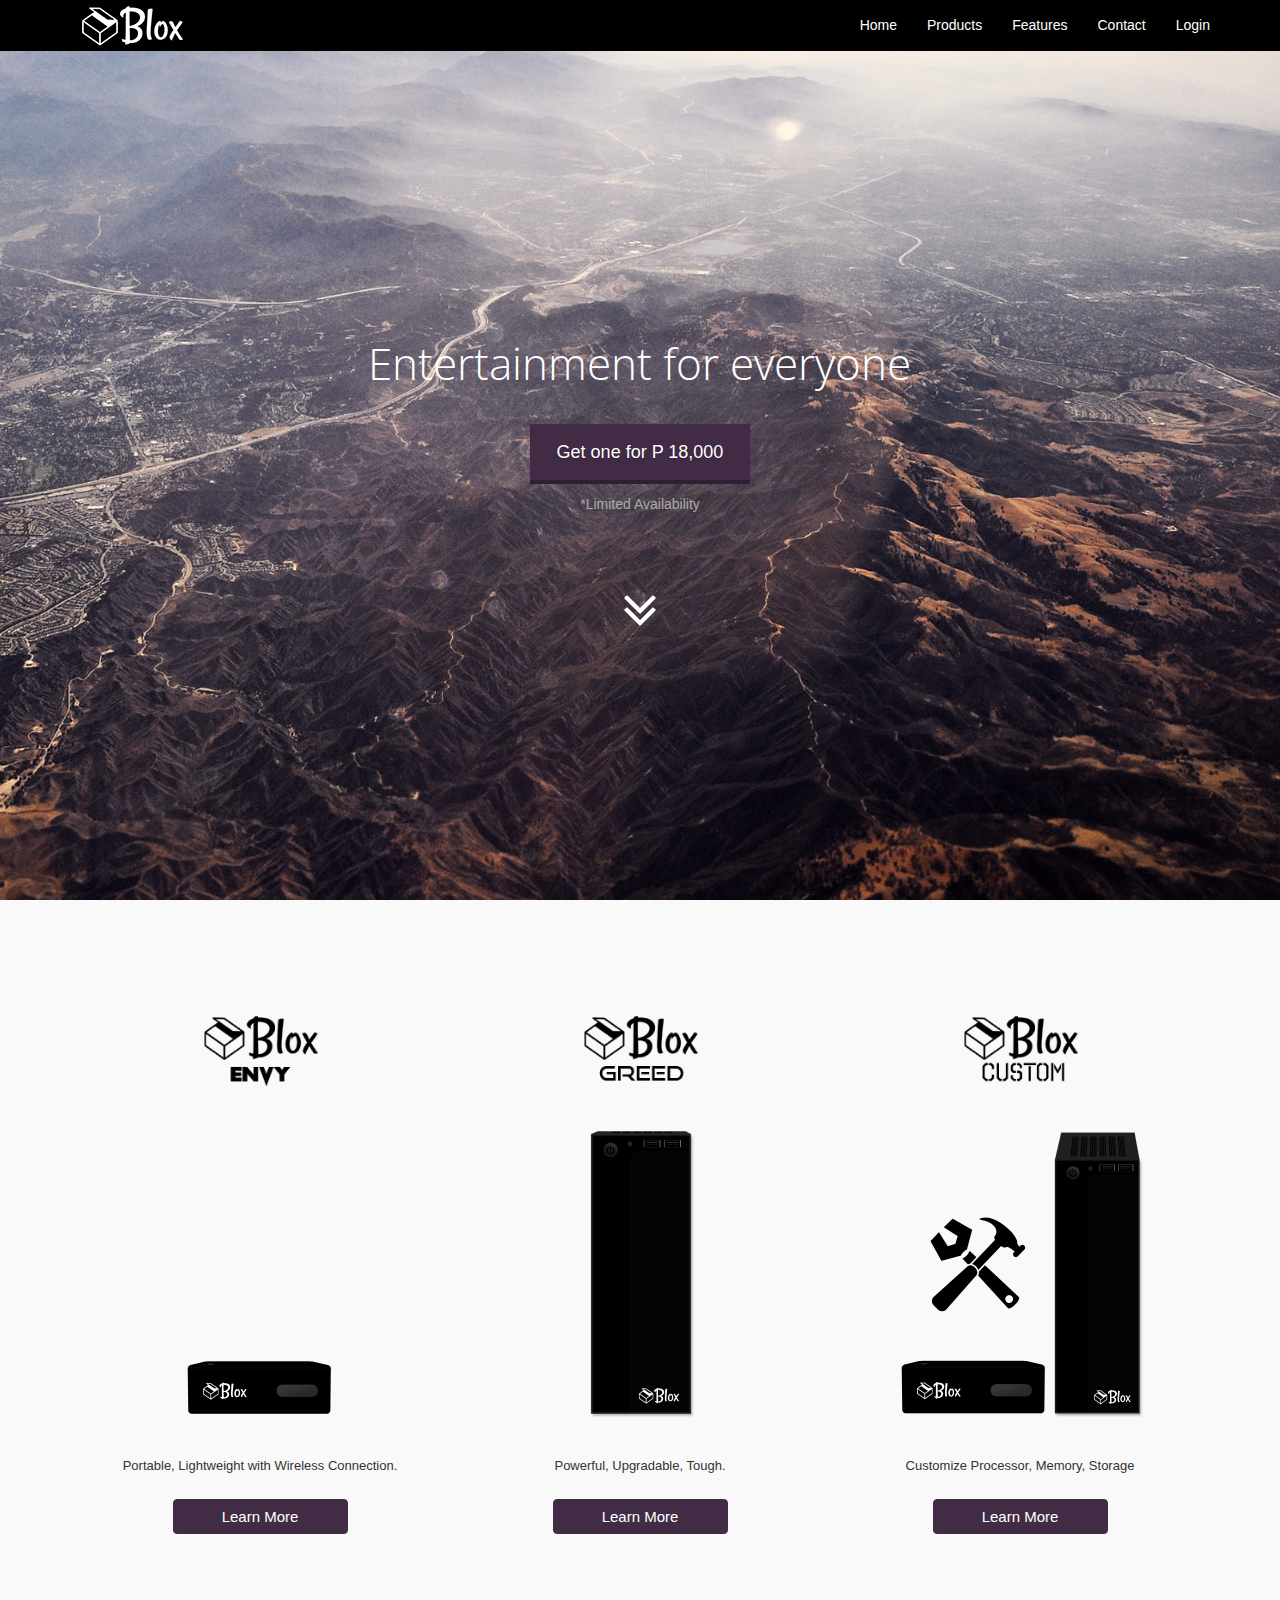
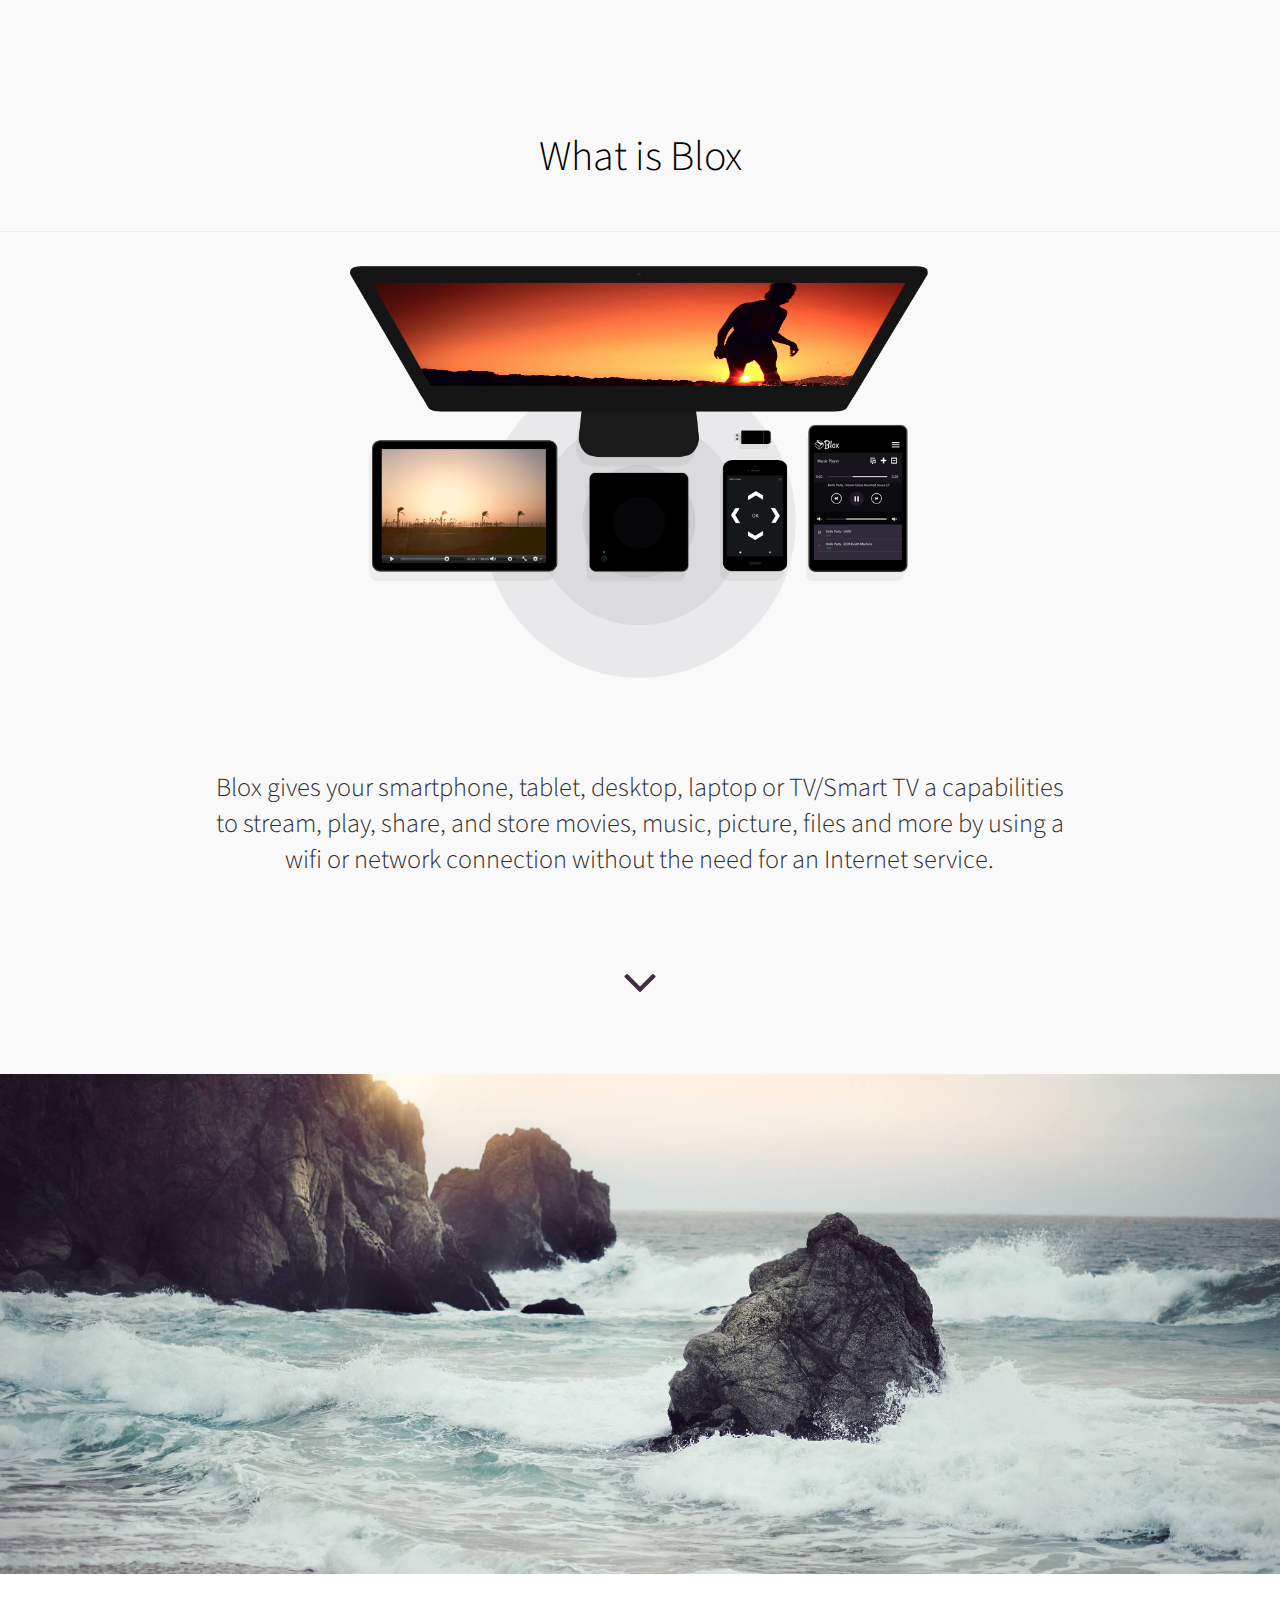
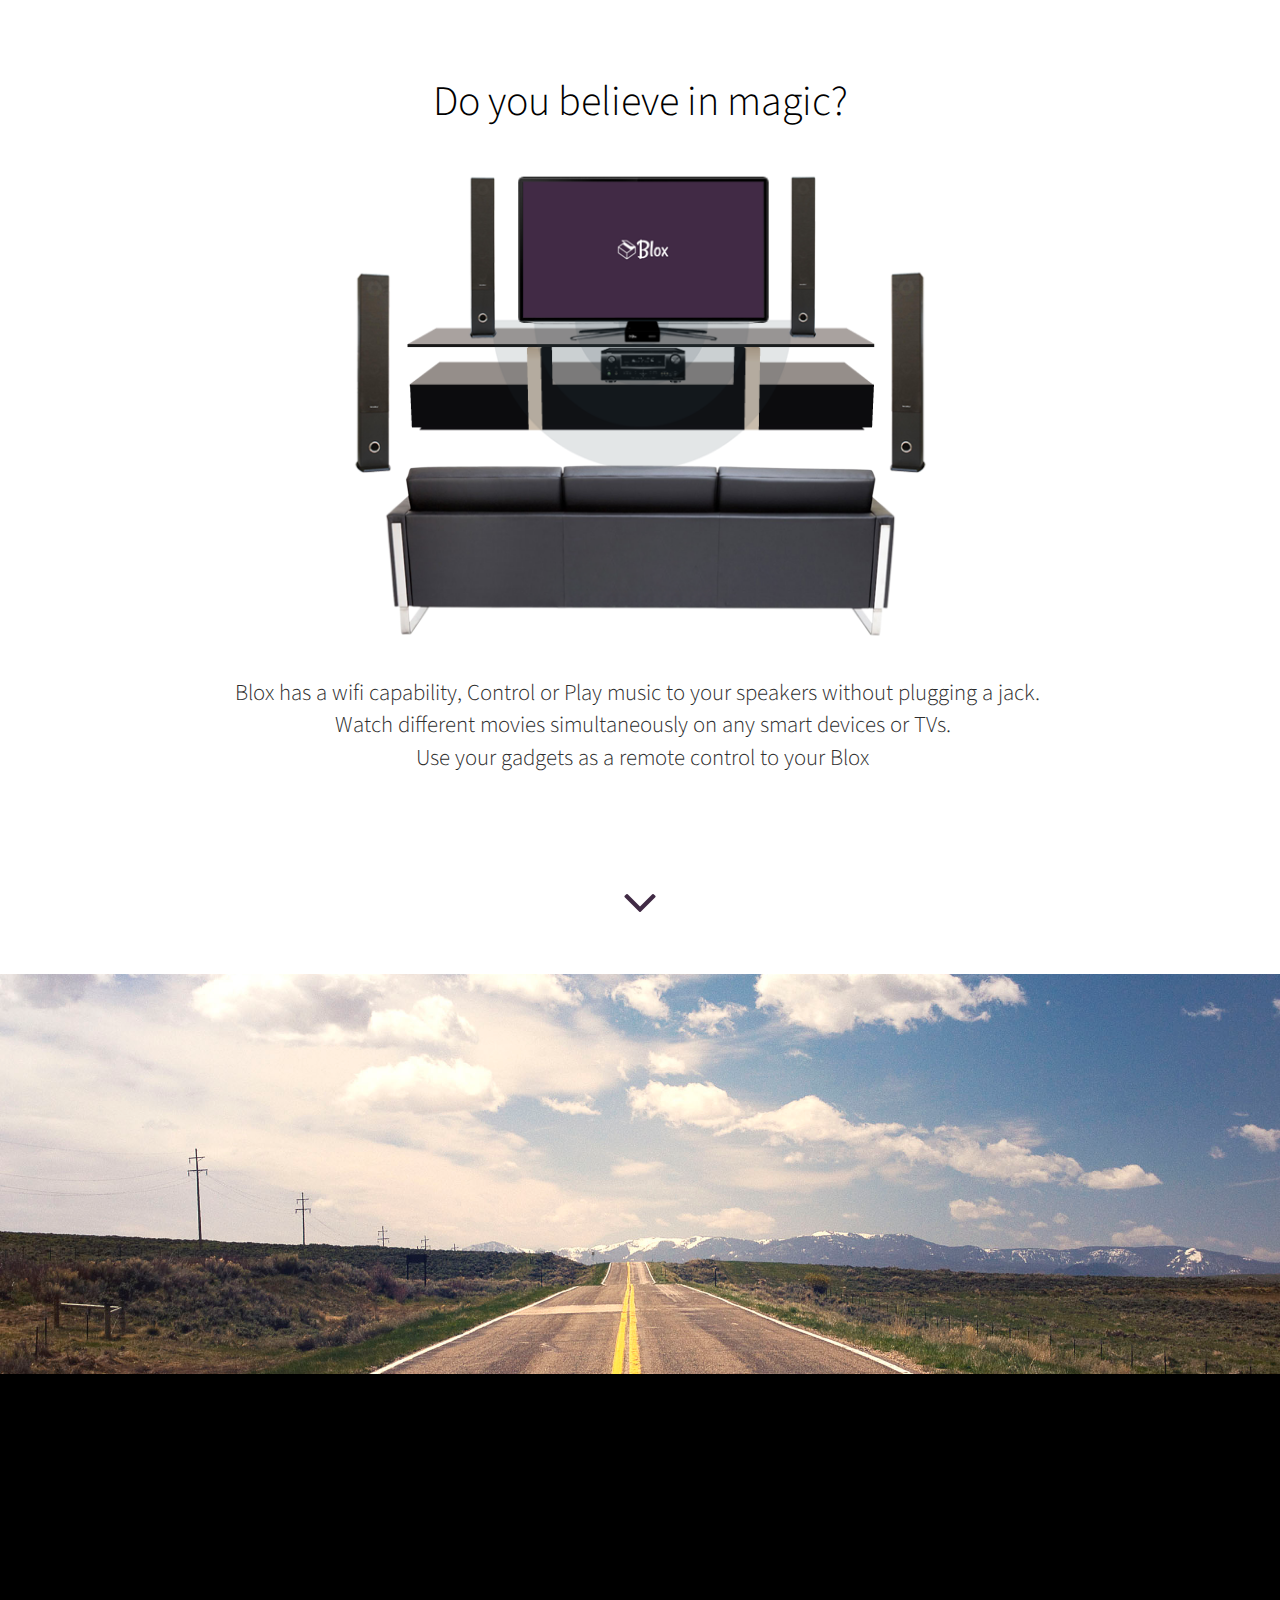
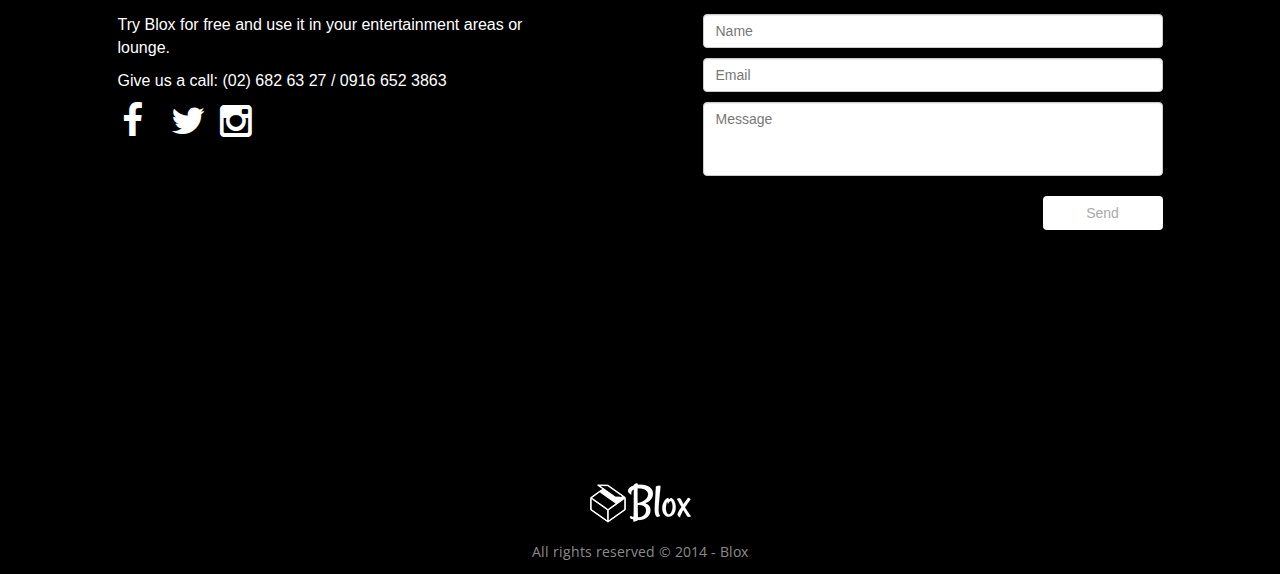
<file: index.html>
<!doctype html>
<html>
<head>
  <meta charset="utf-8">
  <meta name="viewport" content="initial-scale=1.0">
  <title>Blox Entertainment</title>
  <!-- Fixed--> 
    <link href="http://fonts.googleapis.com/css?family=Open+Sans:300,400|Source+Sans Pro:300" rel="stylesheet" type="text/css">
    <link rel="stylesheet" href="static/css/standardize.css">
    <link rel="stylesheet" href="static/css/index.css">
    <link rel="stylesheet" href="static/css/style.css">
    <link rel="stylesheet" href="static/css/style1.css">
    <link rel="stylesheet" href="static/css/bootstrap.min.css">
    <link rel="stylesheet" href="static/css/bootstrap.css">
    <!-- Animations--> 
    <link rel="stylesheet" href="static/css/scrolling-nav.css">
    <link rel="stylesheet" href="static/css/animate.css">
    <link rel="stylesheet" href="static/css/animate.min.css">
    <!-- Icons--> 
    <link href="static/font-awesome-4.1.0/css/font-awesome.min.css" rel="stylesheet" type="text/css">
    <link href="static/font-awesome-4.1.0/css/font-awesome-animation.min.css" rel="stylesheet" type="text/css">
    <!-- Favicon--> 
    <link rel="icon" type="static/image/png" href="static/images/favicon3.png">
</head>

<body>
<!--Nav Bar--> 
<div class="navbar navbar-inverse navbar-default navbar-fixed-top move-me">
  <div class="container">
            
    <!--Nav Bar Mobile/Tablet--> 
    <div class="navbar-header">
      <button type="button" class="navbar-toggle" data-toggle="collapse" data-target=".navbar-collapse">
        <span class="icon-bar"></span>
        <span class="icon-bar"></span>
        <span class="icon-bar"></span>
      </button>

      <!--Nav Bar Logo--> 
      <a class="page-scroll" href="index.html"><img src="static/images/u1048.png" class="navbar-brand-logo page-scroll">
      </a>
    </div>

    <!-- Nav Menu--> 
    <div class="navbar-collapse collapse move-me">
      <ul class="nav navbar-nav navbar-right">
        <li><a class="page-scroll" href="#home">Home</a></li>
        <li><a class="page-scroll" href="#weoffer">Products</a></li>
        <li><a class="page-scroll" href="fullfeatures.html">Features</a></li>
        <li><a class="page-scroll" href="#contactus">Contact</a></li>
        <li><a class="page-scroll" href="#login" data-toggle="modal">Login</a></li>
      </ul>
    </div>
  </div>
</div><!--//Nav Bar--> 

  <!-- Landing--> 
  <header id='home' class="intro">
    <div class="intro-body">
      <div class="container">
          <div class="row">
            <div class="col-md-8 col-md-offset-2">
              <h1 class="_text">Entertainment for everyone</h1>
                      
                <div class='buynow'>
                  <div class="but">
                    <a href='order.html'><p><input type="submit" value="Get one for P 18,000" class="blox-flat-button faa-horizontal animated-hover"></p></a>      
                  </div>

                  <div class="lim">
                    <p>*Limited Availability</p>      
                  </div>
                </div>
                <a class="page-scroll" href="#weoffer"><i class="fa fa-angle-double-down fa-4x down faa-pulse animated-hover"></i>
                </a>  
            </div>
          </div>
      </div>
    </div>
  </header>

  
<!-- we offer -->
    <section id="weoffer" class="home-section color-dark bg-gray">
      <div class="container marginbot-50">

        <div class="row-fluid">
        
            <!-- /Envy -->
            <div class="col-sm-4">
              <div class="span3 PlanPricing template4 text-center">  
              <!-- Price template4  -->
                 <!-- <div class="planName"> <span class="price">PHP 20,000</span> -->
                  <a href="bloxv1.html"><img class="producttitle" src="static/images/envyt.png"></a>
                <!--</div>-->
                <div class="planFeatures">
                  <ul>
                    <li><img class="bloxsmall" src="static/images/envy.png"></li>
                    <li>Portable, Lightweight with Wireless Connection.</li>
                  </ul>
                </div>
                <p> <a href="bloxv1.html" role="button" class="btn btn-success btn-large">Learn More </a> </p>
              </div>
            </div>

            <!-- /Greed -->
            <div class="col-sm-4">
              <div class="span3 PlanPricing template4 text-center">
                  <a href="bloxv2.html"><img class="producttitle" src="static/images/greedt.png"></a>
                    <div class="planFeatures">
                      <ul>
                        <li><img class="bloxbig" src="static/images/greed.png"></li>
                        <li>Powerful, Upgradable, Tough.</li>
                      </ul>
                    </div>
                    <p><a href="bloxv2.html" role="button" class="btn btn-success btn-large">Learn More </a></p>
              </div>
            </div>



            <!-- /Custom -->
            <div class="col-sm-4">
              <div class="span3 PlanPricing template4 text-center">
                <a href="custom.html"><img class="producttitle" src="static/images/customt.png"></a>
                  <div class="planFeatures">
                    <ul>
                      <li><img class="bloxsmall" src="static/images/custom.png"></li>
                      <li>Customize Processor, Memory, Storage</li>
                    </ul>
                  </div>
                  <p><a href="custom.html" role="button" class="btn btn-success btn-large">Learn More </a></p>
              </div>
            </div> 
      </div>
    </section>

<!-- /we offer -->



  <!-- About--> 
    <div id="about" class="about about-2 clearfix">
      <h2 class="abouttitle">What is Blox</h2>
        <hr>
          <img class="bloxunit" src="static/images/bloxshow.png" data-rimage data-src="static/images/bloxshow.png">
            <p class="text _text">Blox gives your smartphone, tablet, desktop, laptop or TV/Smart TV a capabilities to stream, play, share, and store movies, music, picture, files and more by using a wifi or network connection without the need for an Internet service.</p>        
              <a class="page-scroll arrowtofeature" href="#feature "><i class="fa fa-angle-down fa-4x downtofeature faa-float animated"></i>
              </a>   
    </div>
  <!-- /About--> 


  <!-- Extra Pic--> 
  <div class="beach"></div>
  <!-- /Extra Pic--> 


  <!-- Features--> 
  <div id="feature" class="features features-2 clearfix">
    <h2 class="_text">Do you believe in magic?</h2>
      <img class="gadgets" src="static/images/overview.png" data-rimage data-src="static/images/overview.png">
      <div class="text text-3">
        <p>Blox has a wifi capability, Control or Play music to your speakers without plugging a jack.&nbsp;</p>
        <p>&nbsp;Watch different movies simultaneously on any smart devices or TVs.</p>
        <p>&nbsp;Use your gadgets as a remote control to your Blox</p>
      </div>
      <a class="page-scroll arrowtovideo" href="#contactus "><i class="fa fa-angle-down fa-4x downtofeature faa-float animated"></i>
      </a>  
  </div>


  <!-- Extra Pic-->
  <div class="road"></div>
  <!-- /Extra Pic-->


 

<!-- Footer/Contact--> 
<footer class="_container _container-2" id='contactus'>
  <div class="container">
    <div class="row topmargin">
      <div class="col-sm-6">
        <div class="contact-box">
          <div class="contact-desc centeredleft">
            <p>Try Blox for free and use it in your entertainment areas or lounge.&nbsp;</p>
            <p>Give us a call: (02) 682 63 27 / 0916 652 3863</p>
        
              <a href="https://facebook.com/bloxph">
                <span class="fa-stack fa-lg sidemargins">
                  <i class="fa fa-facebook fa-2x faa-shake animated-hover"></i>
                </span>
              </a>

              <a href="https://twitter.com/bloxph">
                <span class="fa-stack fa-lg sidemargins"> 
                  <i class="fa fa-twitter fa-2x faa-shake animated-hover"></i>
                </span>
              </a>

              <a href="https://instagram.com/bloxph">
                <span class="fa-stack fa-lg sidemargins"> 
                  <i class="fa fa-instagram fa-2x faa-shake animated-hover"></i>
                </span>
              </a>
          </div>
        </div>
      </div>





      <div class="col-sm-6">
        <div class="contact-box">
          <div class="contact-desc centeredright">
            <form data-toggle="validator" role="form" >
              <div>
                <input type="text" class="form-control" id="inputName" placeholder='Name' class='_input' required>
                  <div class="help-block with-errors"></div>
              </div>
                    
              <div class="top-margin3">
                <input type="email" class="form-control" id="inputEmail" placeholder="Email" class="email" data-error="Bruh, that email address is invalid" required>
                  <div class="help-block with-errors"></div>
              </div>

              <div class="top-margin3">
                <textarea class="form-control" rows="3" placeholder="Message"></textarea>
              </div>

              <div class="top-margin3">  
                <div class="text-r">
                  <button class="btn-white" type="submit">Send</button>
                </div>
              </div>
            </form>
          </div>
        </div>
      </div>
    </div>

    <div class="footermsg footermsg-1">
      <div class="allrights">All rights reserved&nbsp;© 2014 - Blox
      </div>
      <a class="page-scroll" href="#home">
        <img class="footerlogo page-scroll" src="static/images/u4054-105x43.png" data-rimage data-src="static/images/u4054-105x43.png">
      </a>
    </div>
  </div>
</footer>


<!-- Modal Login -->
<div class="modal fade" id="login" tabindex="-1" role="dialog" aria-labelledby="myModalLabel" aria-hidden="true">
  <div class="modal-dialog">
    <div class="modal-content">
      <div class="modal-header">
        <button type="button" class="close" data-dismiss="modal"><span aria-hidden="true">&times;</span><span class="sr-only">Close</span></button>
        <h4 class="logintitle" id="myModalLabel">Login to Blox</h4>

      </div>
        <div class="modal-body">
            <form data-toggle="validator" role="form" >
              <div class="top-margin3">
                  <input type="text" class="login" id="inputName" placeholder='Username' required>
                    <div class="help-block with-errors"></div>

                <div class="top-margin3">
                    <input class="login" id="password" name="password" placeholder="Password" type="password" value="" required>
                      <div class="help-block with-errors"></div>
                </div>
            
        </div>
          <div class="center2">
            <button class="btn-whiteonw" type="submit">Login</button>
            <a href="#" class="forgotpass">Forgot Password?</a>
          </div>
            </form>

    </div>
  </div>
</div>
<!-- //Modal login -->   
       

  <script src="static/js/jquery-min.js"></script>
  <script src="static/js/jquery.easing.min.js"></script>
  <script src="static/js/scrolling-nav.js"></script>
  <script src="https://maxcdn.bootstrapcdn.com/bootstrap/3.2.0/js/bootstrap.min.js"></script>
  <script src="static/js/wow.min.js"></script>
  <script>new WOW().init();</script>
</body>
</html>
</file>
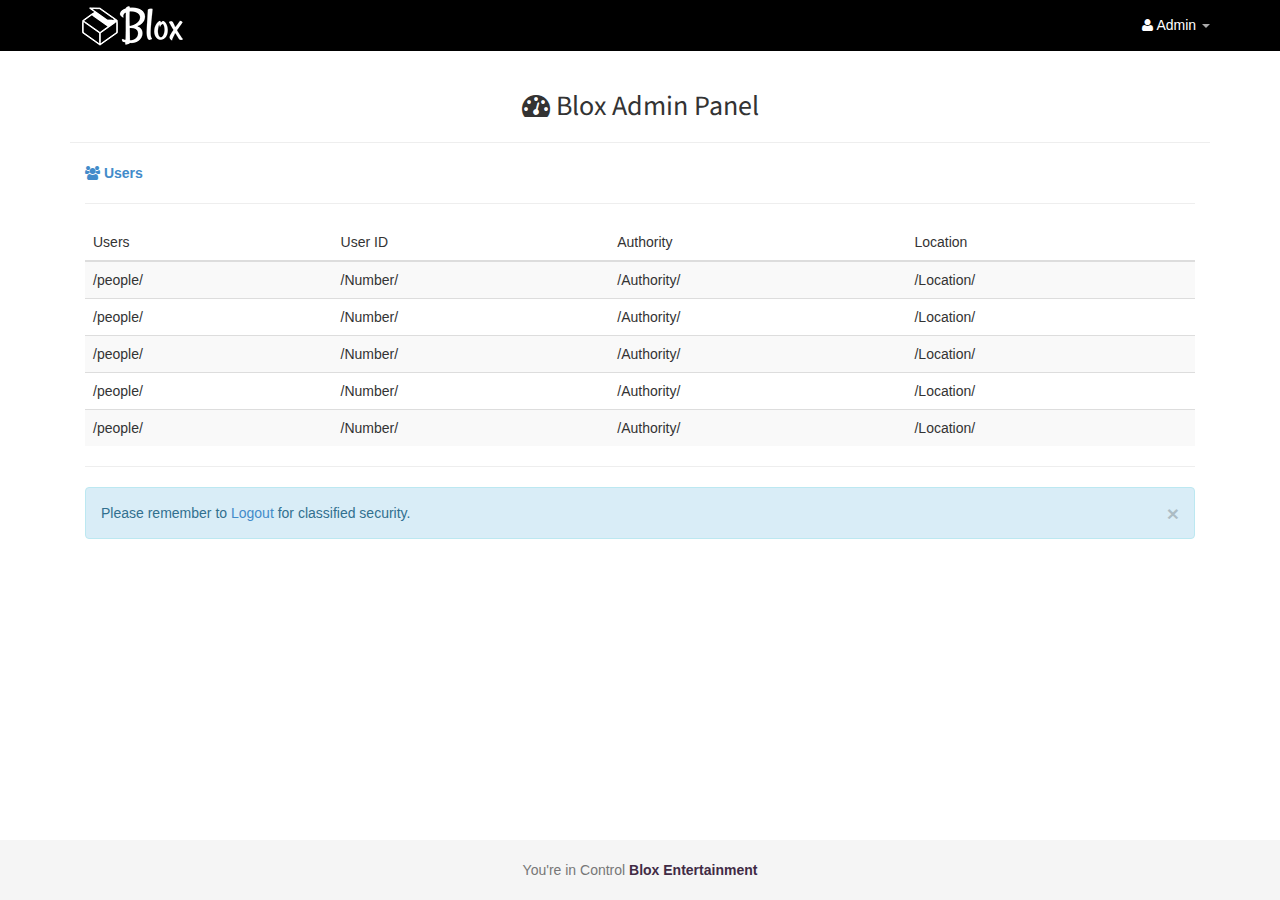
<file: adminpanel.html>
<!doctype html>
<html>
<head>
  <meta charset="utf-8">
  <meta name="viewport" content="initial-scale=1.0">
  <title>Blox Entertainment Admin Panel</title>
  <!-- Fixed--> 
    <link href="http://fonts.googleapis.com/css?family=Open+Sans:300,400|Source+Sans Pro:300" rel="stylesheet" type="text/css">
    <link rel="stylesheet" href="static/css/standardize.css">
    <link rel="stylesheet" href="static/css/index.css">
    <link rel="stylesheet" href="static/css/style.css">
    <link rel="stylesheet" href="static/css/style1.css">
    <link rel="stylesheet" href="static/css/bootstrap.min.css">
    <link rel="stylesheet" href="static/css/bootstrap.css">
    <!-- Animations--> 
    <link rel="stylesheet" href="static/css/scrolling-nav.css">
    <link rel="stylesheet" href="static/css/animate.css">
    <link rel="stylesheet" href="static/css/animate.min.css">
    <!-- Icons--> 
    <link href="static/font-awesome-4.1.0/css/font-awesome.min.css" rel="stylesheet" type="text/css">
    <link href="static/font-awesome-4.1.0/css/font-awesome-animation.min.css" rel="stylesheet" type="text/css">
    <!-- Favicon--> 
    <link rel="icon" type="static/image/png" href="static/images/favicon3.png">
</head>
<body>

<!-- Header -->
<div id="top-nav" class="navbar navbar-inverse navbar-static-top">
  <div class="container">
    <div class="navbar-header">
      <button type="button" class="navbar-toggle" data-toggle="collapse" data-target=".navbar-collapse">
          <span class="icon-toggle"></span>
          <span class="icon-bar"></span>
          <span class="icon-bar"></span>
          <span class="icon-bar"></span>
      </button>
      <a class="page-scroll" href="#home"><img src="static/images/u1048.png" class="navbar-brand-logo page-scroll">
      </a>
    </div>

    <div class="navbar-collapse collapse">
      <ul class="nav navbar-nav navbar-right">
        
        <li class="dropdown">
          <a href="#" class="dropdown-toggle" data-toggle="dropdown" >
           <i class="fa fa-user"></i> Admin <span class="caret"></span></a>
          <ul id="g-account-menu" class="dropdown-menu" role="menu">
            <li><a href="#"><i class="fa fa-user"></i> My Profile</a></li>
            <li><a href="#"><i class="fa fa-lock"></i> Logout</a></li>
          </ul>
        </li>
      </ul>
    </div>
  </div><!-- /container -->
</div>
<!-- /Header -->


<!-- Main -->
<div class="container">
  
  <!-- upper section -->
  <div class="row">
	
    <div class="col-sm-12">
       <h3 class="center"><i class="fa fa-dashboard"></i> Blox Admin Panel</h3>        
       <hr>
      <div class="col-md-12">
        <a href="#"><strong><i class="fa fa-users"></i> Users</strong></a>  
        <hr>    
      </div>
      <div class="col-md-12">
        <table class="table table-striped">
          <thead>
            <tr><th>Users</th><th>User ID</th><th>Authority</th><th>Location</th></tr>
          </thead>
          <tbody>
            <tr><td>/people/</td><td>/Number/</td><td>/Authority/</td><td>/Location/</td></tr>
            <tr><td>/people/</td><td>/Number/</td><td>/Authority/</td><td>/Location/</td></tr>
            <tr><td>/people/</td><td>/Number/</td><td>/Authority/</td><td>/Location/</td></tr>
            <tr><td>/people/</td><td>/Number/</td><td>/Authority/</td><td>/Location/</td></tr>
            <tr><td>/people/</td><td>/Number/</td><td>/Authority/</td><td>/Location/</td></tr>
          </tbody>
        </table>
        <hr>              
        <div class="alert alert-info">
          <button type="button" class="close" data-dismiss="alert">×</button>
          Please remember to <a href="#">Logout</a> for classified security.
        </div>
        </div> 
    </div> 
  </div><!--/row-->
</div><!--/container-->
<!-- /Main -->


<footer class="myfooter">
      <div class="footercont">
        <p class="text-muted text-center faa-bounce animated-hover">You're in Control<a href="http://www.bloxentertainment.com"><strong> Blox Entertainment</strong></a></p>
      </div>
</footer>

  
	<script src="static/js/jquery-min.js"></script>
  <script src="static/js/jquery.easing.min.js"></script>
  <script src="static/js/scrolling-nav.js"></script>
  <script src="https://maxcdn.bootstrapcdn.com/bootstrap/3.2.0/js/bootstrap.min.js"></script>
  <script src="static/js/wow.min.js"></script>
  <script>
   new WOW().init();
  </script>
</body>
</html>
</file>
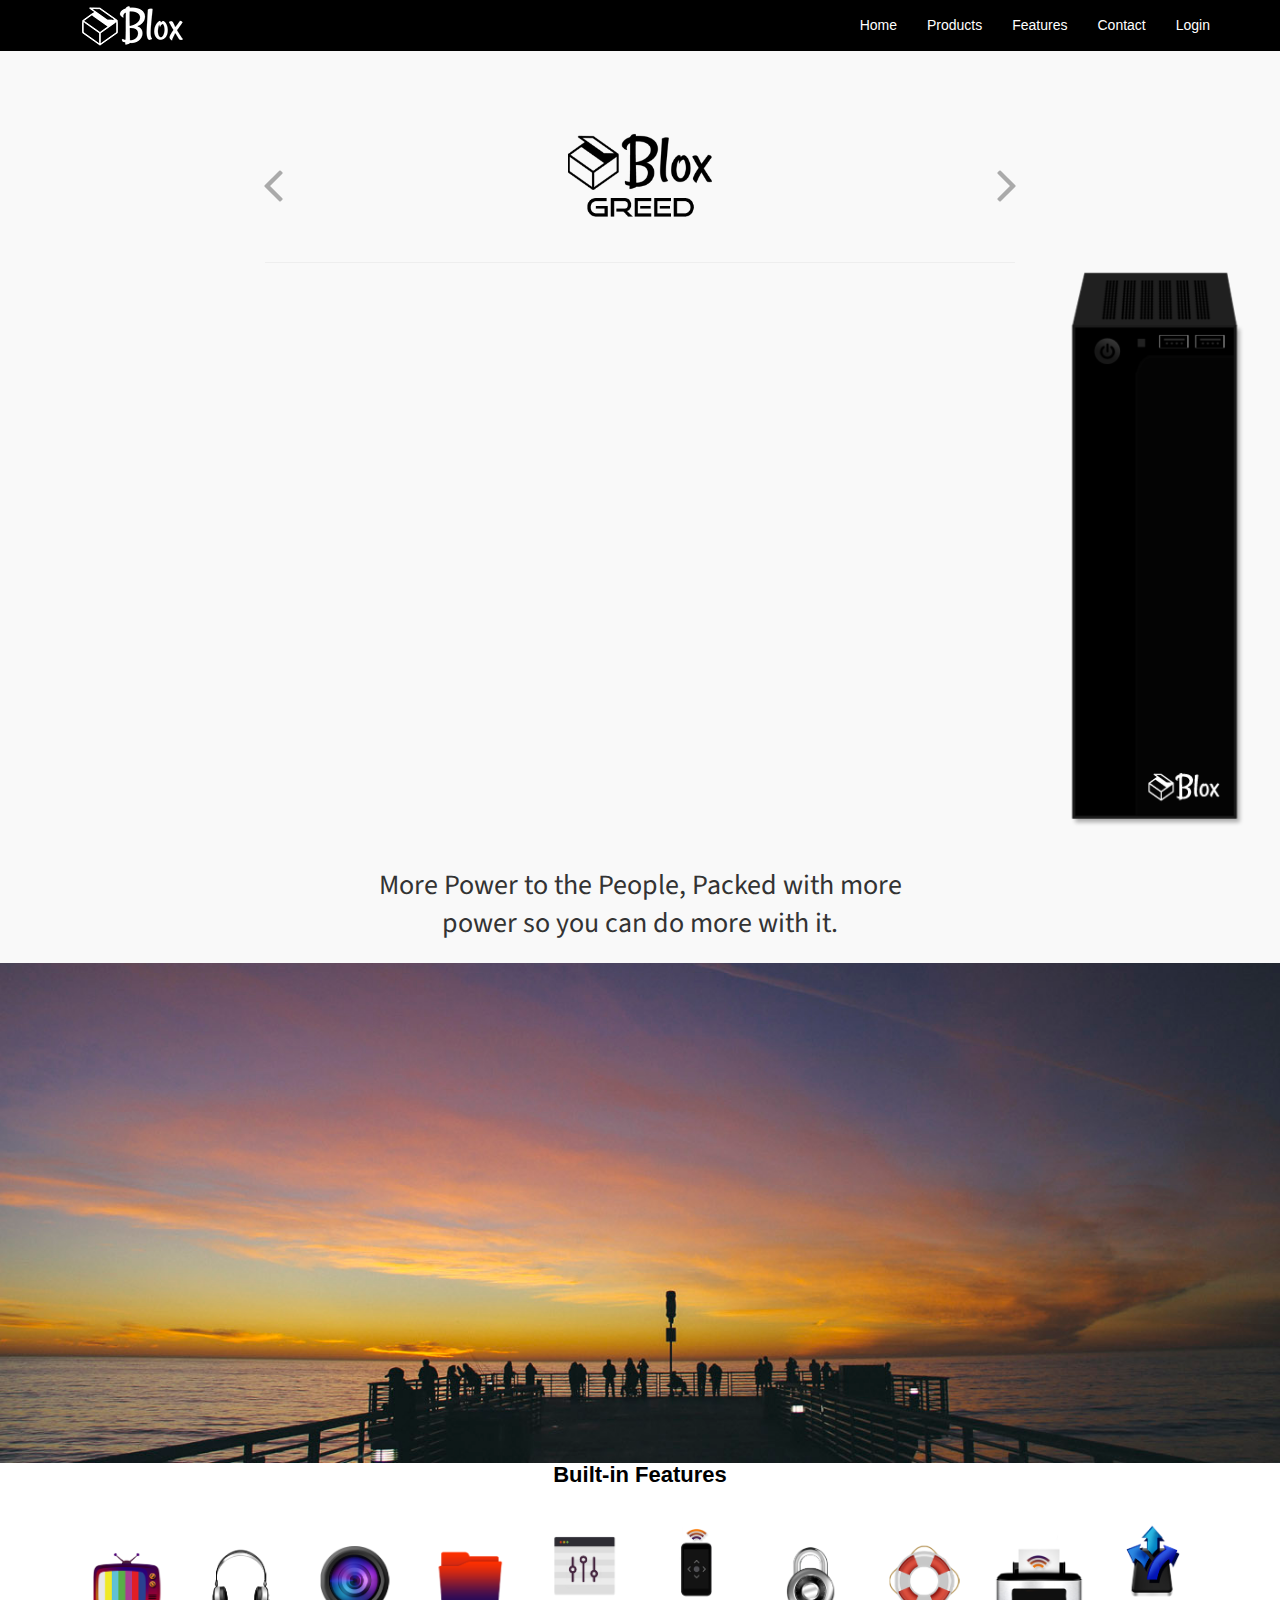
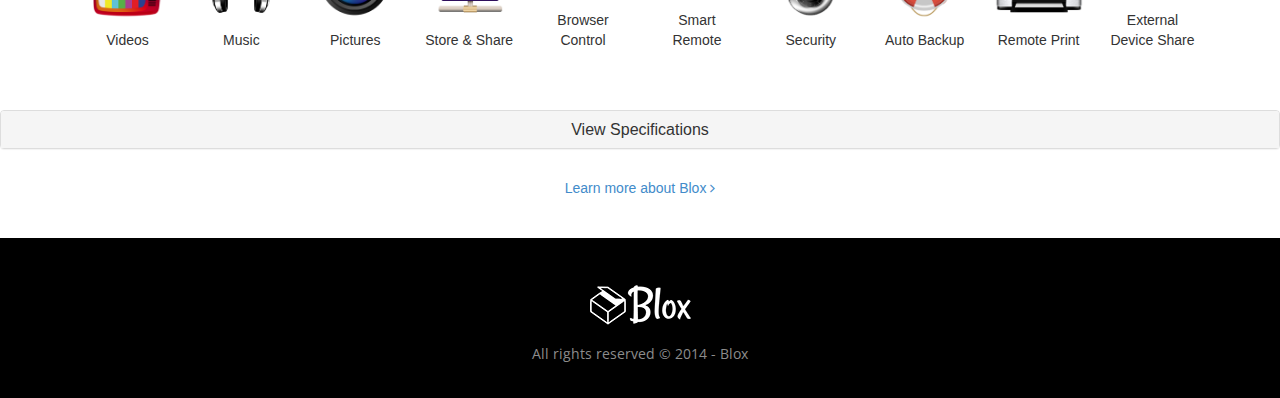
<file: bloxv2.html>
<!doctype html>
<html>
<head>
  <meta charset="utf-8">
  <meta name="viewport" content="initial-scale=1.0">
  <title>Blox Greed</title>
  <!-- Fixed--> 
    <link href="http://fonts.googleapis.com/css?family=Open+Sans:300,400|Source+Sans Pro:300" rel="stylesheet" type="text/css">
    <link rel="stylesheet" href="static/css/standardize.css">
    <link rel="stylesheet" href="static/css/index.css">
    <link rel="stylesheet" href="static/css/style.css">
    <link rel="stylesheet" href="static/css/style1.css">
    <link rel="stylesheet" href="static/css/bootstrap.min.css">
    <link rel="stylesheet" href="static/css/bootstrap.css">
    <!-- Animations--> 
    <link rel="stylesheet" href="static/css/scrolling-nav.css">
    <link rel="stylesheet" href="static/css/animate.css">
    <link rel="stylesheet" href="static/css/animate.min.css">
    <!-- Icons--> 
    <link href="static/font-awesome-4.1.0/css/font-awesome.min.css" rel="stylesheet" type="text/css">
    <link href="static/font-awesome-4.1.0/css/font-awesome-animation.min.css" rel="stylesheet" type="text/css">
    <!-- Favicon--> 
    <link rel="icon" type="static/image/png" href="static/images/favicon3.png">
</head>

<body>
<!--Nav Bar--> 
<div class="navbar navbar-inverse navbar-default navbar-fixed-top move-me">
  <div class="container">
            
    <!--Nav Bar Mobile/Tablet--> 
    <div class="navbar-header">
      <button type="button" class="navbar-toggle" data-toggle="collapse" data-target=".navbar-collapse">
        <span class="icon-bar"></span>
        <span class="icon-bar"></span>
        <span class="icon-bar"></span>
      </button>

      <!--Nav Bar Logo--> 
      <a class="page-scroll" href="/"><img src="static/images/u1048.png" class="navbar-brand-logo page-scroll">
      </a>
    </div>

    <!-- Nav Menu--> 
    <div class="navbar-collapse collapse move-me">
      <ul class="nav navbar-nav navbar-right">
        <li><a class="page-scroll" href="/">Home</a></li>
        <li><a class="page-scroll" href="/#weoffer">Products</a></li>
        <li><a class="page-scroll" href="/fullfeatures/">Features</a></li>
        <li><a class="page-scroll" href="/#contactus">Contact</a></li>
        <li><a class="page-scroll" href="#login" data-toggle="modal">Login</a></li>
      </ul>
    </div>
  </div>
</div><!--//Nav Bar--> 

<!--product -->
<section id="home" class="bloxv1temp color-dark bg-gray">
    <div class="container marginbot-50">
      <div class="row">
        <div class="col-lg-8 col-lg-offset-2">
          <div>
            <div class="section-heading text-center inline">
              <div class="firstleft">
                <a class="page-scroll arrowleft" href="bloxv1.html"><i class="fa fa-angle-left fa-4x productsarrow faa-shake animated-hover"></i></a>             
              </div>
              <div class="second">
                <img class="producttitle2" src="static/images/greedtb.png">          
              </div>
              <div class="firstright">
                <a class="page-scroll arrowright" href="custom.html "><i class="fa fa-angle-right fa-4x productsarrow faa-shake animated-hover"></i></a>
              </div>
              <hr>
              <div class="divider-header"></div>
            </div>
          </div>
        </div>
      </div>
    </div>
    <!-- Greed--> 
    <div class='bloxv1main'>
      <img class="bloxunit5" src="static/images/bloxbig2.png" data-rimage data-src="static/images/bloxbig2.png">
      <p class='center text _text'>More Power to the People, Packed with more power so you can do more with it.</p>
    </div>
</section>

<!-- Extra Pic--> 
<div class="bay"></div>
<!-- /Extra Pic--> 

<!--Built-in Features-->
  <div class="text-center margintop60">
    <div class="container-fluid">
      <div class="producttext2">   
      <h5>Built-in Features</h5> 

        <div class="first">
          <img src="static/images/bvideos.png">
          <span>Videos</span>
        </div>

        <div class="first">
          <img src="static/images/bmusic.png">
          <span>Music</span>
        </div>

        <div class="first">
          <img src="static/images/bpictures.png">
          <span>Pictures</span>
        </div>

        <div class="first">
          <img src="static/images/bstoreshare.png">
          <span>Store & Share</span>
        </div>

        <div class="first">
          <img src="static/images/browsercontrol.png">
          <span>Browser Control</span>
        </div>

        <div class="first">
          <img src="static/images/bsmartremote.png">
          <span>Smart Remote</span>
        </div>

        <div class="first">
         <img src="static/images/bsecurity.png">
         <span>Security</span>
        </div>

        <div class="first">
          <img src="static/images/bbackup.png">
          <span>Auto Backup</span>
        </div>

        <div class="first">
          <img src="static/images/bremoteprinting.png">
          <span>Remote Print</span>
        </div>

        <div class="first">
          <img src="static/images/bexternalshare.png">
          <span>External Device Share </span>
        </div>
      </div>    
    </div>
  </div><!--//Built-in Features--> 

<!--Collapse Specification-->
<!--Collapse Specification Title-->
<div class="panel-group margintop50" id="accordion" role="tablist" aria-multiselectable="true">
  <div class="panel panel-default">
    <div class="panel-heading" role="tab" id="headingTwo">
      <h4 class="panel-title">
        <a class="collapsed" data-toggle="collapse" data-parent="#accordion" href="#collapseTwo" aria-expanded="false" aria-controls="collapseTwo" data-placement="bottom" title="View Specifications">
          <div class="textcenter">View Specifications</div>
        </a>
      </h4>
    </div><!--//Collapse Specification Title-->

    <!--Collapse Specification Body-->
    <div id="collapseTwo" class="panel-collapse collapse" role="tabpanel" aria-labelledby="headingTwo">
      <div class="panel-body">
   

      <!--Spec -->
      <section class="bloxv1tempnomargin">
        <div class="container marginbot-50">
          <div class="row">
            <div class="col-lg-8 col-lg-offset-2">
              <div class="section-heading text-center">
              <h2 class="weoffmargin30">Specifications</h2>
              <hr>
              <div class="divider-header"></div>
              </div>
            </div>
          </div>
        </div>

        <!--General-->
        <div class="text-center">
          <div class="container">

            <div class="col-sm-6">
              <div class="service-desc">            
                <div class="divider-header"></div>
                <img src="static/images/side.png"  class='imgmedium'>
                <div class="divider-header"></div>
              </div>
            </div>
            
            <div class="col-sm-6 text">
              <div class="producttext">  
                <div class="divider-header"></div>          
                <h5>GENERAL</h5>
                <div class="divider-header"></div>
                <ul class='spec'>
                  <li>• Product: Blox Envy</li>
                  <li>• Dimensions: 4" x 4" x 2.1" (101.6mm x 101.6mm x 53.34mm)</li>
                  <li>• Weight:1088.62 grams / 38.4 oz / 2.4 lbs</li>
                  <li>• Body: Black aluminum ring with diamond cut around black top</li>
                </ul>
              </div>
            </div>
          </div>
        </div><!--General-->

        <!--Hardware-->
        <div class="text-center">
          <div class="container">

            <div class="col-sm-6">
              <div class="service-desc">            
                <div class="divider-header"></div>
                <img src="static/images/gpu.png" class='imgsmall'>
                <div class="divider-header"></div>
              </div>
            </div>

            <div class="col-sm-6 text">
              <div class="producttext">  
                <div class="divider-header"></div>          
                  <h5>HARDWARE</h5>
                    <div class="divider-header"></div>
                    <ul class='spec'>
                      <li>• Processor: Intel® Celeron® processor N2820 (up to 2.4 GHz dual-core, 1MB cache, 7.5 W TDP)</li>
                      <li>• Graphics: Intel® HD Graphics (up to 756 MHz)</li>
                      <li>• Memory: 4GB</li>
                      <li>• Storage: 1TB / 2TB / 4TB</li>
                    </ul>
                </div>
              </div>
            </div>
          </div>
        </div><!--Hardware-->

        <!--Connectivity-->
        <div class="text-center">
          <div class="container">

            <div class="col-sm-6">
              <div class="service-desc">            
                <div class="divider-header"></div>
                <img src="static/images/back.png"  class='imgmedium'>
                <div class="divider-header"></div>
              </div>
            </div>

            <div class="col-sm-6 text">
              <div class="producttext">          
                <h5>CONNECTIVITY</h5>
                <ul class='spec'>
                  <li>1 x USB 3.0 port on the front panel</li>
                  <li>2 x USB 2.0 ports on the back panel</li>
                  <li>1 x HDMI* 1.4a</li>
                  <li>Back panel headphone/microphone jack</li>
                  <li>Front panel consumer IR sensor</li>
                  <li>Ethernet port</li>
                </ul>
              </div>
            </div>
          </div><!--//Connectivity-->
        </div> 
      </section><!--///Spec-->

      <!--Whats Inside-->
      <section id="weoffer" class="bloxv1temp color-dark bg-gray">
        <div class="container marginbot-50">
          <div class="row">
            <div class="col-lg-8 col-lg-offset-2">
              <div class="section-heading text-center">
                <h2 class="weoff">Whats Inside</h2>
                <hr>
                <div class="divider-header"></div>
              </div>
            </div>
          </div>
        </div>

        <!--Opereting System-->
        <div class="text-center">
          <div class="container">

            <div class="col-sm-6">
              <div class="service-desc">            
                <div class="divider-header"></div>
                <img src="static/images/ubuntulogo.png"  class='imgmedium'>
                <div class="divider-header"></div>
              </div>
            </div>

            <div class="col-sm-6 text">
              <div class="producttext3">  
                <div class="divider-header"></div>          
                <h5>Operating System</h5>
                <div class="divider-header"></div>
                <ul class='spec'>
                  <li>Ubuntu is an open source software platform that runs everywhere from the smartphone, the tablet and the PC to the server and the cloud.</li>
                </ul>
              </div>
            </div>
          </div>
        </div><!--//Operating System-->

        <!--Close-->  
        <div class="panel panel-default margintop20">
          <div class="panel-heading">
            <a data-toggle="collapse" data-parent="#accordion" href="#collapseTwo" aria-expanded="false" aria-controls="collapseTwo" data-placement="bottom" title="Close Specifications">
              <div class="textcenter">Close</div>
            </a>
          </div>
        </div><!--//Close-->  
      </div>
    </div>
  </div>
</div><!--Hidden-->  
            
<!--Learmorelink-->
<div class="textcenter margintop40 marginbottom40">
  <a href='fullfeatures.html'><p class='wordlink'>Learn more about Blox <i class="fa fa-angle-right"></i></p></a>   
</div><!--//Learmorelink-->

<!-- Footer/Contact--> 
<footer class="container2 container3" id='contactus'>
  <div class="footermsg2 footermsg-1">
    <div class="allrights">All rights reserved&nbsp;© 2014 - Blox
    </div>
    <a class="page-scroll" href="#home">
      <img class="footerlogo page-scroll" src="static/images/u4054-105x43.png" data-rimage data-src="static/images/u4054-105x43.png">
    </a>
  </div>
</footer>

<!--Modal Login -->
<div class="modal fade" id="login" tabindex="-1" role="dialog" aria-labelledby="myModalLabel" aria-hidden="true">
  <div class="modal-dialog">
    <div class="modal-content">

      <!--Header-->
      <div class="modal-header">
        <button type="button" class="close" data-dismiss="modal"><span aria-hidden="true">&times;</span>
          <span class="sr-only">Close</span>
        </button>
        <!--Title-->
        <h4 class="logintitle" id="myModalLabel">Login to Blox</h4>
      </div><!--//Header-->


      <div class="modal-body">
        <form data-toggle="validator" role="form" >


          <div class="top-margin3">
            <input type="text" class="login" id="inputName" placeholder='Username' required>
            <div class="help-block with-errors"></div>
            <div class="top-margin3">
              <input class="login" id="password" name="password" placeholder="Password" type="password" value="" required>
              <div class="help-block with-errors"></div>
            </div> 
          </div>

          <div class="center2">
            <button class="btn-whiteonw" type="submit">Login</button>
            <a href="#" class="forgotpass">Forgot Password?</a>
          </div>

        </form>
      </div>

    </div>
  </div>
</div>
<!-- //Modal Login -->

  <script src="static/js/jquery-min.js"></script>
  <script src="static/js/jquery.easing.min.js"></script>
  <script src="static/js/scrolling-nav.js"></script>
  <script src="https://maxcdn.bootstrapcdn.com/bootstrap/3.2.0/js/bootstrap.min.js"></script>
  <script src="static/js/wow.min.js"></script>
  <script>
   new WOW().init();
  </script>
</body>
</html>
</file>
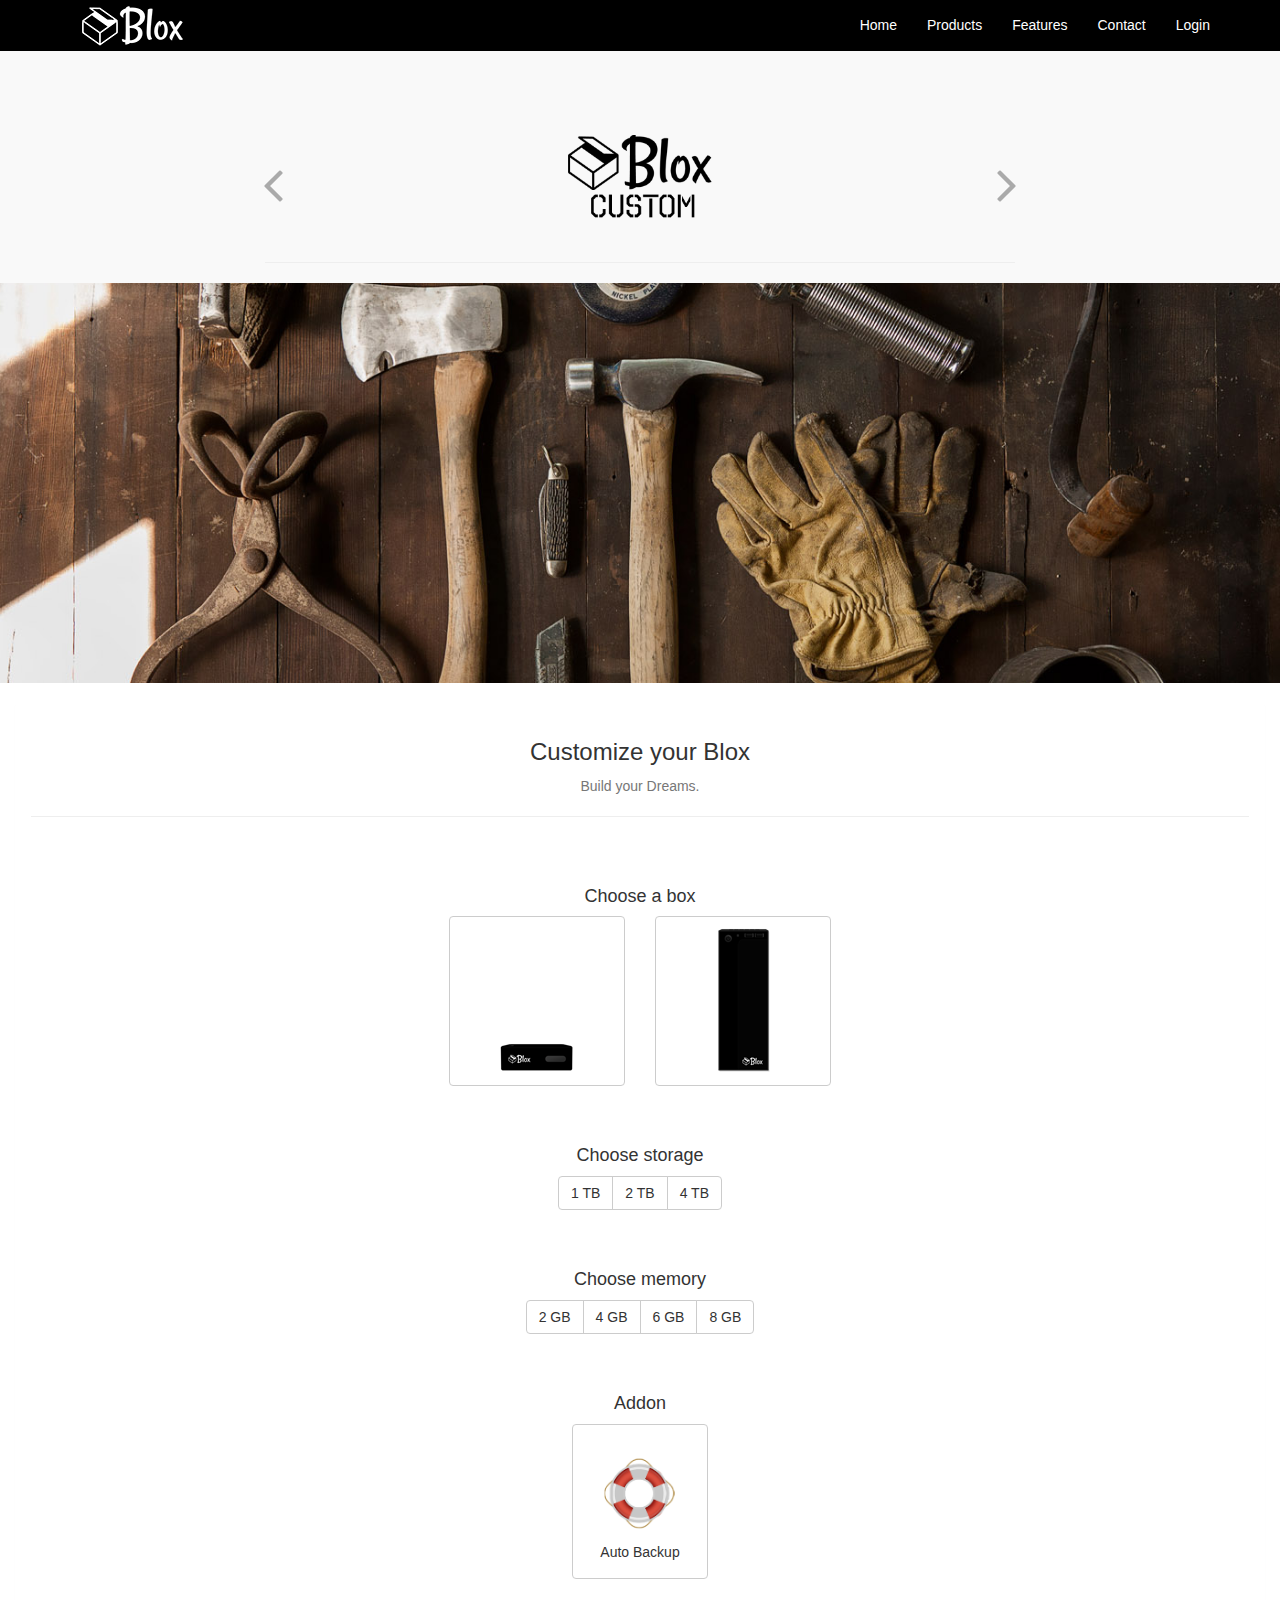
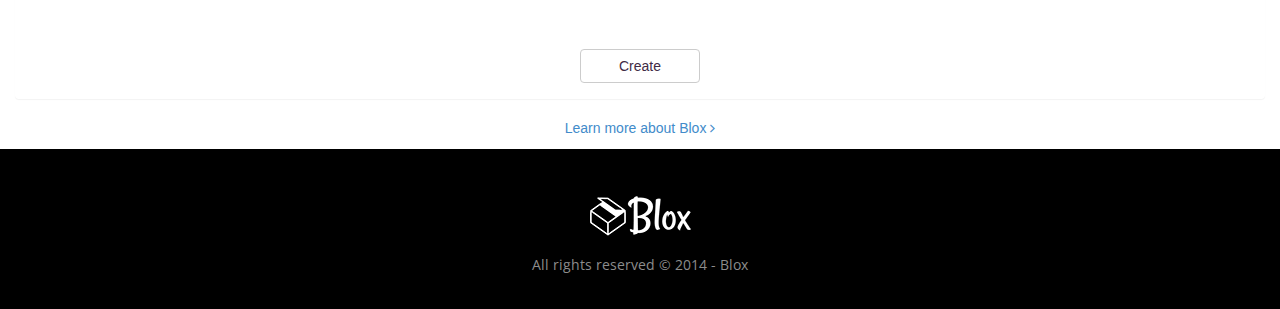
<file: custom.html>
<!doctype html>
<html>
<head>
  <meta charset="utf-8">
  <meta name="viewport" content="initial-scale=1.0">
  <title>Blox Custom</title>
  <!-- Fixed--> 
    <link href="http://fonts.googleapis.com/css?family=Open+Sans:300,400|Source+Sans Pro:300" rel="stylesheet" type="text/css">
    <link rel="stylesheet" href="static/css/standardize.css">
    <link rel="stylesheet" href="static/css/index.css">
    <link rel="stylesheet" href="static/css/style.css">
    <link rel="stylesheet" href="static/css/style1.css">
    <link rel="stylesheet" href="static/css/bootstrap.min.css">
    <link rel="stylesheet" href="static/css/bootstrap.css">
    <!-- Animations--> 
    <link rel="stylesheet" href="static/css/scrolling-nav.css">
    <link rel="stylesheet" href="static/css/animate.css">
    <link rel="stylesheet" href="static/css/animate.min.css">
    <!-- Icons--> 
    <link href="static/font-awesome-4.1.0/css/font-awesome.min.css" rel="stylesheet" type="text/css">
    <link href="static/font-awesome-4.1.0/css/font-awesome-animation.min.css" rel="stylesheet" type="text/css">
    <!-- Favicon--> 
    <link rel="icon" type="static/image/png" href="static/images/favicon3.png">
</head>

<body>
<!--Nav Bar--> 
<div class="navbar navbar-inverse navbar-default navbar-fixed-top move-me">
  <div class="container">
            
    <!--Nav Bar Mobile/Tablet--> 
    <div class="navbar-header">
      <button type="button" class="navbar-toggle" data-toggle="collapse" data-target=".navbar-collapse">
        <span class="icon-bar"></span>
        <span class="icon-bar"></span>
        <span class="icon-bar"></span>
      </button>

      <!--Nav Bar Logo--> 
      <a class="page-scroll" href="index.html"><img src="static/images/u1048.png" class="navbar-brand-logo page-scroll">
      </a>
    </div>

    <!-- Nav Menu--> 
    <div class="navbar-collapse collapse move-me">
      <ul class="nav navbar-nav navbar-right">
        <li><a class="page-scroll" href="index.html">Home</a></li>
        <li><a class="page-scroll" href="#weoffer">Products</a></li>
        <li><a class="page-scroll" href="fullfeatures.html">Features</a></li>
        <li><a class="page-scroll" href="#contactus">Contact</a></li>
        <li><a class="page-scroll" href="#login" data-toggle="modal">Login</a></li>
      </ul>
    </div>
  </div>
</div><!--//Nav Bar--> 

<!--product -->
<section id="home" class="bloxcustomtemp color-dark bg-gray">
  <div class="container marginbot-50">
    <div class="row">
      <div class="col-lg-8 col-lg-offset-2">
        <div>
          <div class="section-heading text-center inline">
            <div class="firstleft">
              <a class="page-scroll arrowleft" href="bloxv2.html"><i class="fa fa-angle-left fa-4x productsarrow faa-shake animated-hover"></i></a>             
            </div>
            <div class="second">
              <img class="producttitle2" src="static/images/customtb.png">          
            </div>
            <div class="firstright">
              <a class="page-scroll arrowright" href="bloxv1.html "><i class="fa fa-angle-right fa-4x productsarrow faa-shake animated-hover"></i></a>
            </div>
            <hr>
        </div>
      </div>
    </div>
  </div>
</section> 

  <!-- Extra Pic-->
  <div class="custom"></div>
  <!-- /Extra Pic-->

<!-- Article main content -->
<article class="col-xs-12 customcontent center2">
    <div class="panel">
      <div class="panel-body">
        <h3 class="thin">Customize your Blox</h3>
        <p class="text-muted">Build your Dreams.</p>
				<hr>

				<form data-toggle="validator" role="form" >
					<div class="top-margin">
						<label class="custombuild">
              </span><h4 class="thin">Choose a box</h4></label>
              <div class="btn-group custompics" data-toggle="buttons">
              
                <div class="col-xs-6">  
                  <label class="btn btn-default custommargin">
                    <input type="radio" autocomplete="off" class="hide"><img src="static/images/envy3.png">
                  </label>
                </div>

                <div class="col-xs-6">  
                  <label class="btn btn-default custommargin">
                    <input type="radio" autocomplete="off" class="hide"><img src="static/images/greed3.png">
                  </label>
                </div>

              </div>
            </label>  
					</div>
          								
					<div class="top-margin2">
            <label class="custombuild">
              </span><h4 class="thin">Choose storage</h4></label>
              <div class="btn-group custompics" data-toggle="buttons">
                <label class="btn btn-default custommargin">
                  <input type="radio" autocomplete="off">1 TB
                </label>
                <label class="btn btn-default custommargin">
                  <input type="radio" autocomplete="off">2 TB
                </label>
                <label class="btn btn-default custommargin">
                  <input type="radio" autocomplete="off">4 TB
                </label>
              </div>
            </label>  
          </div>

          <div class="top-margin2">
            <label class="custombuild">
              </span><h4 class="thin">Choose memory</h4></label>
              <div class="btn-group custompics" data-toggle="buttons">
                <label class="btn btn-default custommargin">
                  <input type="radio" autocomplete="off">2 GB
                </label>
                <label class="btn btn-default custommargin">
                  <input type="radio" autocomplete="off">4 GB
                </label>
                <label class="btn btn-default custommargin">
                  <input type="radio" autocomplete="off">6 GB
                </label>
                <label class="btn btn-default custommargin">
                  <input type="radio" autocomplete="off">8 GB
                </label>
              </div>
            </label>  
          </div>

					<div class="top-margin2">
            <label class="custombuild">
              </span><h4 class="thin">Addon</h4></label>
              <div class="btn-group custompics" data-toggle="buttons">
                <label class="btn btn-default custommargin">
                  <input type="checkbox" autocomplete="off">
                    <div class="first">
                      <img src="static/images/bbackup.png">
                      <span>Auto Backup</span>
                    </div>
                </label>
              </div>


            </label>  
          </div>

					<div class="top-margin2">  
              <div class="text">
                  <button class="btn-whiteonw" type="submit">Create</button>
              </div>
          </div>
				</form>
      </div> 
  </div> 
</article>

<div class="text _text center2">
  <a href='fullfeatures.html'><p class='wordlink'>Learn more about Blox <i class="fa fa-angle-right"></i></p></a>   
</div>

<!-- Footer/Contact--> 
<footer class="container2 container3" id='contactus'>
  <div class="footermsg2 footermsg-1">
    <div class="allrights">All rights reserved&nbsp;© 2014 - Blox
    </div>
    <a class="page-scroll" href="#home">
      <img class="footerlogo page-scroll" src="static/images/u4054-105x43.png" data-rimage data-src="static/images/u4054-105x43.png">
    </a>
  </div>
</footer>

<!-- Modal Login -->
<div class="modal fade" id="login" tabindex="-1" role="dialog" aria-labelledby="myModalLabel" aria-hidden="true">
  <div class="modal-dialog">
    <div class="modal-content">
      <div class="modal-header">
        <button type="button" class="close" data-dismiss="modal"><span aria-hidden="true">&times;</span><span class="sr-only">Close</span></button>
        <h4 class="logintitle" id="myModalLabel">Login to Blox</h4>
      </div>
        <div class="modal-body">
            <form data-toggle="validator" role="form" >
              <div class="top-margin3">
                  <input type="text" class="login" id="inputName" placeholder='Username' required>
                    <div class="help-block with-errors"></div>

                <div class="top-margin3">
                    <input class="login" id="password" name="password" placeholder="Password" type="password" value="" required>
                      <div class="help-block with-errors"></div>
                </div>
            
        </div>
          <div class="center">
            <button class="btn-whiteonw" type="submit">Login</button>
            <a href="#" class="forgotpass">Forgot Password?</a>
          </div>
            </form>

    </div>
  </div>
</div>
<!-- //Modal login -->    


  <script src="static/js/jquery-min.js"></script>
  <script src="static/js/jquery.easing.min.js"></script>
  <script src="static/js/scrolling-nav.js"></script>
  <script src="https://maxcdn.bootstrapcdn.com/bootstrap/3.2.0/js/bootstrap.min.js"></script>
  <script src="static/js/wow.min.js"></script>
  <script>
   new WOW().init();
  </script>
</body>
</html>
</file>
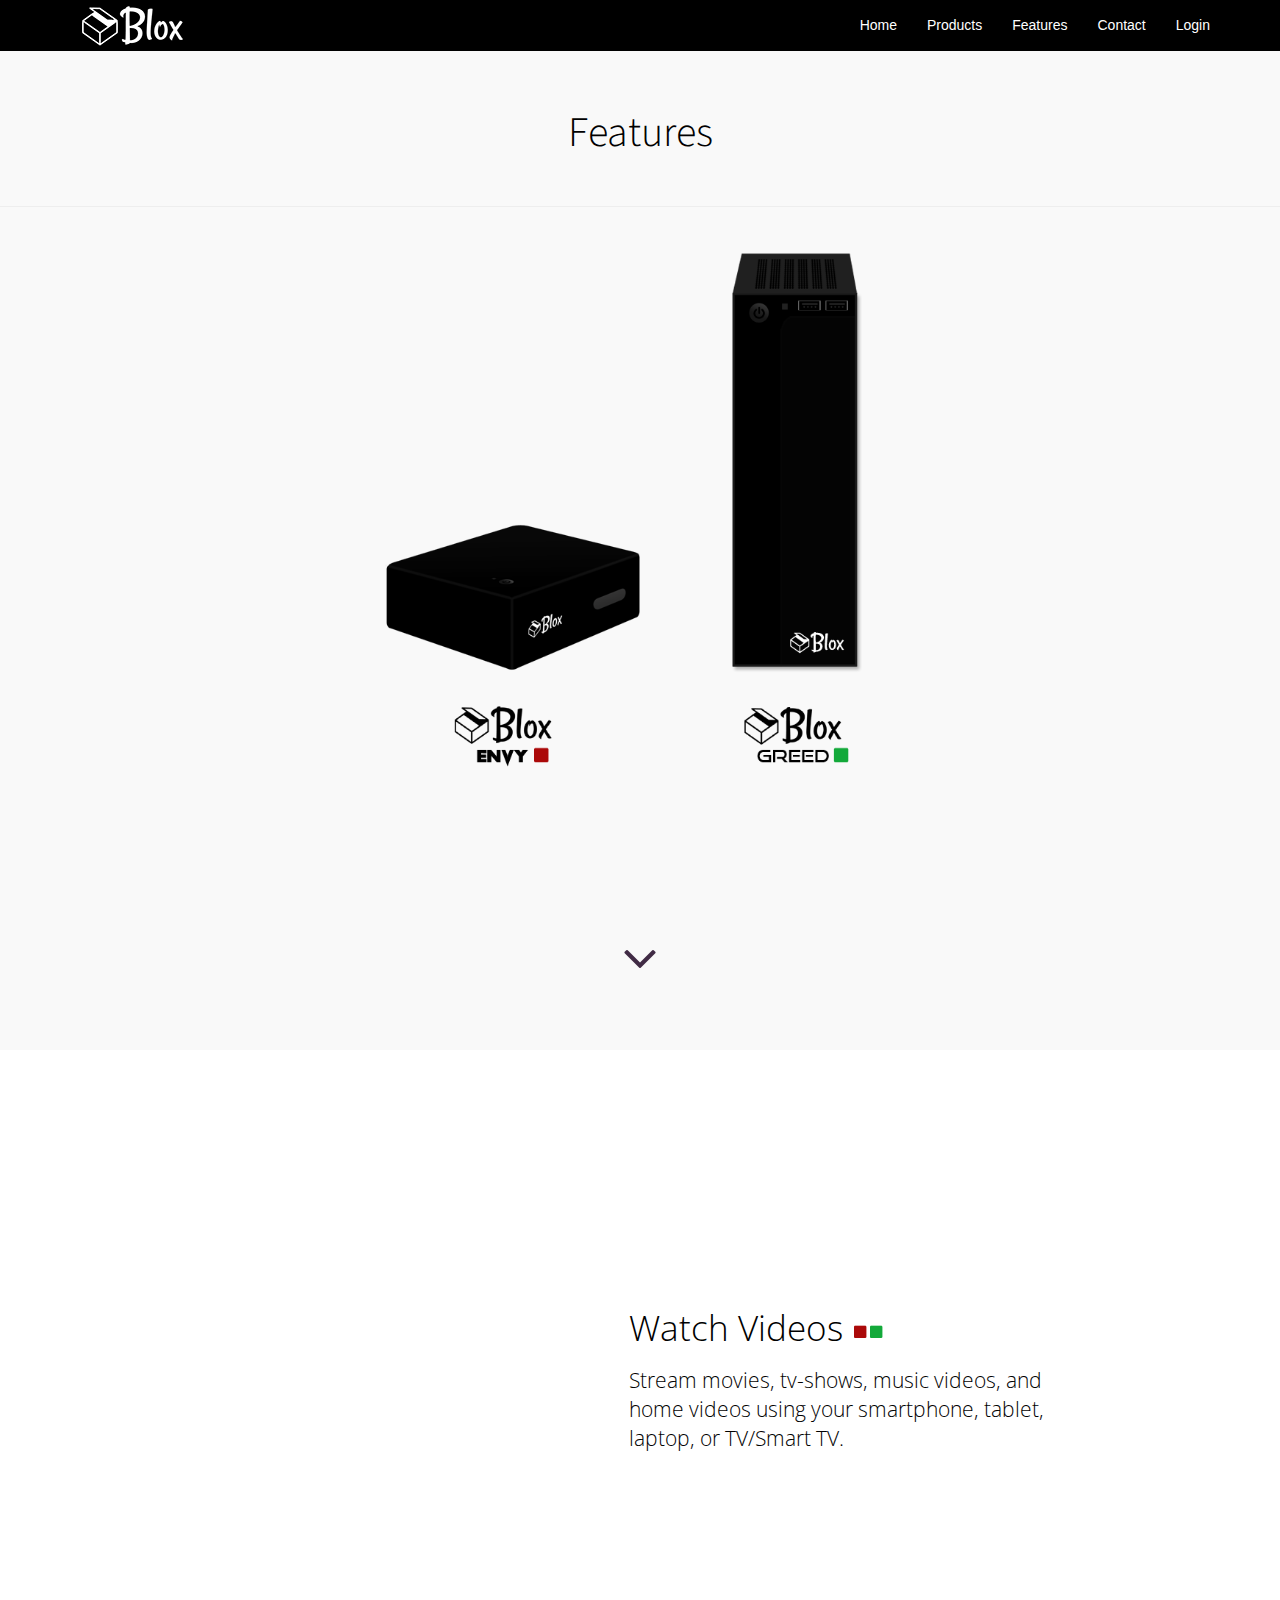
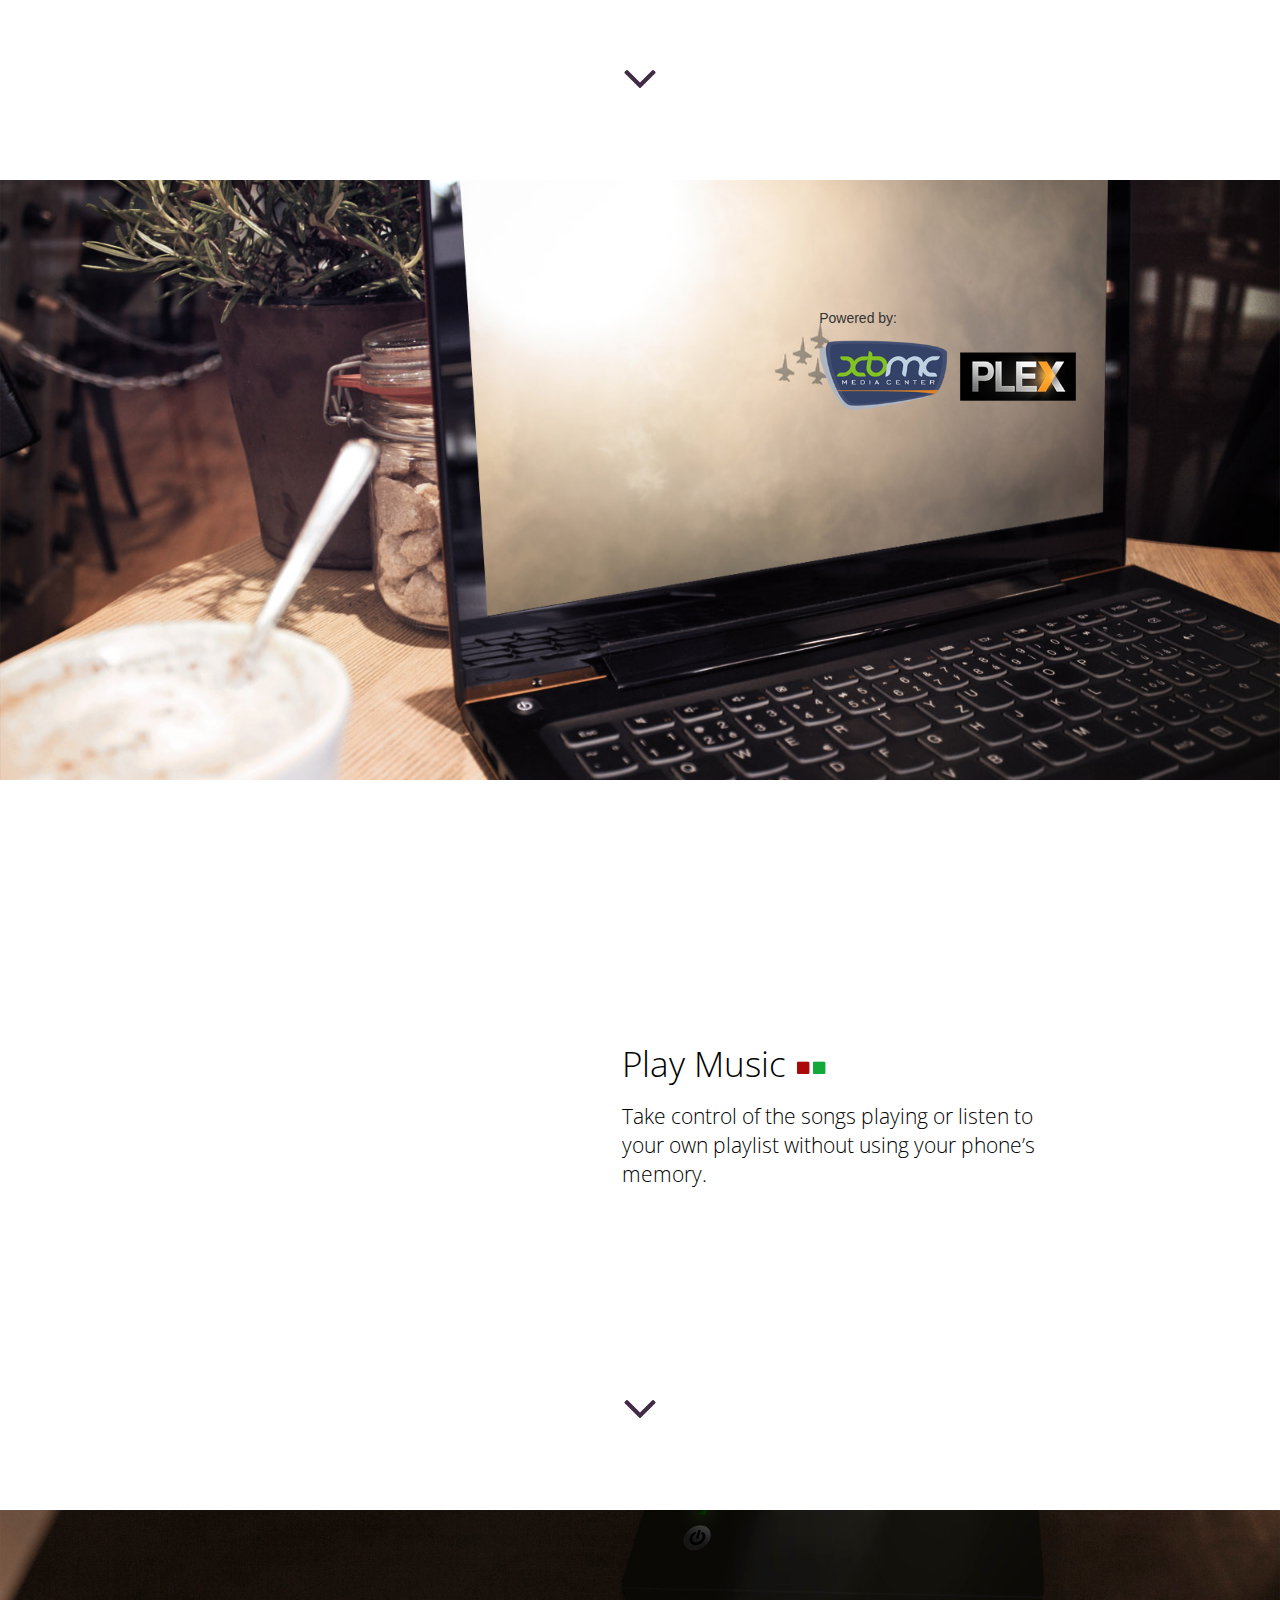
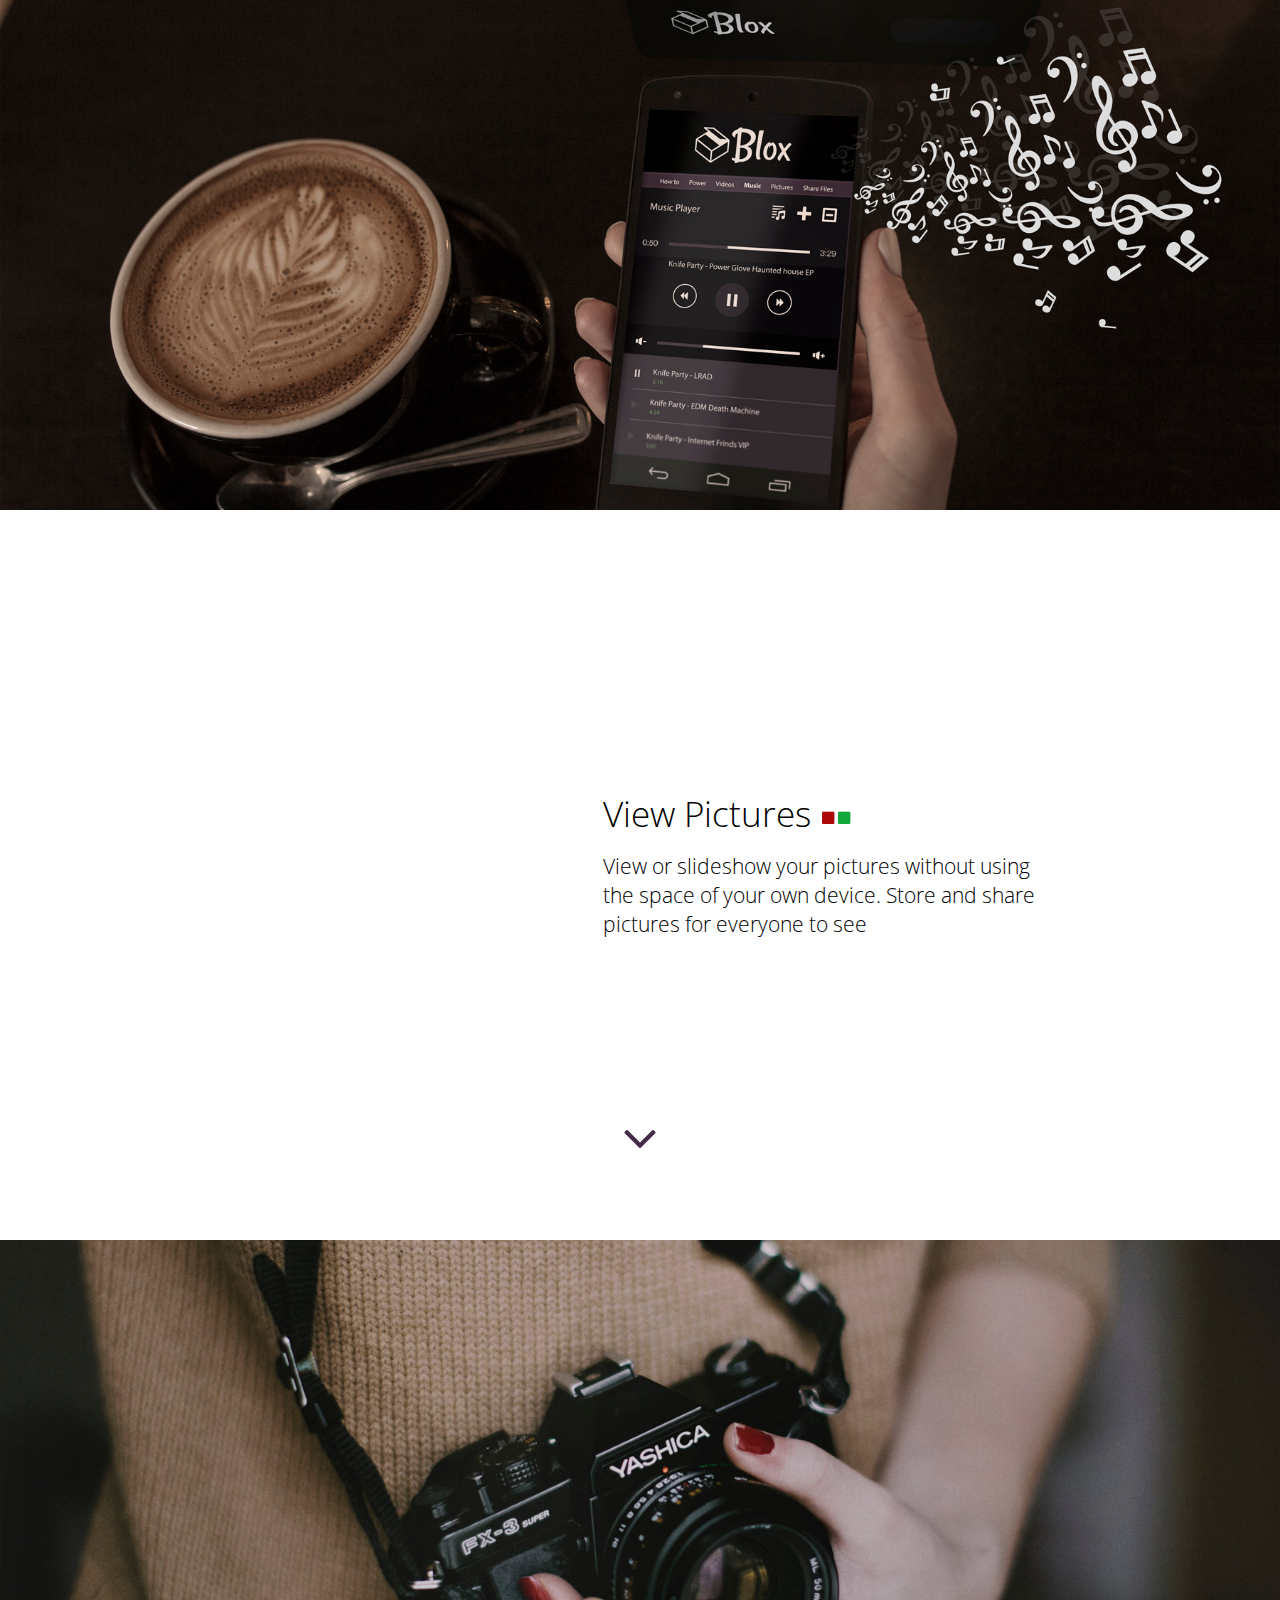
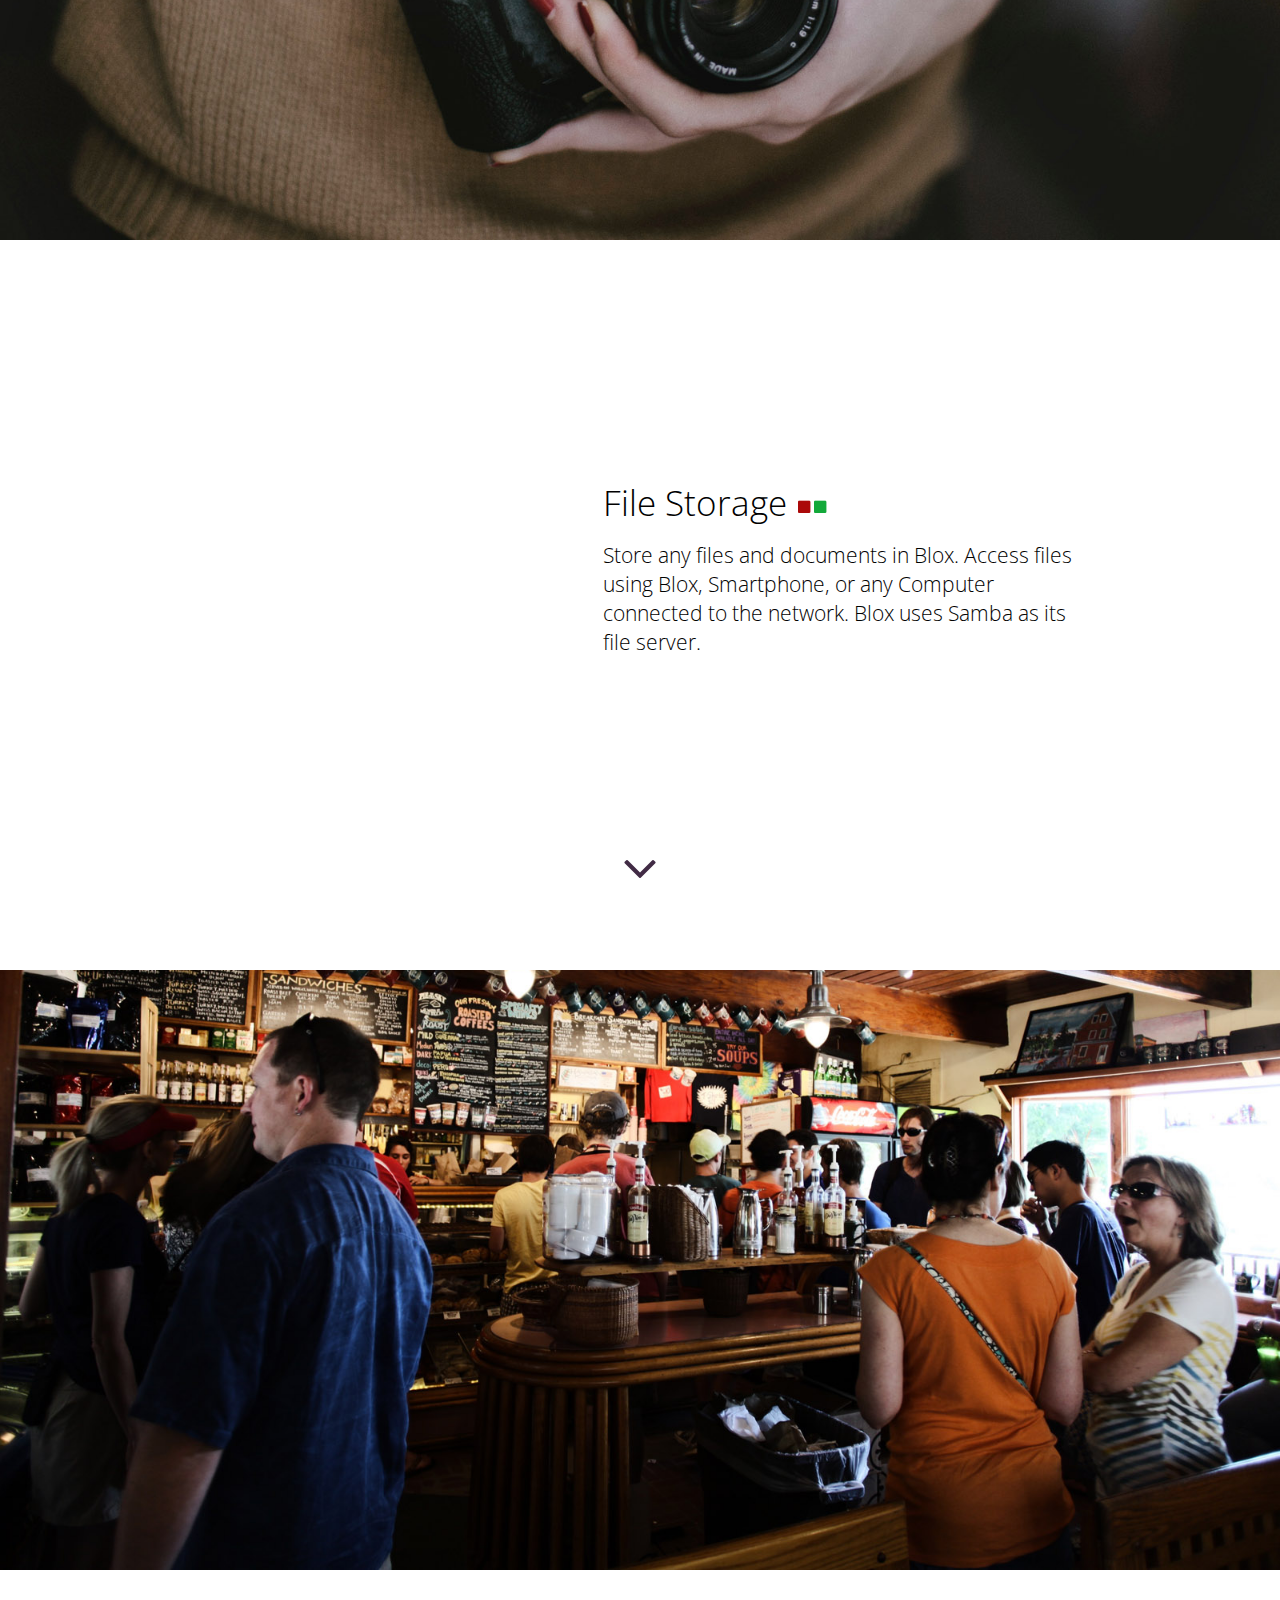
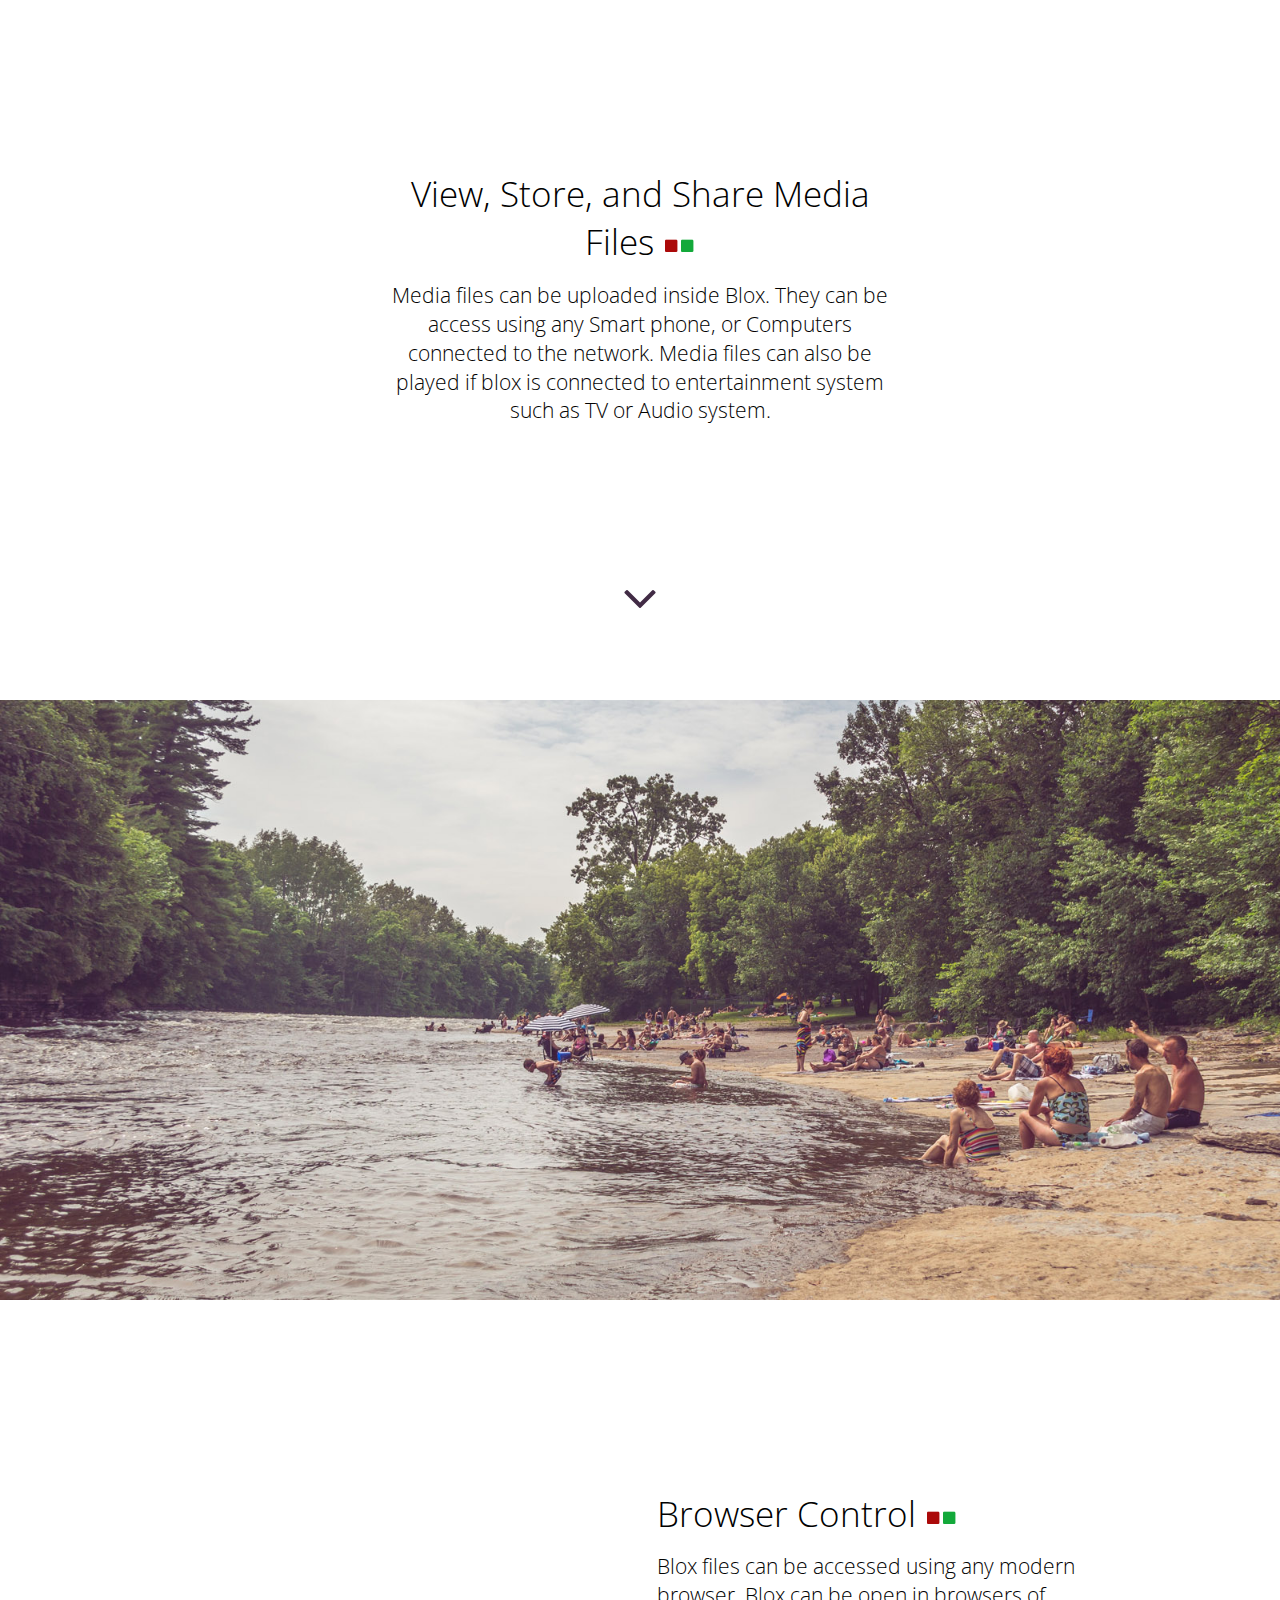
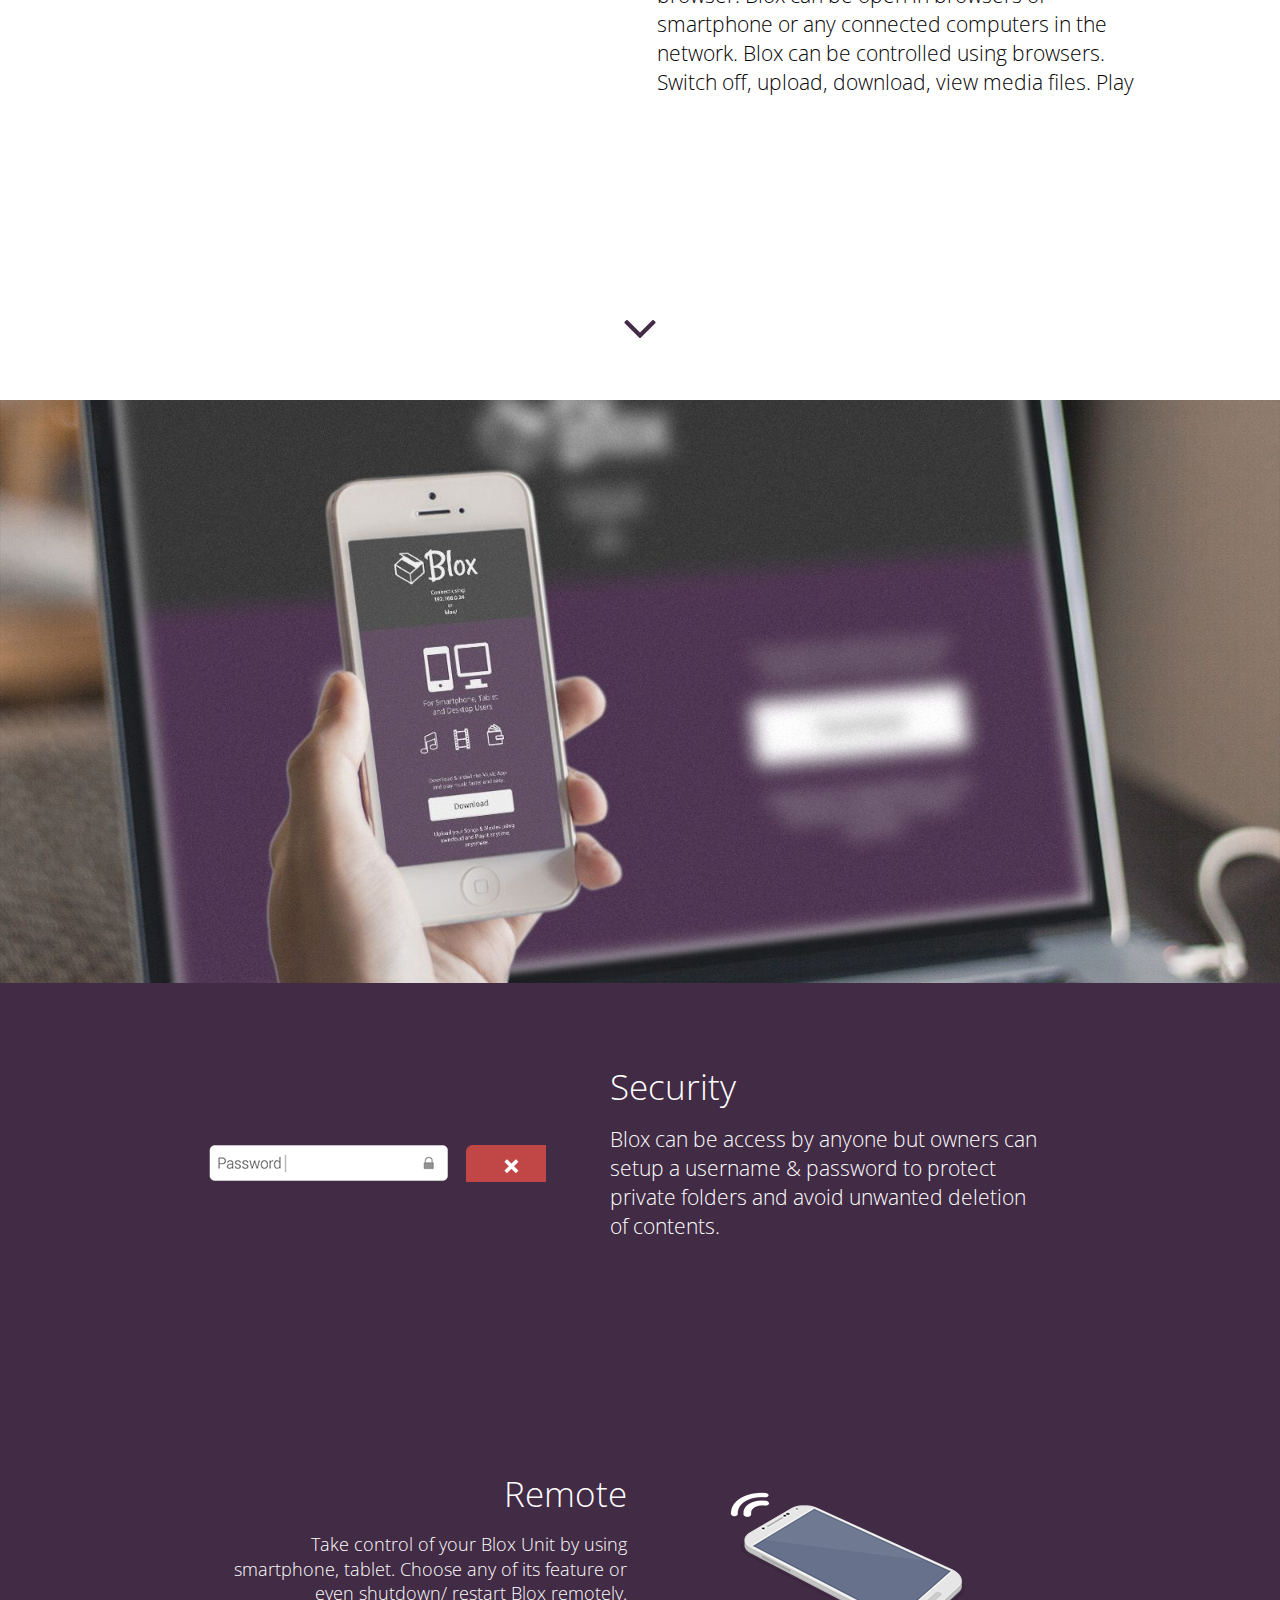
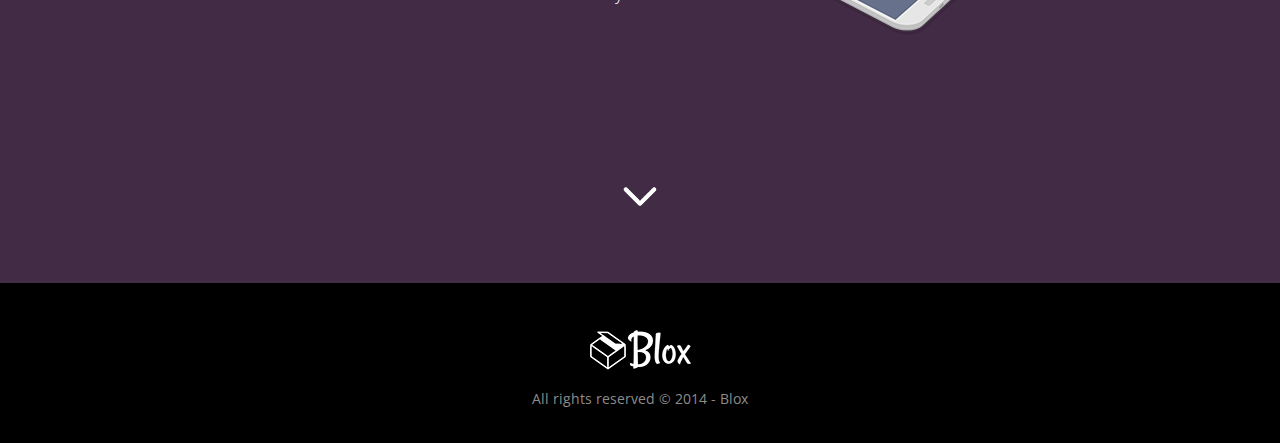
<file: fullfeatures.html>
<!doctype html>
<html>
<head>
  <meta charset="utf-8">
  <meta name="viewport" content="initial-scale=1.0">
  <title>Blox Features</title>
  <!-- Fixed--> 
    <link href="http://fonts.googleapis.com/css?family=Open+Sans:300,400|Source+Sans Pro:300" rel="stylesheet" type="text/css">
    <link rel="stylesheet" href="static/css/standardize.css">
    <link rel="stylesheet" href="static/css/index.css">
    <link rel="stylesheet" href="static/css/style.css">
    <link rel="stylesheet" href="static/css/style1.css">
    <link rel="stylesheet" href="static/css/bootstrap.min.css">
    <link rel="stylesheet" href="static/css/bootstrap.css">
    <!-- Animations--> 
    <link rel="stylesheet" href="static/css/scrolling-nav.css">
    <link rel="stylesheet" href="static/css/animate.css">
    <link rel="stylesheet" href="static/css/animate.min.css">
    <!-- Icons--> 
    <link href="static/font-awesome-4.1.0/css/font-awesome.min.css" rel="stylesheet" type="text/css">
    <link href="static/font-awesome-4.1.0/css/font-awesome-animation.min.css" rel="stylesheet" type="text/css">
    <!-- Favicon--> 
    <link rel="icon" type="static/image/png" href="static/images/favicon3.png">
</head>

<body>
<!--Nav Bar--> 
<div class="navbar navbar-inverse navbar-default navbar-fixed-top move-me">
  <div class="container">
            
    <!--Nav Bar Mobile/Tablet--> 
    <div class="navbar-header">
      <button type="button" class="navbar-toggle" data-toggle="collapse" data-target=".navbar-collapse">
        <span class="icon-bar"></span>
        <span class="icon-bar"></span>
        <span class="icon-bar"></span>
      </button>

      <!--Nav Bar Logo--> 
      <a class="page-scroll" href="index.html"><img src="static/images/u1048.png" class="navbar-brand-logo page-scroll">
      </a>
    </div>

    <!-- Nav Menu--> 
    <div class="navbar-collapse collapse move-me">
      <ul class="nav navbar-nav navbar-right">
        <li><a class="page-scroll" href="index.html">Home</a></li>
        <li><a class="page-scroll" href="index.html#weoffer">Products</a></li>
        <li><a class="page-scroll" href="fullfeatures.html">Features</a></li>
        <li><a class="page-scroll" href="#contactus">Contact</a></li>
        <li><a class="page-scroll" href="#login" data-toggle="modal">Login</a></li>
      </ul>
    </div>
  </div>
</div><!--//Nav Bar--> 

  <!-- Features Intro--> 
  <div id="about" class="featureintro featureintro2 clearfix">
    <h2 class="abouttitle">Features</h2>
    <hr>
    <img class="bloxunit4" src="static/images/envyorgreedlogo.png" data-rimage data-src="static/images/bloxshow.png">     
    <a class="page-scroll arrowtofeature" href="#watchv "><i class="fa fa-angle-down fa-4x downtofeature faa-float animated"></i>
    </a>   
  </div>


  <!-- Watch Videos--> 
  <div id='watchv' class="videotext clearfix">
    <img class="image wow bounceIn animated" data-wow-delay="0.1s" src="static/images/videoshow.png" data-rimage data-src="static/images/videoshow.png">
      <div class="watchvideo">
        <p><span>Watch Videos <img class="tags" src="static/images/envytag.png"><img class="tags" src="static/images/greedtag.png"></span></p>
        <p><em>Stream movies, tv-shows, music videos, and home videos using your smartphone, tablet, laptop, or TV/Smart TV.</em></p>
      </div>
      <a class="page-scroll arrowtomusic" href="#playm "><i class="fa fa-angle-down fa-4x downtofeature faa-float animated"></i>
      </a>
  </div>
  <!-- Powered By-->
  <div class="videopic">
    <div class='poweredpics'>
      <p>Powered by: </p>
        <img class='poweredby' src="static/images/xbmc.png">
        <img class='poweredby' src="static/images/plex.png">
    </div>
  </div>


  <!-- Play Music--> 
  <div id='playm' class="musictext clearfix">
    <img class="image wow bounceIn animated "data-wow-delay="0.1s"  src="static/images/musicshow.png" data-rimage data-src="static/images/musicshow.png">
      <div class="text _text">
        <p><span>Play Music <img class="tags" src="static/images/envytag.png"><img class="tags" src="static/images/greedtag.png"></span></p>
        <p><em>Take control of the songs playing or listen to your own playlist without using your phone’s memory.</em></p>
      </div>
      <a class="page-scroll arrowtomusic" href="#viewp "><i class="fa fa-angle-down fa-4x downtofeature faa-float animated"></i>
      </a>
  </div>


  <!-- Extra Pic-->  
  <div class="musicpic"></div>
  <!-- /Extra Pic-->




  <!-- View Pictures--> 
  <div id='viewp' class="pictext clearfix">
    <img class="image wow bounceIn animated "data-wow-delay="0.1s" src="static/images/picshow.png" data-rimage data-src="static/images/picshow.png">
      <div class="text _text">
        <p><span>View Pictures <img class="tags" src="static/images/envytag.png"><img class="tags" src="static/images/greedtag.png"></span></p>
        <p><em>View or slideshow your pictures without using the space of your own device. Store and share pictures for everyone to see</em></p>
      </div> 
      <a class="page-scroll arrowtoshare" href="#filestore "><i class="fa fa-angle-down fa-4x downtofeature faa-float animated"></i>
      </a>
  </div>


  <!-- Commercial--> 
  <div class="picpic"></div>

  <!-- File Storage--> 
  <div id='filestore' class="sharetext clearfix">
    <img class="image wow bounceIn animated "data-wow-delay="0.1s" src="static/images/sharebackup.png" data-rimage data-src="static/images/sharebackup.png">
      <div class="filestoragetext">
        <p><span>File Storage <img class="tags" src="static/images/envytag.png"><img class="tags" src="static/images/greedtag.png"></span></p>
        <p><em>Store any files and documents in Blox. Access files using Blox, Smartphone, or any Computer connected to the network. Blox uses Samba as its file server.</em></p>
      </div>
      <a class="page-scroll arrowtobrowser" href="#sharef "><i class="fa fa-angle-down fa-4x downtofeature faa-float animated"></i>
      </a>
  </div>
  
  <!-- Extra Pic-->
  <div class="store"></div>
  <!-- /Extra Pic-->


  <!-- Share Files--> 
  <div id='sharef' class="sharetext clearfix">
    
      <div class="sharefilestext">
        <p><span>View, Store, and Share Media Files <img class="tags" src="static/images/envytag.png"><img class="tags" src="static/images/greedtag.png"></span></p>
        <p><em>Media files can be uploaded inside Blox. They can be access using any Smart phone, or Computers connected to the network. Media files can also be played if blox is connected to entertainment system such as TV or Audio system.</em></p>
      </div>
      <a class="page-scroll arrowtobrowser" href="#browserc "><i class="fa fa-angle-down fa-4x downtofeature faa-float animated"></i>
      </a>
  </div>
  
  <!-- Extra Pic-->
  <div class="sharepic"></div>
  <!-- /Extra Pic-->

  
  <!-- Browser Control-->
  <div class="browserpic"></div>
    <div id='browserc'class="browsertext clearfix">
      <img class="image wow bounceIn animated "data-wow-delay="0.1s" src="static/images/browsershow.png" data-rimage data-src="static/images/browsershow.png">
        <div class="text _text text-5">
        <p><span>Browser Control <img class="tags" src="static/images/envytag.png"><img class="tags" src="static/images/greedtag.png"></span></p>
        <p><em>Blox files can be accessed using any modern browser. Blox can be open in browsers of smartphone or any connected computers in the network. Blox can be controlled using browsers. Switch off, upload, download, view media files. Play</em></p>
    </div>
    <a class="page-scroll arrowtootherf" href="#extraf "><i class="fa fa-angle-down fa-4x downtofeature faa-float animated"></i>
    </a>
  </div>


  <!-- Extra Features--> 
  <div id='extraf' class="extrafeatures clearfix">
    <div class="security clearfix">
      <img class="image image-6" src="static/images/passinput-247x40.png" data-rimage data-src="static/images/passinput-247x40.png">
      <img class="image image-7" src="static/images/x-81x38.png" data-rimage data-src="static/images/x-81x38.png">
        <div class="text _text text-6">
          <p><span>Security</span></p>
          <p><em>Blox can be access by anyone but owners can setup a username &amp; password to protect private folders and avoid
          unwanted deletion of contents.</em></p>
        </div>
    </div>
    <div class="remote remote-1 clearfix">
      <div class="remotetext">
        <p><span>Remote</span></p>
        <p><em>Take control of your Blox Unit by using smartphone, tablet. Choose any of its feature or even shutdown/
        restart Blox remotely.</em></p>
      </div>
      <img class="remote" src="static/images/remote2-287x166.png" data-rimage data-src="static/images/remote2-287x166.png">
    </div>
    <a class="page-scroll" href="#contactus">
      <img class="downtocontact" src="static/images/downarrow3-38x26.png" data-rimage data-src="static/images/downarrow3-38x26.png">
    </a>
  </div>

<!-- Footer/Contact--> 
<footer class="container2 container3" id='contactus'>
  <div class="footermsg2 footermsg-1">
    <div class="allrights">All rights reserved&nbsp;© 2014 - Blox
    </div>
    <a class="page-scroll" href="#home">
      <img class="footerlogo page-scroll" src="static/images/u4054-105x43.png" data-rimage data-src="static/images/u4054-105x43.png">
    </a>
  </div>
</footer>


<!-- Modal -->
<div class="modal fade" id="login" tabindex="-1" role="dialog" aria-labelledby="myModalLabel" aria-hidden="true">
  <div class="modal-dialog">
    <div class="modal-content">
      <div class="modal-header">
        <button type="button" class="close" data-dismiss="modal"><span aria-hidden="true">&times;</span><span class="sr-only">Close</span></button>
        <h4 class="logintitle" id="myModalLabel">Login to Blox</h4>
      </div>
        <div class="modal-body">
            <form data-toggle="validator" role="form" >
              <div class="top-margin3">
                  <input type="text" class="login" id="inputName" placeholder='Username' required>
                    <div class="help-block with-errors"></div>

                <div class="top-margin3">
                    <input class="login" id="password" name="password" placeholder="Password" type="password" value="" required>
                      <div class="help-block with-errors"></div>
                </div>
            
        </div>
          <div class="center">
            <button class="btn-whiteonw" type="submit">Login</button>
            <a href="#" class="forgotpass">Forgot Password?</a>
          </div>
            </form>

    </div>
  </div>
</div>  

   
  <script src="static/js/jquery-min.js"></script>
  <script src="static/js/jquery.easing.min.js"></script>
  <script src="static/js/scrolling-nav.js"></script>
  <script src="https://maxcdn.bootstrapcdn.com/bootstrap/3.2.0/js/bootstrap.min.js"></script>
  <script src="static/js/wow.min.js"></script>
  <script>
   new WOW().init();
  </script>
</body>
</html>
</file>
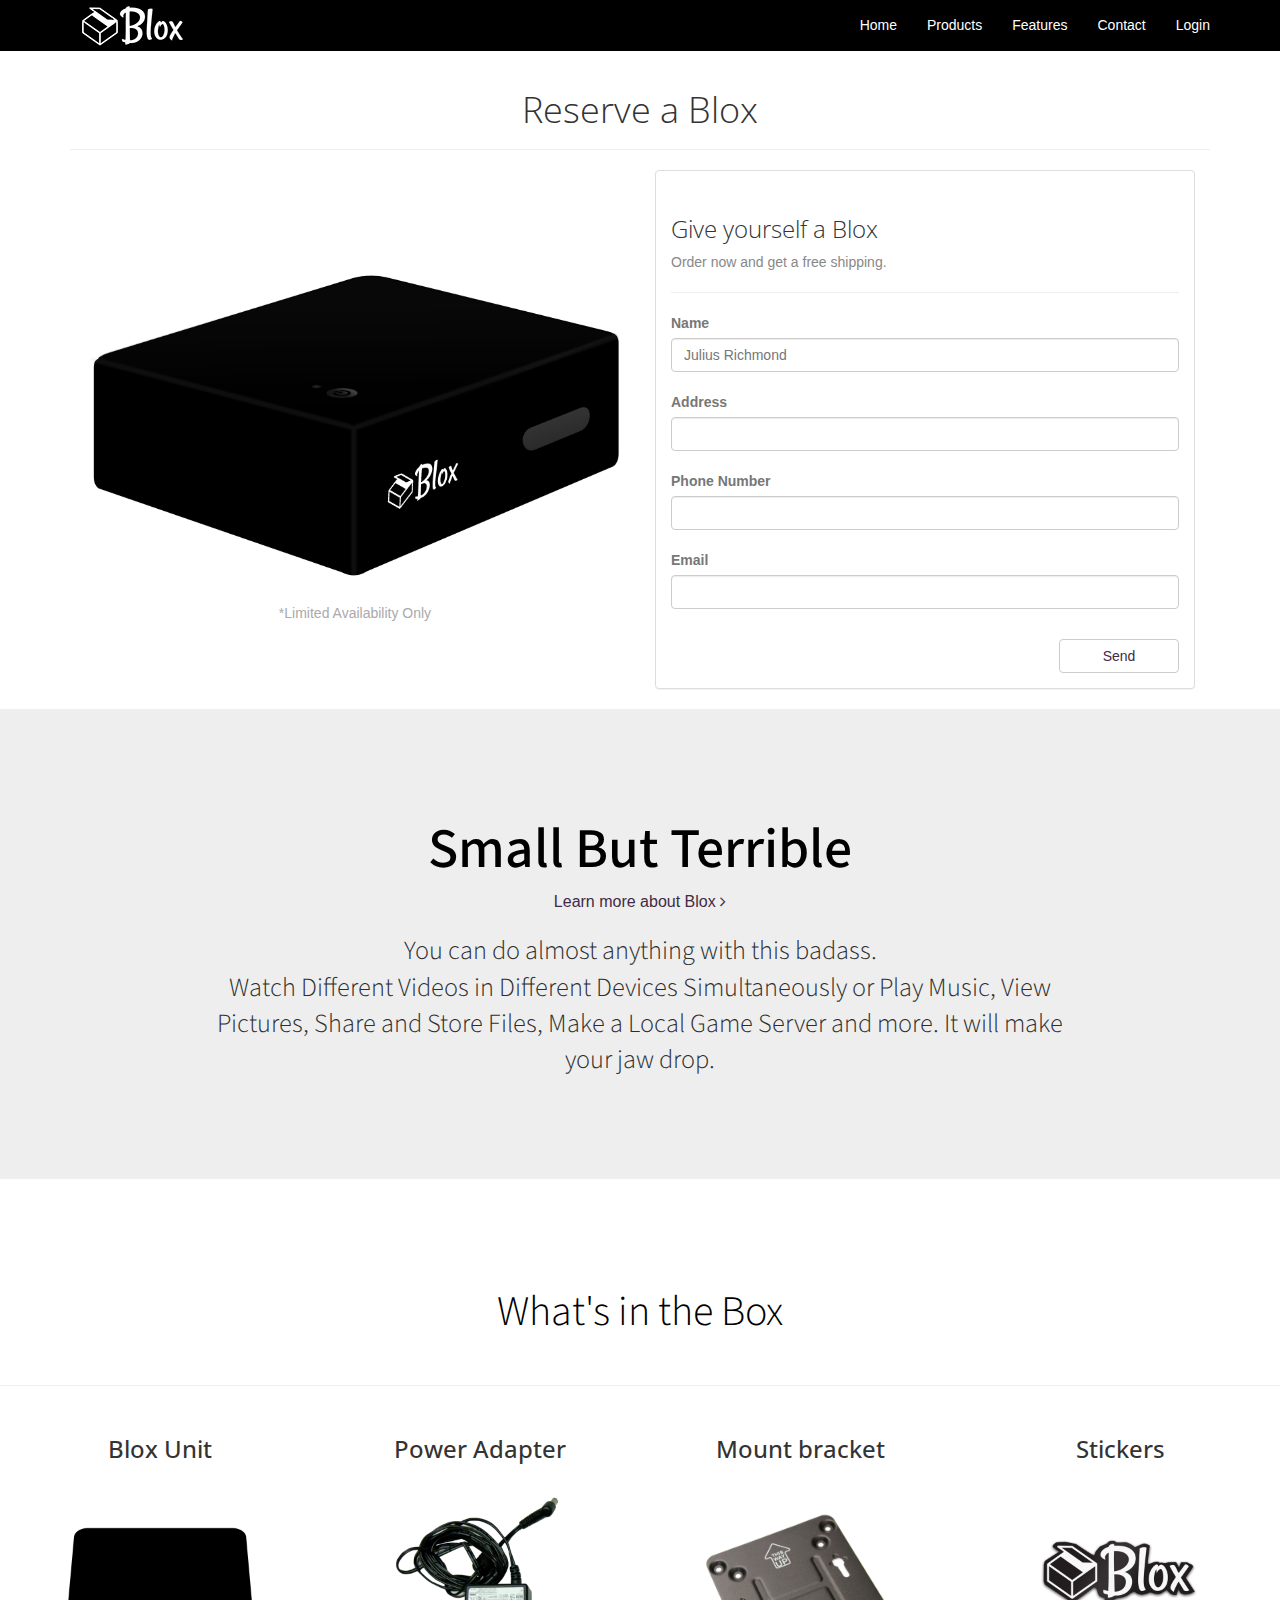
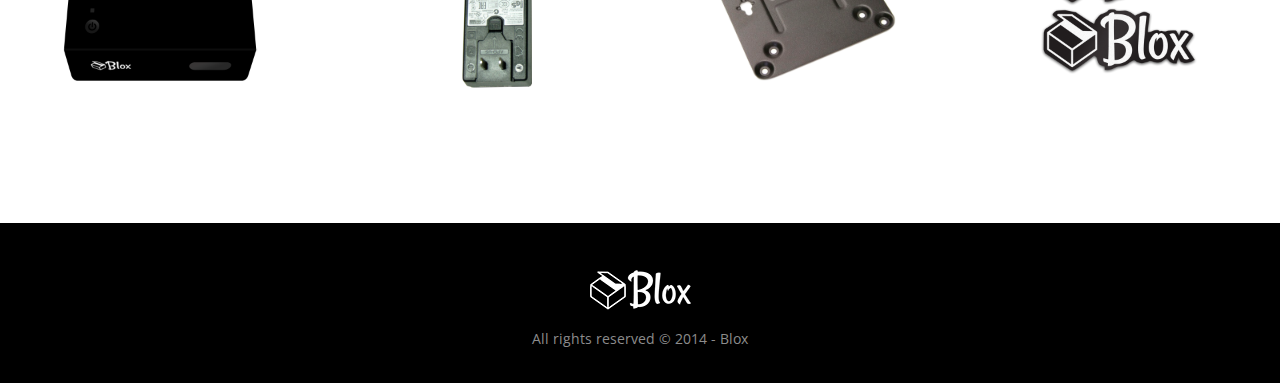
<file: order.html>
<!doctype html>
<html>
<head>
  <meta charset="utf-8">
  <meta name="viewport" content="initial-scale=1.0">
  <title>Order a Blox</title>
  <!-- Fixed--> 
    <link href="http://fonts.googleapis.com/css?family=Open+Sans:300,400|Source+Sans Pro:300" rel="stylesheet" type="text/css">
    <link rel="stylesheet" href="static/css/standardize.css">
    <link rel="stylesheet" href="static/css/index.css">
    <link rel="stylesheet" href="static/css/style.css">
    <link rel="stylesheet" href="static/css/style1.css">
    <link rel="stylesheet" href="static/css/bootstrap.min.css">
    <link rel="stylesheet" href="static/css/bootstrap.css">
    <!-- Animations--> 
    <link rel="stylesheet" href="static/css/scrolling-nav.css">
    <link rel="stylesheet" href="static/css/animate.css">
    <link rel="stylesheet" href="static/css/animate.min.css">
    <!-- Icons--> 
    <link href="static/font-awesome-4.1.0/css/font-awesome.min.css" rel="stylesheet" type="text/css">
    <link href="static/font-awesome-4.1.0/css/font-awesome-animation.min.css" rel="stylesheet" type="text/css">
    <!-- Favicon--> 
    <link rel="icon" type="static/image/png" href="static/images/favicon3.png">

    <!-- Exclusive for this page-->
  <link rel="stylesheet" href="static/css/order.css">
</head>

<body>
<!--Nav Bar--> 
<div class="navbar navbar-inverse navbar-default navbar-fixed-top move-me">
  <div class="container">
            
    <!--Nav Bar Mobile/Tablet--> 
    <div class="navbar-header">
      <button type="button" class="navbar-toggle" data-toggle="collapse" data-target=".navbar-collapse">
        <span class="icon-bar"></span>
        <span class="icon-bar"></span>
        <span class="icon-bar"></span>
      </button>

      <!--Nav Bar Logo--> 
      <a class="page-scroll" href="index.html"><img src="static/images/u1048.png" class="navbar-brand-logo page-scroll">
      </a>
    </div>

    <!-- Nav Menu--> 
    <div class="navbar-collapse collapse move-me">
      <ul class="nav navbar-nav navbar-right">
        <li><a class="page-scroll" href="index.html">Home</a></li>
        <li><a class="page-scroll" href="#weoffer">Products</a></li>
        <li><a class="page-scroll" href="fullfeatures.html">Features</a></li>
        <li><a class="page-scroll" href="#contactus">Contact</a></li>
        <li><a class="page-scroll" href="#login" data-toggle="modal">Login</a></li>
      </ul>
    </div>
  </div>
</div><!--//Nav Bar--> 

<header>
	<!-- container -->
	<div class="container">

		<ol class="breadcrumb">
			<li><a href="index.html">Home</a></li>
			<li class="active">Reserve</li>
		</ol>

		<div class="row">
			
			<!-- Article main content -->
			<article class="col-xs-12 maincontent">
				<header class="page-header">
					<h1 class="page-title">Reserve a Blox</h1>
</header>
				<div class="col-sm-6">
					<img class="bloxunit3" src="static/images/side.png" data-rimage data-src="static/images/side.png">
					<div class="lim2">
                    <p>*Limited Availability Only</p>      
                  </div>
				</div>

			
				<div class="col-sm-6">
					<div class="panel panel-default">
						<div class="panel-body">
							<h3 class="thin">Give yourself a Blox</h3>
							<p class="text-muted">Order now and get a free shipping.</p>
							<hr>

							<form data-toggle="validator" role="form" >
								<div class="top-margin">
									<label>Name</label>
									<input type="text" class="form-control" id="inputName" placeholder='Julius Richmond' required>
									<div class="help-block with-errors"></div>
								</div>
								
								<div class="top-margin">
									<label>Address</label>
									<input type="text" class="form-control" id="inputName" required>
									<div class="help-block with-errors"></div>
								</div>
								<div class="top-margin">
									<label>Phone Number</label>
									<input type="text" class="form-control" id="inputName" required>
									<div class="help-block with-errors"></div>
								</div>
								<div class="top-margin">
									<label for="inputEmail" class="control-label">Email</label>
    							<input type="email" class="form-control" id="inputEmail" placeholder="" data-error="Bruh, that email address is invalid" required>
    							<div class="help-block with-errors"></div>
								</div>
									
								<div class="top-margin">  
                  <div class="text-right">
                    <button class="btn-whiteonw" type="submit">Send</button>
                  </div>
                </div>

							</form>
						</div>
					</div>

				</div>
				
			</article>
			<!-- /Article -->

		</div>
	</div>	<!-- /container -->



	<!-- About--> 
    <div class="about about-3 clearfix">
    	
      <h2 class="abouttitle2">Small But Terrible</h2>
      <a href='fullfeatures.html'><p class='wordlink'>Learn more about Blox <i class="fa fa-angle-right faa-passing animated"></i></p></a>
            <p class="text2 _text">You can do almost anything with this badass. <br> Watch Different Videos in Different Devices Simultaneously or Play Music, View Pictures, Share and Store Files, Make a Local Game Server and more. It will make your jaw drop.</p>        

    </div>
  <!-- /About--> 

   <!-- About--> 
    <div id="about" class="about about-4 clearfix">
      <h2 class="abouttitle">What's in the Box</h2>
        <hr>

        <div >
        <div>

<div class="text-center">			
          <div class="col-sm-3">
				<div class="service-desc">
                  <h3>Blox Unit</h3>
                    <div class="divider-header"></div>
                       <img class="bloxbig3" src="static/images/bloxstop.png">
                        <div class="divider-header"></div>
                       
                          
                  </div>          
             
              </div>
             
          <div class="col-sm-3">
  
				<div class="service-desc">
                  <h3>Power Adapter</h3>
                    <div class="divider-header"></div>
                       <img class="bloxbig3" src="static/images/power.png">
                        <div class="divider-header"></div>
                        
                        
                            
                            
            
            
		</div>
    	</div>

          <div class="col-sm-3">

			<div class="service-desc">
                  <h3>Mount bracket</h3>
                    <div class="divider-header"></div>
                       <img class="bloxbig3" src="static/images/mount.png">
                        <div class="divider-header"></div>
                        
                         
                            
                            
              </div>
             </div>

          	

          	<div class="col-sm-3">

				<div class="service-desc">
                  <h3>Stickers</h3>
                    <div class="divider-header"></div>
                       <img class="bloxbig3" src="static/images/sticker.png">
                        <div class="divider-header"></div>
                          
                            
                            
              
            </div>		
          	</div>

   	 	</div>	
    	</div>
    </div>
  </div>
  <!-- /About--> 

<!-- Footer/Contact--> 
<footer class="container2 container3" id='contactus'>
  <div class="footermsg2 footermsg-1">
    <div class="allrights">All rights reserved&nbsp;© 2014 - Blox
    </div>
    <a class="page-scroll" href="#home">
      <img class="footerlogo page-scroll" src="static/images/u4054-105x43.png" data-rimage data-src="static/images/u4054-105x43.png">
    </a>
  </div>
</footer>

<!--Modal Login -->
<div class="modal fade" id="login" tabindex="-1" role="dialog" aria-labelledby="myModalLabel" aria-hidden="true">
  <div class="modal-dialog">
    <div class="modal-content">

      <!--Header-->
      <div class="modal-header">
        <button type="button" class="close" data-dismiss="modal"><span aria-hidden="true">&times;</span>
          <span class="sr-only">Close</span>
        </button>
        <!--Title-->
        <h4 class="logintitle" id="myModalLabel">Login to Blox</h4>
      </div><!--//Header-->

      <div class="modal-body">
        <form data-toggle="validator" role="form" >

          <div class="top-margin3">
            <input type="text" class="login" id="inputName" placeholder='Username' required>
            <div class="help-block with-errors"></div>
            <div class="top-margin3">
              <input class="login" id="password" name="password" placeholder="Password" type="password" value="" required>
              <div class="help-block with-errors"></div>
            </div> 
          </div>

          <div class="center2">
            <button class="btn-whiteonw" type="submit">Login</button>
            <a href="#" class="forgotpass">Forgot Password?</a>
          </div>

        </form>
      </div>

    </div>
  </div>
</div>
<!-- //Modal Login -->   


  <script src="static/js/jquery-min.js"></script>
  <script src="static/js/jquery.easing.min.js"></script>
  <script src="static/js/scrolling-nav.js"></script>
  <script src="https://maxcdn.bootstrapcdn.com/bootstrap/3.2.0/js/bootstrap.min.js"></script>
  <script src="static/js/wow.min.js"></script>
  <script>
   new WOW().init();
  </script>
</body>
</html>
</file>
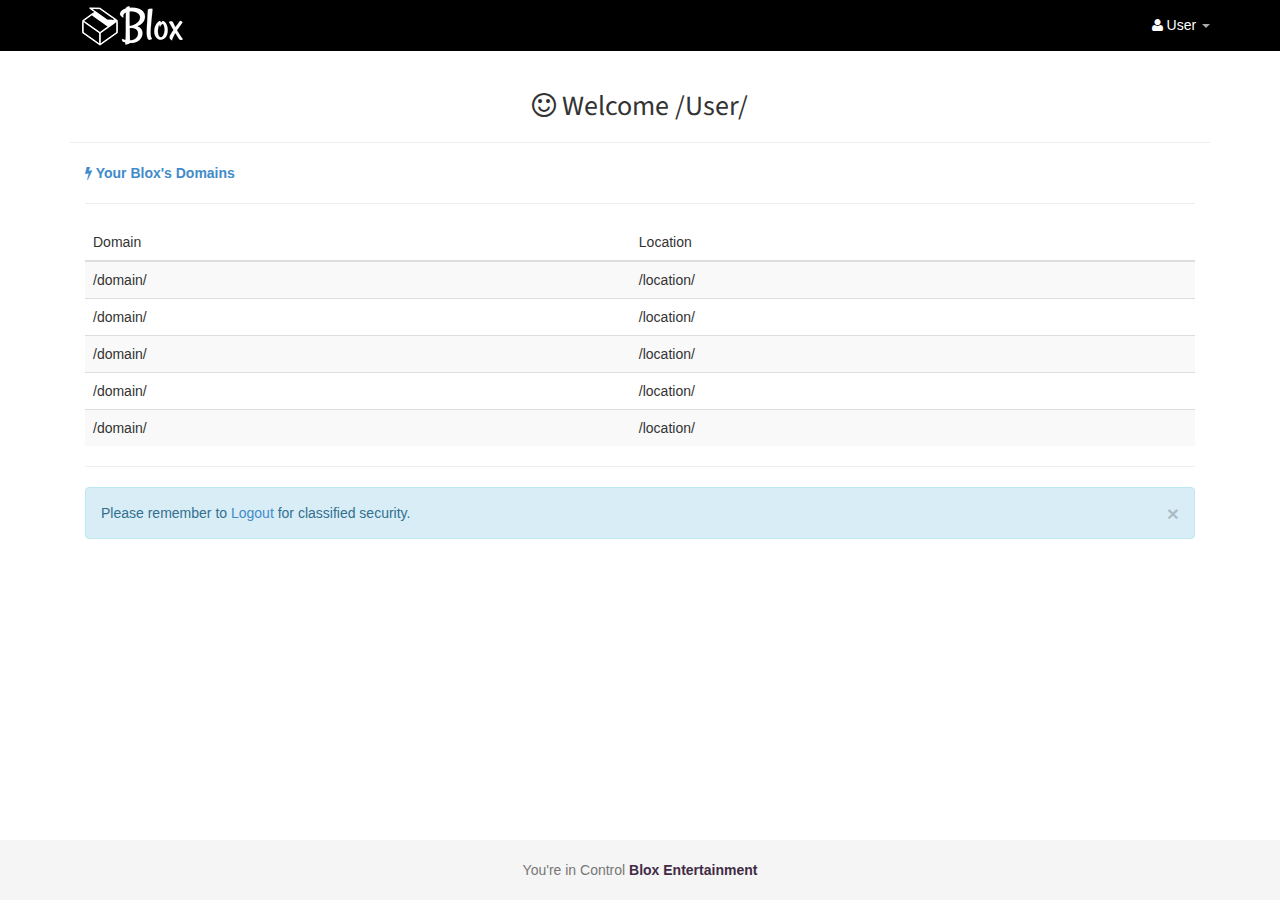
<file: userpanel.html>
<!doctype html>
<html>
<head>
  <meta charset="utf-8">
  <meta name="viewport" content="initial-scale=1.0">
  <title>Blox Entertainment User Panel</title>
  <!-- Fixed--> 
    <link href="http://fonts.googleapis.com/css?family=Open+Sans:300,400|Source+Sans Pro:300" rel="stylesheet" type="text/css">
    <link rel="stylesheet" href="static/css/standardize.css">
    <link rel="stylesheet" href="static/css/index.css">
    <link rel="stylesheet" href="static/css/style.css">
    <link rel="stylesheet" href="static/css/style1.css">
    <link rel="stylesheet" href="static/css/bootstrap.min.css">
    <link rel="stylesheet" href="static/css/bootstrap.css">
    <!-- Animations--> 
    <link rel="stylesheet" href="static/css/scrolling-nav.css">
    <link rel="stylesheet" href="static/css/animate.css">
    <link rel="stylesheet" href="static/css/animate.min.css">
    <!-- Icons--> 
    <link href="static/font-awesome-4.1.0/css/font-awesome.min.css" rel="stylesheet" type="text/css">
    <link href="static/font-awesome-4.1.0/css/font-awesome-animation.min.css" rel="stylesheet" type="text/css">
    <!-- Favicon--> 
    <link rel="icon" type="static/image/png" href="static/images/favicon3.png">
</head>
<body>

<!-- Header -->
<div id="top-nav" class="navbar navbar-inverse navbar-static-top">
  <div class="container">
    <div class="navbar-header">
      <button type="button" class="navbar-toggle" data-toggle="collapse" data-target=".navbar-collapse">
          <span class="icon-toggle"></span>
          <span class="icon-bar"></span>
          <span class="icon-bar"></span>
          <span class="icon-bar"></span>
      </button>
      <a class="page-scroll" href="#home"><img src="static/images/u1048.png" class="navbar-brand-logo page-scroll">
      </a>
    </div>

    <div class="navbar-collapse collapse">
      <ul class="nav navbar-nav navbar-right">
        
        <li class="dropdown">
          <a href="#" class="dropdown-toggle" data-toggle="dropdown" >
           <i class="fa fa-user"></i> User <span class="caret"></span></a>
          <ul id="g-account-menu" class="dropdown-menu" role="menu">
            <li><a href="#"><i class="fa fa-user"></i> My Profile</a></li>
            <li><a href="#"><i class="fa fa-lock"></i> Logout</a></li>
          </ul>
        </li>
      </ul>
    </div>
  </div><!-- /container -->
</div>
<!-- /Header -->


<!-- Main -->
<div class="container">
  
  <!-- upper section -->
  <div class="row">
	
    <div class="col-sm-12">
       <h3 class="center"><i class="fa fa-smile-o"></i> Welcome /User/</h3>        
       <hr>
      <div class="col-md-12">
        <a href="#"><strong><i class="fa fa-flash"></i> Your Blox's Domains</strong></a>  
        <hr>    
      </div>

      <div class="col-md-12">
        <table class="table table-striped">
          <thead>
            <tr><th>Domain</th><th>Location</th></tr>
          </thead>
          <tbody>
            <tr><td>/domain/</td><td>/location/</td></tr>
            <tr><td>/domain/</td><td>/location/</td></tr>
            <tr><td>/domain/</td><td>/location/</td></tr>
            <tr><td>/domain/</td><td>/location/</td></tr>
            <tr><td>/domain/</td><td>/location/</td></tr>
          </tbody>
        </table>
        <hr> 

        <div class="alert alert-info">
          <button type="button" class="close" data-dismiss="alert">×</button>
          Please remember to <a href="#">Logout</a> for classified security.
        </div> 
      </div> 
    </div> 
  </div><!--/row-->
</div><!--/container-->
<!-- /Main -->


<footer class="myfooter">
      <div class="footercont">
        <p class="text-muted text-center faa-bounce animated-hover">You're in Control<a href="http://www.bloxentertainment.com"><strong> Blox Entertainment</strong></a></p>
      </div>
</footer>

	<script src="static/js/jquery-min.js"></script>
  <script src="static/js/jquery.easing.min.js"></script>
  <script src="static/js/scrolling-nav.js"></script>
  <script src="https://maxcdn.bootstrapcdn.com/bootstrap/3.2.0/js/bootstrap.min.js"></script>
  <script src="static/js/wow.min.js"></script>
  <script>
   new WOW().init();
  </script>
</body>
</html>
</file>
<file: static/css/index.css>
html {
    width: 100%;
    height: 100%;
}

body {
  width: 100%;
  height: 100%;
  font: 400 1em/1.38 Helvetica;
  color: rgb(0, 0, 0);
} 


.browsertext p,
.footerbox p,
.musictext p,
.pictext p,
.remote p,
.security p,
.sharetext p,
.text-2 p,
.videotext p {
  margin-bottom: 1em;
}

.text-3 p, {
  margin-bottom: 0em;
}



.about {
  float: left;
}

.about .text {
  float: left;
  clear: both;
  width: 66.3997395833%;
  min-height: 246px;
  margin: 81px 0 0 16.79948%;
  font-family: 'Source Sans Pro';
  font-size: 1.875em;
  font-weight: 300;
  text-align: center;
  color: #2d2d2d;
}

.featureintro {
  float: left;
}

.featureintro .text {
  float: left;
  clear: both;
  width: 66.3997395833%;
  min-height: 246px;
  margin: 81px 0 0 16.79948%;
  font-family: 'Source Sans Pro';
  font-size: 1.875em;
  font-weight: 300;
  text-align: center;
  color: #2d2d2d;
}

.weoffer {
 font-family: 'Source Sans Pro';
  font-size: 1.875em;
  font-weight: 300;
  text-align: center;
  color: #2d2d2d;
  max-width:800px;
  margin-left: auto;
  margin-right: auto;
}

.allrights {
  position: absolute;
  top: 68px;
  left: 0;
  right: 0;
  z-index: 1;
  margin: 0 auto;
  font: 400 1em/1.38 'Open Sans';
  text-align: center;
  color: rgb(140, 140, 140);
}

/*powered*/
.poweredpics {
  margin-top: 10%;
  margin-left: 64%;
  padding-right: 10px;
}

.poweredby {
  max-width: 130px;
  min-width: 80px
}


/*DOwnArrows*/

.arrowtobrowser {
  display: block;
  position: absolute;
  top: 600px;
  left: 0;
  right: 0;
  z-index: 31;
  width: 36px;
  height: auto;
  margin: 0 auto;
  overflow: hidden;
}

.arrowtofeature {
  display: block;
  position: absolute;
  top: 930px;
  left: 0;
  right: 0;
  z-index: 57;
  width: 36px;
  height: auto;
  margin: 0 auto;
  overflow: hidden;
}

.arrowtomusic {
  display: block;
  position: absolute;
  top: 600px;
  left: 0;
  right: 0;
  z-index: 46;
  width: 36px;
  height: auto;
  margin: 0 auto;
  overflow: hidden;
}

.arrowtootherf {
  display: block;
  position: absolute;
  top: 600px;
  left: 0;
  right: 0;
  z-index: 26;
  width: 36px;
  height: auto;
  margin: 0 auto;
  overflow: hidden;
}

.arrowtopicture {
  display: block;
  position: absolute;
  top: 600px;
  left: 0;
  right: 0;
  z-index: 41;
  width: 36px;
  height: auto;
  margin: 0 auto;
  overflow: hidden;
}

.arrowtoshare {
  display: block;
  position: absolute;
  top: 600px;
  left: 0;
  right: 0;
  z-index: 36;
  width: 36px;
  height: auto;
  margin: 0 auto;
  overflow: hidden;
}

.arrowtovideo {
  display: block;
  position: absolute;
  top: 900px;
  left: 0;
  right: 0;
  z-index: 51;
  width: 36px;
  height: auto;
  margin: 0 auto;
  overflow: hidden;
}


/*==========PRODUCT PRICING START==============*/

/* Animation */

.PlanPricing {
  margin-top:100px;
  -moz-transition:all 0.6s ease;
  -webkit-transition:all 0.6s ease;
  -ms-transition:all 0.6s ease;
  -o-transition:all 0.6s ease;
  transition:all 0.6s ease;
}
.PlanPricing:hover {
  -moz-transform:scale(1);
  -webkit-transform:scale(1);
  -o-transform:scale(1);
  -ms-transform:scale(1);
  transform:scale(1);
  z-index:2;
  -moz-box-shadow:0px 0px 4px rgba(0, 0, 0, 0.5);
  -webkit-box-shadow:0px 0px 4px rgba(0, 0, 0, 0.5);
  box-shadow:0px 0px 4px rgba(0, 0, 0, 0.5);
}
.PlanPricing .planName {
  padding-top:50px;
  padding-bottom:10px;
  text-align:center;
}
.PlanPricing .price {
  background:#2cc76a;
  padding:5px;
  color:#FFF;
  font-size:50px;
  -webkit-border-radius:100%;
  -moz-border-radius:100%;
  border-radius:100%;
  display:block;
  width:100px;
  height:100px;
  line-height:100px;
  margin:0 auto;
  position:relative;
  margin-top:-107px;
  margin-bottom:10px;
}
.PlanPricing.Recommended .price {
  background:#f45c57;
}
.PlanPricing .planName h3 {
  color:#FFF;
  text-align:center;
  padding:0;
  margin:0;
  text-transform:uppercase;
}
.PlanPricing .planName p {
  color:#999;
  text-align:center;
}
.PlanPricing .planFeatures {
  text-align:center;
  padding:10px;
}
.PlanPricing .planFeatures ul {
  margin:0;
  padding:0;
  list-style:none;
}
.PlanPricing .planFeatures ul li {
  padding:13px 0;
  list-style:none;
}
.PlanPricing p {
  margin:0;
}
.PlanPricing .btn {
  width:100%;
  -webkit-border-radius:0;
  -moz-border-radius:0;
  border-radius:0;
  margin:0;
  -webkit-box-sizing:border-box;
  -moz-box-sizing:border-box;
  box-sizing:border-box;
}


/*========= Price CSS==============*/


.template4{
  overflow:hidden;
  
font: 'Open Sans';
font-size:13px;
font-weight:300;
position:relative;
transition: all 0.2s linear 0s;
background:transparent;
}

.template4:hover{
  border-top:0px solid #412b45;
  transition: all 0.2s linear 0s;
}

.template4:hover > p a{
  width:100% !important;
  
}

.template4:hover > div span.price{
  top:50px; !important;
  transition: all 0.2s linear 0s;
}

.PlanPricing.template4 .planName h3 {
    color: #333;
    margin: 0;
    padding: 0;
    text-align: center;
    text-transform: uppercase;
    margin-top: 0px;
}


.PlanPricing.template4 .price {
     background: none repeat scroll 0 0 #2CC76A;
    border-radius: 0;
    color: #FFFFFF;
    display: block;
    font-size: 36px;
    height: 46px;
    line-height: 38px;
    margin: -50px auto 10px;
    padding: 5px;
    position: relative;
    width: 100%;
}

.PlanPricing.template4 .btn {
    border-radius: 0;
    border-color: #412b45;
    box-sizing: border-box;
    margin: 0 auto;
    width: 50%;
    color:#fff;
    font-size:15px;
    background: #412b45; /* Old browsers */
   -webkit-transition: all 0.20s ease-in-out;
  -moz-transition: all 0.20s ease-in-out;
  -o-transition: all 0.20s ease-in-out;
  transition: all 0.20s ease-in-out;
  border-radius: 4px;
}

.PlanPricing.template4 .btn:hover {
   background: #000 !important; /* Old browsers */
   border-color: #000;
   -webkit-transition: all 0.20s ease-in-out;
  -moz-transition: all 0.20s ease-in-out;
  -o-transition: all 0.20s ease-in-out;
  transition: all 0.20s ease-in-out;
}


.span3.PlanPricing.template4 > p {
    text-align: center;
}


.PlanPricing.template4 .price {
    background: none repeat scroll 0 0 #412b45;
    border-radius: 0;
    color: #FFFFFF;
    display: block;
    font-size: 36px;
    height: 46px;
    line-height: 38px;
    padding: 5px;
    position: absolute;
    left:0;
    top:-150px;
    width: 100%;
    transition: all 0.2s linear 0s;
}


.template4 .planFeatures {
    color: #333333;
}

.negbotmargin{
  margin-bottom: -70px;
}

/*==========PRODUCT PRICING END==============*/



/*==========LOGIN MODAL==============*/
.modal-header {
  background-color: #412b45;
  border-radius: 4px;
}

.modal-header span{
  color: #fff;
}

.modal-title {
  color:#fff;
}

.modal-content {
  max-width: 400px;
  min-width: 200px;
  position: absolute;
  margin: 0px auto;
  z-index: 2500; 

}

.loginsec {
  background: #fff;
  padding: 0 30px 30px 30px;
  margin: 60px auto;
  text-align: center;
  border-radius: 5px;
}


.logintitle {
  color:#fff;
  margin: 0;
  line-height: 1.42857143;
  text-align: center;
}

.login {
  display: block;
  width: 100%;
  text-align: center;
  height: 34px;
  padding: 6px 12px;
  font-size: 14px;
  line-height: 1.42857143;
  color: #555;
  background-color: #fff;
  background-image: none;
  border: 1px solid #ccc;
  border-radius: 4px;
  -webkit-box-shadow: inset 0 1px 1px rgba(0, 0, 0, .075);
  box-shadow: inset 0 1px 1px rgba(0, 0, 0, .075);
  -webkit-transition: border-color ease-in-out .15s, -webkit-box-shadow ease-in-out .15s;
  -o-transition: border-color ease-in-out .15s, box-shadow ease-in-out .15s;
  transition: border-color ease-in-out .15s, box-shadow ease-in-out .15s;

}


/*==========LOGIN MODAL END==============*/




/*about div*/

.about-2 {
  position: relative;
  width: 100%;
  height: 1050px;
  background-color: #f9f9f9;
}

.featureintro2 {
  position: relative;
  width: 100%;
  height: 1050px;
  background-color: #f9f9f9;
}


.productsarrow {
  color:#aaa;
}

.productsarrow:hover {
  color:#412b45;
}

.downtofeature {
  color:#412b45;
}

@media(max-width: 1200px) {

.about-2 {

  height: 1000px;

}

.feature2 {

  height: 1000px;

}

.arrowtofeature {

  top: 880px;
}

}

@media(max-width: 1024px) {
 
 .envytext {
  padding-bottom: 80px;
}

 .about-2 {

  height: 940px;

}

 .feature2 {

  height: 940px;

}

.arrowtofeature {

  top: 840px;
}

}

@media(max-width: 768px) {

.about-2 {

  height: 900px;

}

.featureintro2 {

  height: 900px;

}

.arrowtofeature {

  top: 800px;
}

}

@media(max-width: 768px) {

.about-2 {

  height: 1000px;

}

.featureintro2 {

  height: 1000px;

}

.arrowtofeature {

  top: 900px;
}

}


/*about arrowdown*/

.tags {

  min-width: 10px;
  max-width: 16px;
  height: auto;
  margin: auto;
  overflow: hidden;
}

.deep {
  float: left;
  clear: both;
  width: 100%;
  height: 400px;
  background: url('../images/deep.jpg') rgb(0, 0, 0);
  background-repeat: no-repeat;
  background-size: cover;
  background-position: center center;
}

.people {
  float: left;
  clear: both;
  width: 100%;
  height: 400px;
  background: url('../images/people.jpg') rgb(153, 67, 0);
  background-repeat: no-repeat;
  background-size: cover;
  background-position: center center;
  margin-bottom: 100px;
}

.bay {
  float: left;
  clear: both;
  width: 100%;
  height: 500px;
  background: url('../images/bay.jpg') rgb(222, 222, 222);
  background-repeat: no-repeat;
  background-size: cover;
  background-position: center center;
  background-position-y: 78%;
}

.custom {
  float: left;
  clear: both;
  width: 100%;
  height: 400px;
  background: url('../images/customp.jpg') rgb(222, 222, 222);
  background-repeat: no-repeat;
  background-size: cover;
  background-position: center center;
}

.oldguy {
  float: left;
  clear: both;
  width: 100%;
  height: 400px;
  background: url('../images/oldguy.jpg') rgb(222, 222, 222);
  background-repeat: no-repeat;
  background-size: cover;
  background-position: center center;
}

.beach {
  float: left;
  clear: both;
  width: 100%;
  height: 500px;
  background: url('../images/photo-angelina-odemchuck-n-52.jpg') rgb(222, 222, 222);
  background-repeat: no-repeat;
  background-size: cover;
  background-position: center center;
}

.beach2 {
  margin-top: 50px;
  float: left;
  clear: both;
  width: 100%;
  height: 500px;
  background: url('../images/photo-angelina-odemchuck-n-52.jpg') rgb(222, 222, 222);
  background-repeat: no-repeat;
  background-size: cover;
  background-position: center center;
}


.bloxunit {
  display: block;
  width: 50%;
  min-width: 300px;
  max-width: 780px;
  height: auto;
  margin: auto;
  overflow: hidden;
}

.bloxunit2 {
  display: block;
  width: 48%;
  min-width: 200px;
  max-width: 400px;
  height: auto;
  margin: 134px auto 0;
  overflow: hidden;
  margin-top: -20px;
}

.bloxunit3 {
  display: block;
  width: 100%;
  min-width: 200px;
  max-width: 780px;
  height: auto;
  margin: 134px auto 0;
  overflow: hidden;
  margin-top: 100px;
  margin-bottom: 100px;
}

.bloxunit3withoutmargin {
  display: block;
  width: 100%;
  min-width: 200px;
  max-width: 600px;
  height: auto;
  margin: 134px auto 0;
  overflow: hidden;
  margin-top: 10px;
}


.bloxunit4 {
  display: block;
  width: 70%;
  min-width: 400px;
  max-width: 550px;
  height: auto;
  margin: auto;
  overflow: hidden;
}

.bloxunit5 {
  display: block;
  width: 80%;
  min-width: 120px;
  max-width: 200px;
  height: auto;
  margin: 134px auto 0;
  overflow: hidden;
  margin-top: -20px;
}

.maxouttoleft {
  margin-left: -50px;
}

.bigpic {
  min-width: 200px;
  max-width: 600px;
}

.producttitle {
  display: block;
  width: 70%;
  min-width: 100px;
  max-width: 130px;
  height: auto;
  margin: auto;
  overflow: hidden;
}

.producttitle2 {
  display: inline-block;
  width: 100%;
  min-width: 100px;
  max-width: 160px;
  height: auto;
  margin: auto;
  overflow: hidden;
}


.browserpic {
  position: relative;
  float: left;
  clear: both;
  z-index: 23;
  width: 100%;
  height: 600px;
  margin-top: 683px;
  background: url('../images/14min(2).jpg') rgb(66, 43, 69);
  background-repeat: no-repeat;
  background-size: cover;
  background-position: center center;
}

.custombuild {
display: block;
margin-bottom: 10px;
}

.custompics {
  margin-left: auto ;
  margin-right: auto ;
  margin-bottom: 40px;
}

.hide {
  display: none;
}

.custommargin img {
min-width: 50px;
max-width: 300px;
display: block;
width: 100%;
height: auto;
overflow: hidden;
}

.top-margin {
margin-top: 70px;
}

.top-margin2 {
margin-top: 20px;
}

.top-margin3 {
margin-top: 10px;
}


.first {
display: inline-block;
margin-top: 20px;
margin-right: 10px;
margin-left: 10px;
margin-bottom: 10px;
width: 90px;
max-width: 90px;
min-width: 90px;
text-align: center;
}

.first img{
margin-bottom: 8px;
}

.third {
display: inline-block;
margin-top: 20px;
margin-right: 10px;
margin-left: 10px;
margin-bottom: 10px;
max-width: 90px;
min-width: 60px;
text-align: center;
}

.third img{
margin-bottom: 8px;
}

.second {
display: inline-block;
margin-top: 20px;
margin-right: 10px;
margin-left: 10px;
margin-bottom: 10px;
width: 160px;
text-align: center;
}

.firstleft {
position:absolute; 
left:0px; 
bottom:70px; 
margin-left: 13px;
}

.firstright{
position:absolute; 
right:0px; 
bottom:70px; 
margin-right: 13px;
  
}







.browsertext {
  position: relative;
  float: left;
  clear: both;
  z-index: 27;
  width: 100%;
  height: 700px;
  margin-top: -1283px;
  background-color: rgb(255, 255, 255);
}

.browsertext .image {
  width: 30%;
  min-width: 350px;
  max-width: 350px;
  margin: 139px 0 0 19%;
}

.browsertext .text {
  position: relative;
  float: left;
  z-index: 24;
  width: 40%;
  margin: 190px 0 0 5%;
  padding-right: 20px;
  font-size: 1em;
  font-weight: 400;
  color: rgb(0, 0, 0);
}

.contact {
  float: left;
  margin: 5px 0 0 9.98742%;
  padding-right: 20px;
  font-size: 1em;
  font-weight: 400;
  line-height: 1.38;
  color: #ffffff;
}

.contact:hover,
.menu .about:hover,
.menu .features:hover {
  color: #aaaaaa;
}

.contact:active {
  font-weight: 400;
}

.downtoabout {
  display: block;
  float: left;
  clear: both;
  width: 272px;
  min-width: 40px;
  max-width: 55px;
  height: auto;
  margin: 105px 0 0 46%;
  overflow: hidden;
}

.downtocontact {
  display: block;
  position: absolute;
  top: 800px;
  left: 0;
  right: 0;
  z-index: 21;
  width: 38px;
  height: auto;
  margin: 0 auto;
  overflow: hidden;
}

.email {
  display: block;
  position: relative;
  float: left;
  clear: both;
  z-index: 8;
  width: 44.6111869031%;
  min-width: 327px;
  max-width: 327px;
  height: 34px;
  margin: -182px 0 0 55.38021%;
  padding: 0 20px;
  background-color: rgb(242, 242, 242);
  font: 400 0.813em/1.38 'Open Sans';
  color: #2d2d2d;
}

.extrafeatures {
  position: relative;
  float: left;
  width: 100%;
  height: 900px;
  background-color: rgb(66, 43, 69);
}

.fb .fb {
  top: 0;
  left: 0;
  right: 0;
  z-index: 5;
  width: 49px;
  height: auto;
  margin: 0 auto;
  overflow: hidden;
}

.features {
  float: left;
}

.features .text {
  width: 83.1666666666%;
  min-height: 59px;
  margin: 30px auto 0;
  font: 300 1.625em/1 'Source Sans Pro';
  text-align: center;
  color: #2d2d2d;
}

.footerbox {
  position: relative;
  float: left;
  z-index: 12;
  width: 100%;
  height: 300px;
  margin-top: 200px;
}

.footerlogo {
  display: block;
  position: absolute;
  top: 7px;
  left: 0;
  right: 0;
  width: 105px;
  height: auto;
  margin: 0 auto;
  overflow: hidden;
}

.footermsg {
  position: absolute;
  top: 700px;
  left: 0;
  right: 0;
  z-index: 2;
  width: 100%;
  height: 100px;
  margin: 0 auto;
}

.footermsg2 {
  position: absolute;
  top: 38px;
  left: 0;
  right: 0;
  z-index: 2;
  width: 100%;
  height: 100px;
  margin: 0 auto;
}

.footertext {
  float: left;
  width: 32.3333333333%;
  min-height: 223px;
  margin: 34px 0 0 17.66667%;
  padding-right: 20px;
  padding-left: 20px;
  font: 400 1em/1.38 'Open Sans';
  color: rgb(255, 253, 253);
}

.gadgets {
  display: block;
  width: 80%;
  min-width: 360px;
  max-width: 580px;
  height: auto;
  margin: 34px auto 0;
  overflow: hidden;
}

.home {
  float: left;
  margin-top: 5px;
  font-size: 1em;
  font-weight: 400;
  line-height: 1.38;
  color: #ffffff;
}

.home:hover {
  color: #ffffff;
}

.home:active {
  font-size: 16px;
  font-weight: 400;
  color: #ffffff;
}

.image {
  display: block;
  float: left;
  height: auto;
  overflow: hidden;
}

.logo {
  display: block;
  position: absolute;
  top: -13px;
  left: -141.3102489407%;
  z-index: 67;
  width: 25.4237288135%;
  min-width: 120px;
  max-width: 120px;
  height: auto;
  overflow: hidden;
}

/*
.mainbanner {
  position: relative;
  float: left;
  clear: both;
  z-index: 59;
  width: 100%;
  height: 900px;
  min-height: 700px;
  background: url('../images/photo-folkert-gorter-n-22.jpg') rgb(222, 222, 222);
  background-repeat: no-repeat;
  background-size: cover;
  background-position: center bottom;
}
*/

.mainbanner {
    display: table;
    width: 100%;
    height: auto;
    padding: 100px 0;
    text-align: center;
    color: #fff;
    background: url('../images/photo-folkert-gorter-n-22.jpg') no-repeat bottom center scroll;
    background-color: #000;
    -webkit-background-size: cover;
    -moz-background-size: cover;
    background-size: cover;
    -o-background-size: cover;
}

.menu {
  position: relative;
  float: left;
  width: 39.3333333333%;
  height: 32px;
  margin: 14px 0 0 60.58203%;
}

.menu .about,
.menu .features {
  margin: 5px 0 0 9.98742%;
  font-size: 1em;
  font-weight: 400;
  line-height: 1.38;
  color: #ffffff;
}

.menu .about:active,
.menu .features:active {
  font-style: normal;
  font-weight: 400;
}

.message {
  display: block;
  position: relative;
  float: left;
  z-index: 9;
  width: 44.6111869031%;
  min-width: 327px;
  max-width: 327px;
  height: 94px;
  margin: -129px 0 0 55.38542%;
  padding: 5px 20px;
  border: 1px solid rgb(119, 119, 119);
  background-color: rgb(242, 242, 242);
  font: 400 0.813em/1.38 'Open Sans';
  color: #2d2d2d;
  resize: none;
}

.musicpic {
  float: left;
  clear: both;
  width: 100%;
  height: 600px;
  background: url('../images/bloxmusic.jpg') rgb(255, 255, 255);
  background-repeat: no-repeat;
  background-size: cover;
  background-position: center center;
  background-position-y: 0%;
}

.musictext .image {
  width: 28%;
  min-width: 340px;
  max-width: 340px;
  margin: 145px 0 0 20%;
}

.musictext .text {
  position: relative;
  float: left;
  z-index: 39;
  width: 35.1666666666%;
  min-height: 100px;
  margin: 260px 0 0 2%;
  padding-right: 20px;
  font-size: 1em;
  font-weight: 400;
  color: rgb(0, 0, 0);
}

.picpic {
  float: left;
  clear: both;
  width: 100%;
  height: 600px;
  background: url('../images/picturesss.jpg') rgb(66, 43, 69);
  background-repeat: no-repeat;
  background-size: cover;
  background-position: center center;
}

.pictext .image {
  width: 30%;
  min-width: 360px;
  max-width: 360px;
  margin: 230px 0 0 16%;
}

.pictext .text {
  position: relative;
  float: left;
  z-index: 34;
  width: 35.8333333333%;
  min-height: 100px;
  margin: 280px 0 0 3%;
  padding-right: 20px;
  font-size: 1em;
  font-weight: 400;
  color: rgb(0, 0, 0);
}

.remote {
  float: left;
}

.remote .remote {
  display: block;
  width: 23.9166666666%;
  min-width: 287px;
  max-width: 287px;
  height: auto;
  margin: 79px 0 0 5%;
  overflow: hidden;
}

.remotetext {
  float: left;
  width: 34%;
  min-height: 100px;
  margin: 72px 0 0 15%;
  padding-left: 20px;
  font-size: 1em;
  font-weight: 400;
  line-height: 1.38;
  text-align: right;
  color: rgb(255, 255, 255);
}

/*Footer for Panel*/

.myfooter {
position: absolute;
bottom: 0;
width: 100%;
height: 60px;
background-color: #f5f5f5;
}

.footercont {
margin-top: 20px;
margin-right: auto;
margin-left: auto;
width: auto;
padding: 0 15px;
}

.footercont a {
  color: #412b45;
}

.footercont a:hover {
  color: #2f1f32;
}

/*///Footer for Panel*/

/*Footer for Pages*/

.myfooter2 {
position: absolute;
bottom: 0;
width: 100%;
height: 200px;
background-color: #000;
}

.footercont2 {
margin-top: 20px;
margin-right: auto;
margin-left: auto;
width: auto;
}

.footercont2 a {
  color: #412b45;
}

.footercont2 a:hover {
  color: #2f1f32;
}

.footerlogo3 {
  display: block;
  position: absolute;
  top: 70px;
  left: 0;
  right: 0;
  width: 105px;
  height: auto;
  margin: 0 auto;
  overflow: hidden;
}

.allrights3 {
  position: absolute;
  top: 120px;
  left: 0;
  right: 0;
  z-index: 1;
  margin: 0 auto;
  font: 400 1em/1.38 'Open Sans';
  text-align: center;
  color: rgb(140, 140, 140);
}

/*///Footer for Pages*/

.road {
  float: left;
  clear: both;
  width: 100%;
  height: 400px;
  background: url('../images/1pic.jpg') rgb(66, 43, 69);
  background-repeat: no-repeat;
  background-size: cover;
  background-position: center center;
}

.security {
  width: 100%;
  height: 355px;
  margin: 0 auto;
}

.security .text {
  float: left;
  width: 35.5833333333%;
  min-height: 100px;
  margin: 80px 0 0 5%;
  padding-right: 20px;
  font-size: 1em;
  font-weight: 400;
  color: rgb(255, 255, 255);
}

.send {
  display: block;
  position: relative;
  float: left;
  z-index: 11;
  width: 14.6815313778%;
  min-width: 108px;
  max-width: 108px;
  height: 29px;
  margin: -7px 0 0 55.38542%;
  border-radius: 3px;
  background-color: rgb(222, 222, 222);
  font: 400 0.813em/1.38 'Open Sans';
  text-align: center;
  color: rgb(0, 0, 0);
}

.sharefilestext {
  position: relative;
  width: 40%;
  min-height: 100px;
  margin-top: 200px;
  margin-left: auto;
  margin-right: auto;
  text-align: center;
  /*margin: 200px 0 0 3%;*/
  font-size: 1em;
  font-weight: 400;
  line-height: 1.38;
  color: rgb(0, 0, 0);
}

.filestoragetext {
  position: relative;
  float: left;
  z-index: 29;
  width: 40%;
  min-height: 100px;
  margin: 239px 0 0 3%;
  padding-right: 20px;
  font-size: 1em;
  font-weight: 400;
  line-height: 1.38;
  color: rgb(0, 0, 0);
}

.sharepic {
  float: left;
  clear: both;
  width: 100%;
  height: 600px;
  background: url('../images/share.jpg') rgb(66, 43, 69);
  background-repeat: no-repeat;
  background-size: cover;
  background-position: center bottom;
}

.store {
  float: left;
  clear: both;
  width: 100%;
  height: 600px;
  background: url('../images/store.jpg') rgb(66, 43, 69);
  background-repeat: no-repeat;
  background-size: cover;
  background-position: center bottom;
}

.musictext,
.pictext,
.sharetext,
.videotext {
  position: relative;
  float: left;
  clear: both;
  width: 100%;
  height: 730px;
  background-color: rgb(255, 255, 255);
}

@media (max-width: 1024) {
  .musictext, .pictext, .sharetext, .videotext {
  height: :700px;
}
}

.sharetext .image {
  width: 40%;
  min-width: 360px;
  max-width: 360px;
  margin: 170px 0 0 16%;
}

.fb,
.tw {
  display: block;
  position: absolute;
  min-width: 49px;
  max-width: 49px;
}

.tw .tw {
  top: 0;
  left: 0;
  right: 0;
  z-index: 3;
  width: 49px;
  height: auto;
  margin: 0 auto;
  overflow: hidden;
}

.videopic {
  float: left;
  clear: both;
  width: 100%;
  height: 600px;
  background: url('../images/videosmock.jpg') rgb(255, 255, 255);
  background-repeat: no-repeat;
  background-size: cover;
  background-position: center center;
}

.videotext .image {
  width: 30%;
  min-width: 360px;
  max-width: 360px;
  margin: 200px 0 0 18%;
}

.watchvideo {
  position: relative;
  float: left;
  z-index: 44;
  width: 32.5833333333%;
  min-height: 100px;
  margin: 254px 0 0 3%;
  font-size: 1em;
  font-weight: 400;
  line-height: 1.38;
  color: rgb(0, 0, 0);
}

.playmusic {
  position: relative;
  float: left;
  z-index: 44;
  width: 32.5833333333%;
  min-height: 100px;
  margin: 254px 0 0 3%;
  font-size: 1em;
  font-weight: 400;
  line-height: 1.38;
  color: rgb(0, 0, 0);
}

.welcome {
  position: relative;
  float: left;
  clear: both;
  z-index: 62;
  width: 80%;
  height: 187px;
  margin: -455px 0 0 10%;
}

._container {
  position: relative;
  float: left;
  width: 100%;
  background-color: rgb(0, 0, 0);
}

.container2 {
  position: relative;
  float: left;
  width: 100%;
  background-color: rgb(0, 0, 0);
}

.container3 {
  clear: both;
  height: 160px;
}

._input {
  display: block;
  position: relative;
  float: left;
  z-index: 7;
  width: 44.6111869031%;
  min-width: 327px;
  max-width: 327px;
  height: 34px;
  margin: 22px 0 0 5.38021%;
  padding: 0 20px;
  background-color: rgb(242, 242, 242);
  font: 400 0.813em/1.38 'Open Sans';
  color: #2d2d2d;
}

._text {
  line-height: 1.38;
}

.envytext {
  margin: 170px 0 0 5%;
}

.envytextcenter {
  margin: 0px 0 0 5%;
  position: relative;
  width: 80%;
  min-height: 100px;
  margin-left: auto;
  margin-right: auto;
  text-align: center;
  font-size: 1em;
  font-weight: 400;
  line-height: 1.38;
  color: rgb(0, 0, 0);
}


/*MARGINS*/
.margintop60 {
  margin: 60px auto 0;
}

.margintop50 {
  margin: 50px auto 0;
}

.margintop40 {
  margin: 40px auto 0;
}

.margintop30 {
  margin: 30px auto 0;
}

.margintop20 {
  margin: 20px auto 0;
}


.marginbottom50 {
  margin-bottom: 50px;
}

.marginbottom40 {
  margin-bottom: 40px;
}

.marginbottom30 {
  margin-bottom: 30px;
}

.marginbottom20 {
  margin-bottom: 20px;
}
/*MARGINS*/

/*ALIGNMENTS*/
.textcenter {
  text-align: center;
}

.textleft {
  text-align: left;
}

.textright {
  text-align: right;
}



/*h2 TEXTs*/

.features ._text {
  margin: 100px auto 0;
  font-family: 'Source Sans Pro';
  font-size: 3em;
  font-weight: 300;
  text-align: center;
  color: rgb(0, 0, 0);
}

.weoff {
  margin: -30px auto 0;
  font-family: 'Source Sans Pro';
  font-size: 3em;
  font-weight: 300;
  text-align: center;
  color: rgb(0, 0, 0);
  margin-bottom: 50px; 
}

.weoff2 {
  margin: 100px auto 0;
  font-family: 'Source Sans Pro';
  font-size: 3em;
  font-weight: 300;
  text-align: center;
  color: rgb(0, 0, 0);
  margin-bottom: 50px; 
}

.weoffmargin30 {
  margin: 30px auto 0;
  font-family: 'Source Sans Pro';
  font-size: 3em;
  font-weight: 300;
  text-align: center;
  color: rgb(0, 0, 0);
  margin-bottom: 50px; 
}


.fb-1 {
  top: 130px;
  left: 25.2825520833%;
  z-index: 6;
  width: 5.8333333333%;
  height: 51px;
  padding-right: 50px;
  padding-left: 20px;
}

.features-2 {
  position: relative;
  clear: both;
  width: 100%;
  height: 1000px;
  background-color: rgb(255, 255, 255);
}

.image-6 {
  width: 51.4583333333%;
  min-width: 247px;
  max-width: 247px;
  margin: 160px 0 0 16%;
}

.image-7 {
  width: 15.4166666666%;
  min-width: 40px;
  max-width: 81px;
  margin: 161px 0 0 1%;
}

.remote-1 {
  clear: both;
  width: 100%;
  height: 355px;
  margin-top: 60px;
}

.tw-1 {
  top: 130px;
  left: 31.1158854166%;
  z-index: 4;
  width: 5.8333333333%;
  height: 51px;
  padding-right: 20px;
  padding-left: 50px;
}

._container-1 {
  height: 60px;
  min-height: 60px;
}

._container-2 {
  clear: both;
  height: 800px;
}

.about a {
  font-style: normal;
  text-transform: inherit;
  text-decoration: inherit;
  color: inherit;
}

.contact a,
.features a,
.home a {
  color: inherit;
}

.about a:hover,
.contact a:hover,
.features a:hover,
.home a:hover {
  color: #aaaaaa;
}

.remotetext em {
  font-family: 'Open Sans';
  font-size: 1.25em;
  font-weight: 300;
  color: inherit;
}

.playmusic span,
.remotetext span,
.sharefilestext span,
.filestoragetext span,
.text span,
.watchvideo span {
  font-family: 'Open Sans';
  font-size: 2.5em;
  font-weight: 300;
}


.sharefilestext em,
.watchvideo em,
.filestoragetext em {
  font-family: 'Open Sans';
  font-size: 1.5em;
  font-weight: 300;
  color: rgb(2, 2, 2);
}

.text em {
  font-family: 'Open Sans';
  font-size: 1.5em;
  font-weight: 300;
}

.text-5 em {
  color: rgb(2, 2, 2);
}

.text-6 em {
  color: inherit;
}

@media(max-width: 1024px) {
  
 .downtoabout {
  display: block;
  float: left;
  clear: both;
  width: 272px;
  min-width: 40px;
  max-width: 55px;
  height: auto;
  margin: 105px 0 0 45.4%;
  overflow: hidden;
}



  .about .bloxunit {
    height: auto;
  }

  .about .text {
    width: 66.3986206054%;
    margin-left: 16.79993%;
  }

  .browserpic {
    position: relative;
    z-index: 23;
    margin-top: 700px;
  }

  .browsertext {
    position: relative;
    z-index: 27;
    margin-top: -1300px;
  }

  .browsertext .arrowtootherf {
    top: 579px;
    left: 0;
    right: 0;
    height: auto;
    margin-right: auto;
    margin-left: auto;
  }

  .browsertext .image {
    min-width: 320px;
    max-width: 320px;
    height: auto;
    margin-top: 150px;
    margin-left: 12.9974399999%;
  }

  .browsertext .text {
    position: relative;
    z-index: 24;
    width: 39%;
    margin-top: 160px;
  }

  .about .arrowtofeature,
  .extrafeatures .downtocontact,
  .sharetext .arrowtobrowser {
    left: 0;
    right: 0;
    height: auto;
    margin-right: auto;
    margin-left: auto;
  }

  .features .arrowtovideo {
    top: 900px;
    left: 0;
    right: 0;
    height: auto;
    margin-right: auto;
    margin-left: auto;
  }

  .features .gadgets {
    height: auto;
  }

  .footerbox .email {
    position: relative;
    z-index: 8;
    min-width: 300px;
    max-width: 300px;
    margin-top: -180px;
    margin-left: 55.28412%;
  }

  .footerbox .footertext {
    width: 34.9609375%;
    margin-top: 30px;
    margin-left: 15.03754%;
  }

  .footerbox .message {
    position: relative;
    z-index: 9;
    min-width: 300px;
    max-width: 300px;
    margin-top: -128px;
    margin-left: 55.28107%;
  }

  .footerbox .send {
    position: relative;
    z-index: 11;
    margin-top: -15px;
    margin-left: 55.3833%;
  }

  .footermsg .allrights {
    left: 0;
    right: 0;
    margin-right: auto;
    margin-left: auto;
    font-size: 0.875em;
  }

  .footermsg .footerlogo {
    top: 20px;
    left: 0;
    right: 0;
    min-width: 90px;
    max-width: 90px;
    height: auto;
    margin-right: auto;
    margin-left: auto;
  }

  .mainbanner {
    position: relative;
    z-index: 59;
  }

  .menu .about,
  .menu .contact,
  .menu .features {
    margin-left: 9.98381%;
  }

  .menu .logo {
    left: -86.7172504799%;
    width: 23.0326295585%;
    height: auto;
  }

  .musictext em{
  font-family: 'Open Sans';
  font-size: 1.5em;
  font-weight: 300;
  color: rgb(2, 2, 2);
  }

  .musictext .arrowtopicture {
    top: 584px;
    left: 0;
    right: 0;
    height: auto;
    margin-right: auto;
    margin-left: auto;
  }

  .musictext .image {
    min-width: 300px;
    max-width: 300px;
    height: auto;
    margin-top: 180px;
    margin-left: 15.99884%;
  }

  .musictext .text {
    position: relative;
    z-index: 39;
    width: 40.0390625%;
    margin-top: 254px;
    margin-left: 0.09766%;
  }

  .pictext em{
  font-family: 'Open Sans';
  font-size: 1.5em;
  font-weight: 300;
  color: rgb(2, 2, 2);
  }


  .pictext .arrowtoshare {
    left: 0;
    right: 0;
    height: auto;
    margin-right: auto;
    margin-left: auto;
  }

  .pictext .image {
    min-width: 320px;
    max-width: 320px;
    height: auto;
    margin-top: 230px;
    margin-left: 9%;
  }

  .pictext .text {
    position: relative;
    z-index: 34;
    width: 44.82421875%;
    margin-top: 254px;
    margin-left: 3%;
  }

  .remote .remote {
    width: 23.9151000976%;
    min-width: 260px;
    max-width: 260px;
    height: auto;
    margin-top: 95px;
    margin-left: 4.99878%;
  }

  .remote .remotetext {
    width: 33.9981079101%;
    margin-top: 80px;
    margin-left: 16.99982%;
  }

  .security .image {
    height: auto;
  }

  .security .text {
    width: 37.7604166666%;
    margin-left: 4.99878%;
  }

  .sharetext .image {
    min-width: 320px;
    max-width: 340px;
    height: auto;
    margin-top: 180px;
    margin-left: 12%;
  }

  .sharetext .sharefilestext {
  
  position: relative;
  width: 40%;
  min-height: 100px;
  margin-top: 200px;
  margin-left: auto;
  margin-right: auto;
  text-align: center;
  }

   .sharetext .filestoragetext {
    position: relative;
    z-index: 29;
    width: 42%;
    margin-top: 231px;
    margin-left: 3%;
  }


  .videotext .arrowtomusic {
    top: 584px;
    left: 0;
    right: 0;
    height: auto;
    margin-right: auto;
    margin-left: auto;
  }


  .videotext .image {
    min-width: 320px;
    max-width: 320px;
    height: auto;
    margin-top: 220px;
    margin-left: 13.5%;
  }

  .videotext .watchvideo {
    position: relative;
    z-index: 44;
    width: 39.9%;
    margin-top: 264px;
    margin-left: 30px;
    padding-right: 20px;
  }

  .musictext .playmusic {
    position: relative;
    z-index: 44;
    width: 40.13671875%;
    margin-top: 264px;
    margin-left: 0px;
    padding-right: 20px;
  }

  .welcome {
    position: relative;
    z-index: 62;
    width: 79.9987792968%;
    margin-left: 9.99756%;
  }

  .welcome .downtoabout {
    height: auto;
    margin-left: 46.64302%;
  }

  .footerbox ._input {
    position: relative;
    z-index: 7;
    min-width: 300px;
    max-width: 300px;
    margin-left: 5.28107%;
  }

  .extrafeatures .remote-1 {
    position: relative;
    margin-top: 47px;
  }

  .security .image-6 {
    min-width: 210px;
    max-width: 210px;
    margin-top: 166px;
    margin-left: 16.99982%;
  }

  .security .image-7 {
    min-width: 67px;
    max-width: 67px;
    margin-top: 167px;
    margin-left: 0.78125%;
  }

  ._container .fb-1 {
    top: 150px;
    left: 25%;
    width: 6.8359375%;
  }

  ._container .footerbox-1 {
    position: relative;
    z-index: 12;
    height: 350px;
  }

  ._container .footermsg-1 {
    left: 0;
    right: 0;
    margin-right: auto;
    margin-left: auto;
  }

  ._container .menu-1 {
    width: 50.87890625%;
    margin-left: 49.11957%;
  }

  ._container .tw-1 {
    top: 150px;
    left: 32.3272705078%;
    width: 6.8359375%;
  }
}

/*TABLET*/
@media(max-width: 768px) {
  body {
    font-size: 1em;
  }

.envytext {
  margin: 40px 0 0 3%;
  padding-bottom: 80px;
}

.arrowtobrowser {
  top: 600px;
}

.arrowtofeature {
  top: 860px;
}

.arrowtomusic {
  top: 600px;
}

.arrowtootherf {
  top: 600px;
}

.arrowtopicture {
  top: 600px;
}

.arrowtoshare {
  top: 600px;
}

.arrowtovideo {
  top: 600px;
}


  .downtoabout {
  display: block;
  float: left;
  clear: both;
  width: 272px;
  min-width: 40px;
  max-width: 55px;
  height: auto;
  margin: 106px 0 0 45%;
  overflow: hidden;
}

  .about .bloxunit {
    height: auto;
  }

  .about .text {
    float: none;
    clear: none;
    width: 73.9583333333%;
    margin-top: 70px;
    margin-right: auto;
    margin-left: auto;
  }

  .browserpic {
    position: relative;
    z-index: 23;
  }

  .browsertext {
    position: relative;
    z-index: 27;
  }

  .browsertext .arrowtootherf {
    top: 580px;
    left: 0;
    right: 0;
    height: auto;
    margin-right: auto;
    margin-left: auto;
  }

  .browsertext .image {
    min-width: 270px;
    max-width: 270px;
    height: auto;
    margin-top: 180px;
    margin-left: 7%;
  }

  .browsertext .text {
    position: relative;
    z-index: 24;
    width: 43%;
    margin-top: 160px;
  }

  .features .arrowtovideo {
    top: 880px;
    left: 0;
    right: 0;
    height: auto;
    margin-right: auto;
    margin-left: auto;
  }

  .features .gadgets {
    height: auto;
    margin-top: 39px;
  }

  .footerbox .email {
    position: absolute;
    float: none;
    clear: none;
    top: 75px;
    left: 51.9388834635%;
    width: 28.6458333333%;
    min-width: 260px;
    max-width: 260px;
    margin-top: 0;
    margin-left: 0;
  }

  .footerbox .footertext {
    width: 37.3697916666%;
    margin-top: 22px;
    margin-left: 10.80526%;
  }

  .footerbox .message {
    position: absolute;
    float: none;
    top: 128px;
    left: 51.9327799479%;
    width: 28.3854166666%;
    min-width: 260px;
    max-width: 260px;
    height: 82px;
    margin-top: 0;
    margin-left: 0;
  }

  .footerbox .send {
    position: absolute;
    float: none;
    top: 245px;
    left: 51.9388834635%;
    width: 14.0625%;
    margin-top: 0;
    margin-left: 0;
  }

  ._container .footermsg-1,
  .footermsg .allrights {
    left: 0;
    right: 0;
    margin-right: auto;
    margin-left: auto;
  }

  .about .arrowtofeature,
  .extrafeatures .downtocontact,
  .footermsg .footerlogo,
  .pictext .arrowtoshare,
  .sharetext .arrowtobrowser {
    left: 0;
    right: 0;
    height: auto;
    margin-right: auto;
    margin-left: auto;
  }

  .mainbanner {
    position: relative;
    z-index: 59;
  }

  .menu .about,
  .menu .contact,
  .menu .features {
    margin-left: 9.99343%;
  }

  .menu .logo {
    left: -39.5016730402%;
    width: 22.9445506692%;
    height: auto;
  }

  .musictext .arrowtopicture {
    top: 629px;
    left: 0;
    right: 0;
    height: auto;
    margin-right: auto;
    margin-left: auto;
  }

  .musictext .image {
    min-width: 280px;
    max-width: 280px;
    height: auto;
    margin-top: 190px;
    margin-left: 13.99943%;
  }

  .musictext .text {
    position: relative;
    z-index: 39;
    width: 40%;
    margin-top: 241px;
    margin-left: 0;
  }

  .pictext .image {
    min-width: 280px;
    max-width: 280px;
    height: auto;
    margin-top: 250px;
    margin-left: 8.99862%;
  }

  .pictext .text {
    position: relative;
    z-index: 34;
    width: 42.578125%;
    margin-top: 240px;
    margin-left: 3.5%;
  }

  .remote .remote {
    float: none;
    width: 26.0416666666%;
    min-width: 220px;
    max-width: 220px;
    height: auto;
    margin-top: -321px;
    margin-right: auto;
    margin-left: auto;
  }

  .remote .remotetext {
    float: none;
    width: 61.9791666666%;
    margin-top: 181px;
    margin-right: auto;
    margin-left: auto;
    padding-right: 20px;
    text-align: center;
  }

  .security .image {
    height: auto;
  }

  .security .text {
    float: none;
    width: 69.4915254237%;
    margin-top: 180px;
    margin-right: auto;
    margin-left: auto;
    padding-left: 20px;
    text-align: center;
  }

  .sharetext .image {
    min-width: 280px;
    max-width: 280px;
    height: auto;
    margin-top: 176px;
    margin-left: 10%;
  }

  .sharetext .sharefilestext {
    position: relative;
    width: 50%;
    margin-top: 180px;
  }

   .sharetext .filestoragetext {
    position: relative;
    z-index: 29;
    width: 40%;
    margin-top: 200px;
  }

  .fb .fb,
  .tw .tw {
    height: auto;
  }

  .videotext .arrowtomusic {
    left: 0;
    right: 0;
    height: auto;
    margin-right: auto;
    margin-left: auto;
  }

  .videotext .image {
    min-width: 260px;
    max-width: 260px;
    height: auto;
    margin-top: 209px;
    margin-left: 13.99943%;
  }

  .videotext .watchvideo {
    position: relative;
    z-index: 44;
    width: 40%;
    margin-top: 236px;
  }

  .welcome {
    position: relative;
    z-index: 62;
  }

  .welcome .downtoabout {
    height: auto;
    margin-left: 45.52275%;
  }

  .features ._text {
    margin-top: 100px;
  }

  .footerbox ._input {
    position: absolute;
    float: none;
    top: 22px;
    left: 51.9348144531%;
    width: 28.6458333333%;
    min-width: 260px;
    max-width: 260px;
    margin-top: 0;
    margin-left: 0;
  }


  .about-2 {
    margin-top: 0;
  }

  .extrafeatures .remote-1 {
    height: 491px;
    margin-top: 54px;
  }

  .security .image-6 {
    min-width: 190px;
    max-width: 190px;
    margin-top: 77px;
    margin-left: 34.02507%;
  }

  .security .image-7 {
    min-width: 62px;
    max-width: 62px;
    margin-top: 78px;
    margin-left: 0.99691%;
  }

  ._container .fb-1 {
    left: 22.7986653645%;
    width: 9.1145833333%;
  }

  ._container .footerbox-1 {
    position: relative;
    z-index: 12;
    height: 483px;
  }

  ._container .menu-1 {
    width: 68.0989583333%;
    margin-left: 31.89901%;
  }

  ._container .tw-1 {
    top: 150px;
    left: 32.3262532552%;
    width: 9.1145833333%;
  }
}

@media(max-width: 649px) {
  .about .bloxunit {
    height: auto;
  }


  .features-2 {
    height: 860px;
  }


  .about .text {
    width: 77.1956856702%;
  }

  .browserpic {
    position: relative;
    z-index: 23;
  }

  .browsertext {
    position: relative;
    z-index: 27;
  }

  .browsertext .image {
    float: none;
    min-width: 220px;
    max-width: 220px;
    height: auto;
    margin-top: 40px;
    margin-right: auto;
    margin-left: auto;
  }

  .browsertext .text {
    position: relative;
    float: none;
    z-index: 24;
    width: 100%;
    margin-top: 40px;
    margin-right: auto;
    margin-left: auto;
    padding-left: 20px;
    text-align: center;
  }

  .features .gadgets {
    height: auto;
    margin-top: 38px;
  }

  .footerbox .email {
    top: 418px;
    left: 0;
    right: 0;
    margin-right: auto;
    margin-left: auto;
  }

  .footerbox .footertext {
    position: absolute;
    float: none;
    top: 104px;
    left: 0;
    right: 0;
    width: 62.2916666666%;
    margin-top: 0;
    margin-right: auto;
    margin-left: auto;
    font-style: normal;
    text-align: center;
  }

  .footerbox .message {
    top: 471px;
    left: 0;
    right: 0;
    margin-right: auto;
    margin-left: auto;
  }

  .footerbox .send {
    top: 573px;
    left: 0;
    right: 0;
    margin-right: auto;
    margin-left: auto;
  }

  ._container .footermsg-1,
  .footermsg .allrights {
    left: 0;
    right: 0;
    margin-right: auto;
    margin-left: auto;
  }


  .features .arrowtovideo {
  
    top:800px;
    left: 0;
    right: 0;
    height: auto;
    margin-right: auto;
    margin-left: auto;
  }

  .mainbanner {
    position: relative;
    z-index: 59;
  }

  .menu .about,
  .menu .contact,
  .menu .features {
    margin-left: 9.98763%;
  }

  .menu .logo {
    left: -39.5015025632%;
    width: 27.1522008131%;
    height: auto;
  }

  .musictext .image {
    float: none;
    min-width: 240px;
    max-width: 240px;
    height: auto;
    margin-top: 80px;
    margin-right: auto;
    margin-left: auto;
  }

  .musictext .text {
    position: relative;
    float: none;
    z-index: 39;
    width: 80%;
    margin-top: 40px;
    margin-right: auto;
    margin-left: auto;
    padding-left: 20px;
    text-align: center;
  }

  .pictext .image {
    float: none;
    min-width: 280px;
    max-width: 300px;
    height: auto;
    margin-top: 80px;
    margin-right: auto;
    margin-left: auto;
  }

  .pictext .text {
    position: relative;
    float: none;
    z-index: 34;
    width: 80%;
    margin-top: 40px;
    margin-right: auto;
    margin-left: auto;
    padding-left: 20px;
    text-align: center;
  }

  .remote .remote {
    position: absolute;
    top: 0;
    left: 0;
    right: 0;
    width: 30.8166409861%;
    min-width: 200px;
    max-width: 200px;
    height: auto;
    margin-top: 0;
    margin-right: auto;
    margin-left: auto;
  }

  .remote .remotetext {
    width: 92.7580893682%;
    margin-top: 160px;
  }

  .security .image {
    height: auto;
  }

  .security .text {
    width: 84.283513097%;
    margin-top: 130px;
  }

  .sharetext .image {
    float: none;
    height: auto;
    margin-top: 60px;
    margin-right: auto;
    margin-left: auto;
  }

  .sharetext .sharefilestext {
  position: relative;
  width: 80%;
  min-height: 100px;
  margin-top: 200px;
  margin-left: auto;
  margin-right: auto;
  text-align: center;
  }

  .sharetext .filestoragetext {
    position: relative;
    float: none;
    z-index: 29;
    width: 80%;
    margin-top: 40px;
    margin-right: auto;
    margin-left: auto;
    padding-left: 20px;
    text-align: center;
  }

  .videotext .image {
    float: none;
    min-width: 280px;
    max-width: 300px;
    height: auto;
    margin-top: 60px;
    margin-right: auto;
    margin-left: auto;
  }

  .videotext .watchvideo {
    position: relative;
    float: none;
    z-index: 44;
    width: 80%;
    margin-top: 0;
    margin-right: auto;
    margin-left: auto;
    padding-left: 20px;
    text-align: center;
  }


  .welcome .downtoabout {
    height: auto;
    margin-left: 44.69423%;
  }

  .features ._text {
    margin-top: 51px;
  }

  .footerbox ._input {
    top: 365px;
    left: 0;
    right: 0;
    margin-right: auto;
    margin-left: auto;
  }



  .extrafeatures .remote-1 {
    margin-top: 100px;
  }

  .security .image-6 {
    margin-top: 60px;
    margin-left: 27.99981%;
  }

  .security .image-7 {
    margin-top: 61px;
    margin-left: 0.99673%;
  }

  ._container .fb-1 {
    top: 222px;
    left: 38.4124614791%;
    width: 10.7858243451%;
  }

  ._container .footerbox-1 {
    position: relative;
    z-index: 12;
    height: 800px;
    margin-top: 0;
  }

  ._container .menu-1 {
    width: 68.0975539291%;
    margin-left: 31.89763%;
  }

  ._container .tw-1 {
    top: 222px;
    left: 51.2326656394%;
    width: 10.7858243451%;
  }

  .watchvideo span {
    font-size: 2.25em;
  }


}

@media(max-width: 480px) {
  body {
    font-size: 1em;
  }

  .downtoabout {
  display: block;
  float: left;
  clear: both;
  width: 272px;
  min-width: 40px;
  max-width: 55px;
  height: auto;
  margin: 105px 0 0 41.8%;
  overflow: hidden;
}

  .about .bloxunit {
    height: auto;
  }

  .about .text {
    width: 73.9583333333%;
    margin-top: 50px;
    font-size: 1.625em;
  }

  .browserpic {
    position: relative;
    z-index: 23;
  }

  .browsertext {
    position: relative;
    z-index: 27;
  }

  .browsertext .arrowtootherf {
    top: 540px;
    left: 0;
    right: 0;
    height: auto;
    margin-right: auto;
    margin-left: auto;
  }

  .browsertext .image,
  .musictext .image {
    min-width: 200px;
    max-width: 260px;
    height: auto;
  }

  .browsertext .text {
    position: relative;
    z-index: 24;
    width: 100%;
    margin-top: 40px;
  }

  .about .arrowtofeature,
  .extrafeatures .downtocontact,
  .pictext .arrowtoshare,
  .sharetext .arrowtobrowser {
    left: 0;
    right: 0;
    height: auto;
    margin-right: auto;
    margin-left: auto;
  }

  .features .arrowtovideo {
    top: 750px;
    left: 0;
    right: 0;
    height: auto;
    margin-right: auto;
    margin-left: auto;
  }

  .features .gadgets {
    height: auto;
    margin-top: 47px;
    min-width: 220px;
  }

  .footerbox .footertext {
    top: 70px;
    left: 0;
    right: 0;
    margin-right: auto;
    margin-left: auto;
  }

  ._container .footermsg-1,
  .footerbox ._input,
  .footerbox .email,
  .footerbox .message,
  .footerbox .send {
    left: 0;
    right: 0;
    margin-right: auto;
    margin-left: auto;
  }

  .footermsg .allrights {
    left: 0;
    right: 0;
    margin-right: auto;
    margin-left: auto;
    font-size: 0.75em;
  }

  .footermsg .footerlogo {
    top: 30px;
    left: 0;
    right: 0;
    min-width: 70px;
    max-width: 70px;
    height: auto;
    margin-right: auto;
    margin-left: auto;
  }

  .mainbanner {
    position: relative;
    z-index: 59;
  }

  .menu .about,
  .menu .contact,
  .menu .features {
    margin-top: 6px;
    margin-left: 9.99349%;
    font-size: 0.938em;
  }

  .menu .home {
    margin-top: 6px;
    margin-left: 15%;
    font-size: 0.938em;
  }

  .menu .logo {
    top: -67px;
    left: 37.2916666666%;
    width: 25%;
    height: auto;
  }

  .musictext .arrowtopicture {
    top: 589px;
    left: 0;
    right: 0;
    height: auto;
    margin-right: auto;
    margin-left: auto;
  }

  .musictext .text {
    position: relative;
    z-index: 39;
    width: 94%;
  }

  .pictext .image {
    height: auto;
    margin-top: 60px;
    min-width: 220px;
  }

  .pictext .text {
    position: relative;
    z-index: 34;
    width: 75.2083333333%;
    margin-top: 20px;
  }

  .remote .remote {
    left: 0;
    right: 0;
    width: 37.5%;
    min-width: 180px;
    max-width: 180px;
    height: auto;
    margin-right: auto;
    margin-left: auto;
  }

  .remote .remotetext {
    width: 72.9166666666%;
    margin-top: 130px;
  }

  .security .image {
    height: auto;
  }

  .security .text {
    width: 79.7916666666%;
    margin-top: 150px;
  }

  .sharetext .image {
    float: left;
    height: auto;
    margin-right: 0;
    margin-left: 20.83008%;
  }

  .sharetext .sharefilestext {
    position: relative;
    z-index: 29;
    width: 96.6666666666%;
    margin-top: 100px;
  }

  .sharetext .filestoragetext {
    position: relative;
    z-index: 29;
    width: 96.6666666666%;
    margin-top: 340px;
  }

  .fb .fb,
  .tw .tw {
    right: auto;
    height: auto;
  }

  .videotext .arrowtomusic {
    top: 585px;
    left: 0;
    right: 0;
    height: auto;
    margin-right: auto;
    margin-left: auto;
  }

  .videotext .image {
    min-width: 280px;
    max-width: 280px;
    height: auto;
    margin-top: 70px;
  }

  .videotext .watchvideo {
    position: relative;
    z-index: 44;
    width: 94%;
    font-size: 1em;
  }


  .welcome {
    position: relative;
    z-index: 62;
    width: 80%;
    height: 229px;
    margin-left: 10%;
  }

  .welcome .downtoabout {
    height: auto;
    margin-left: 42.83854%;
  }

  .features ._text {
    margin-top: 42px;
    font-size: 2.7em;
  }

  .weoff {
    margin-top: -70px;
  }

  .welcome ._text {
    margin-left: 6.50228%;
    font-size: 3em;
  }

  .security .image-6 {
    margin-top: 80px;
    margin-left: 21.9987%;
  }

  .security .image-7 {
    margin-top: 81px;
    margin-left: 0.99935%;
  }

  ._container .fb-1 {
    top: 202px;
    left: 38.75%;
    width: 14.5833333333%;
  }

  ._container .footerbox-1 {
    position: relative;
    z-index: 12;
  }

  ._container .menu-1 {
    width: 100%;
    margin-top: 67px;
    margin-left: 0;
  }

  ._container .tw-1 {
    top: 202px;
    left: 51.3411458333%;
    width: 14.5833333333%;
  }

  ._container-1 {
    height: 100px;
  }

  .remotetext em,
  .text-6 em {
    font-size: 1.125em;
  }

  .remotetext span,
  .text-6 span {
    font-size: 2.375em;
  }


}

@media(max-width: 380px) {
  .about .bloxunit {
    height: auto;
    min-width: 220px;

  }


  .about .text {
    width: 80.2631578947%;
  }

  .browserpic {
    position: relative;
    z-index: 23;
  }

  .browsertext {
    position: relative;
    z-index: 27;
  }

  .browsertext .image {
    height: auto;
    margin-top: 80px;
  }

  .browsertext .text {
    position: relative;
    z-index: 24;
    width: 74.7368421052%;
    margin-top: 20px;
  }

  .about .arrowtofeature,
  .browsertext .arrowtootherf,
  .extrafeatures .downtocontact,
  .features .arrowtovideo,
  .musictext .arrowtopicture,
  .pictext .arrowtoshare,
  .sharetext .arrowtobrowser,
  .videotext .arrowtomusic {
    left: 0;
    right: 0;
    height: auto;
    margin-right: auto;
    margin-left: auto;
  }

  .features .text {
    width: 88.1578947368%;
    margin-top: 70px;
  }

  .footerbox .email {
    top: 423px;
    left: 0;
    right: 0;
    margin-right: auto;
    margin-left: auto;
  }

  .footerbox .footertext {
    top: 79px;
    left: 0;
    right: 0;
    width: 69.4736842105%;
    margin-right: auto;
    margin-left: auto;
  }

  .footerbox .message {
    top: 476px;
    left: 0;
    right: 0;
    margin-right: auto;
    margin-left: auto;
  }

  .footerbox .send {
    top: 582px;
    left: 0;
    right: 0;
    margin-right: auto;
    margin-left: auto;
  }

  ._container .footermsg-1,
  .footermsg .allrights {
    left: 0;
    right: 0;
    margin-right: auto;
    margin-left: auto;
  }

  .footermsg .footerlogo {
    top: 27px;
    left: 0;
    right: 0;
    height: auto;
    margin-right: auto;
    margin-left: auto;
  }

  .mainbanner {
    position: relative;
    z-index: 59;
  }

  .menu .about,
  .menu .contact,
  .menu .features {
    margin-top: 5px;
    margin-left: 9.99589%;
    font-size: 0.875em;
  }

  .menu .home {
    margin-top: 5px;
    margin-left: 10%;
    font-size: 0.875em;
  }

  .menu .logo {
    left: 33.8157894736%;
    width: 31.5789473684%;
    height: auto;
  }

  .musictext .text {
    position: relative;
    z-index: 39;
    width: 94%;
    margin-top: 30px;
  }

  .pictext .text {
    position: relative;
    z-index: 34;
    width: 94%;
    margin-top: 0;
  }

  .remote .remote {
    top: -4px;
    left: 0;
    right: 0;
    width: 42.1052631578%;
    min-width: 160px;
    max-width: 160px;
    height: auto;
    margin-right: auto;
    margin-left: auto;
  }

  .remote .remotetext {
    width: 87.8947368421%;
  }

  .security .image {
    height: auto;
  }

  .security .text {
    width: 83.1578947368%;
    margin-top: 160px;
  }

  .sharetext .image {
    float: none;
    height: auto;
    margin-top: 20px;
    margin-right: auto;
    margin-left: auto;
  }

  .sharetext .sharefilestext {
    position: relative;
    z-index: 29;
    width: 80%;
    margin-top: 0;
  }

   .sharetext .filestoragetext {
    position: relative;
    z-index: 29;
    width: 80%;
    margin-top: 0;
  }

  .features .gadgets,
  .musictext .image,
  .pictext .image, {
    height: auto;
  }

  .videotext .image {
    min-width: 200px;
    max-width: 200px;
    height: auto;
    margin-top: 80px;
  }

  .videotext .watchvideo {
    position: relative;
    z-index: 44;
    width: 94%;
  }


  .welcome {
    position: relative;
    z-index: 62;
  }

  .welcome .downtoabout {
    height: auto;
    margin-left: 40.95395%;
  }

  .footerbox ._input {
    top: 370px;
    left: 0;
    right: 0;
    margin-right: auto;
    margin-left: auto;
  }

  .security .image-6 {
    min-width: 160px;
    max-width: 160px;
    margin-left: 20%;
  }

  .security .image-7 {
    min-width: 51px;
    max-width: 51px;
    margin-left: 0.99918%;
  }

  ._container .fb-1 {
    top: 241px;
    left: 34.5476973684%;
    width: 18.4210526315%;
  }

  ._container .footerbox-1 {
    position: relative;
    z-index: 12;
  }

  ._container .tw-1 {
    top: 241px;
    left: 52.5575657894%;
    width: 18.4210526315%;
  }

  .watchvideo em {
    font-size: 1.2em;
  }

  .watchvideo span {
    font-size: 1.8em;
  }
</file>
<file: static/css/style.css>
/*Logo Image */
.navbar-brand-logo {
  
  max-width: 105px;
  max-height: 43px;
  margin-top: 4px;
  margin-left: 10px;
}

/*Landing Page Picture */
.intro {
    display: table;
    width: 100%;
    height: auto;
    padding: 100px 0;
    text-align: center;
    color: #fff;
    background: url('../images/photo-folkert-gorter-n-22.jpg') no-repeat bottom center scroll;
    background-color: #000;
    -webkit-background-size: cover;
    -moz-background-size: cover;
    background-size: cover;
    -o-background-size: cover;
    background-position-y: 78%;
}


.intro .intro-body {
    display: table-cell;
    vertical-align: middle;
}

/*Landing Page Message */
.intro-body ._text {
  float: left;
  width: 86.9986979166%;
  min-height: auto;
  margin: 73px 0 0 6.4974%;
  font-family: 'Open Sans';
  font-size: 3.125em;
  font-weight: 300;
  text-align: center;
  color: #fff;
  margin-bottom: 30px;
}


/*Full Features Intro Message */
.intro-features ._text {
  width: 80%;
  min-height: auto;
  margin-right: auto;
  margin-left: auto;
  margin-top: 220px;
  font-family: 'Open Sans';
  font-size: 3.125em;
  font-weight: 300;
  text-align: center;
  color: #fff;
  margin-bottom: 30px;
}



.down {
  margin-top: 60px;
  color: #fff;
}


.lim {
  color:#aaa;
}

.lim2 {
  color:#aaa;
  text-align: center;
  margin-top: -80px;
  margin-bottom: 50px;
}

.mid {
  margin-top: 20px;
}

.unit1 {
  max-width: 300px;
  min-width: 260px;
  display: block;
  margin-left: auto;
  margin-right: auto;
  padding-left: 10px;
  padding-right: 10px;

}

.unit2 {

  max-width: 103px;
  max-height: 300px;
  min-height: 280px;
  min-width:87;
  display: block;
  margin-left: auto;
  margin-right: auto;
  padding-left: 10px;
  padding-right: 10px;

}



/*Fullscreen min width before halfscreen */
@media(min-width:300px) {
    .intro {
        height: 100%;
        padding: 0;
    }

}

@media(max-width:380px) {
    .intro {
        height: 100%;
        padding: 0;
        font-size: 0.9em;
        text-align: center;
      
    }

}


.thumbnail {

  min-width: 50px;
  max-width: 50px;
  height: auto;
  overflow: hidden;
}

/*weoffer*/

.bloxbig {
  min-width: 100px;
  max-width: 300px;
  height: auto;
  overflow: hidden;
}


.bloxsmall {

  min-width: 100px;
  max-width: 300px;
  height: auto;
  overflow: hidden;
}


/* Small devices (tablets, 768px and up) */
@media (max-width: 768px) {

.bloxbig {
  min-width: 100px;
  max-width: 400px;
  height: auto;
  overflow: hidden;
}


.bloxsmall {

  min-width: 100px;
  max-width: 400px;
  height: auto;
  overflow: hidden;
}



.service-desc .envy {

margin-bottom: -300px;
}
}


@media (max-width: 480px) {

.service-desc .envy {

margin-bottom: -200px;
}
}


@media (max-width: 380px) {

.service-desc .envy {

margin-bottom: -120px;
}
}
</file>
<file: static/css/style1.css>
@charset "utf-8";
/* CSS Document */


h1, h2, h3, h4, h5, h6 {
color:#2d2d2d;}

h1 {
	font-size:46px;}
h3 {
	font-size:28px;}
a {color:#FF9715;}
a:hover{color:#454545;}




  .abouttitle {
  margin-top: 110px; 
  margin-bottom: 50px;
  font-family: 'Source Sans Pro';
  font-size: 3em;
  font-weight: 300;
  text-align: center;
  color: rgb(0, 0, 0);

}

/* ===========================
--- weoffer
============================ */
.service-box {
  background: transparent;
  border-bottom: 1px solid #f7f7f7;
  padding: 40px 20px;
}

.service-box:hover {
    -webkit-transition: all .2s ease-in-out;
    -moz-transition: all .2s ease-in-out;
    transition: all .2s ease-in-out;
  margin-top: -20px;
}

.service-icon {
  margin-bottom: 20px;
} 

.service-desc h5 {
  
  font-weight: 700;
  color: #000;
  font-size: 22px;
  margin-bottom: 10px;
}
.service-desc .divider-header {
  margin-bottom: 30px;
}



/* --- section bg var --- */

.bg-white {
  background: #fff;
}

.bg-gray {
  background: #f9f9f9;
}


.bg-dark {
  background: #404040;
}

.bg-blox {
  background: #412b45;
}



.home-section {
    padding-bottom: 90px;
    display:block;
    position:relative;
    z-index:120;
}

.bloxv1temp {
    padding-top: 100px;
    padding-bottom: 10px;
    display:block;
    position:relative;
    z-index:120;
}

.bloxv1tempnomargin {
    padding-bottom: 10px;
    display:block;
    position:relative;
}

.bloxcustomtemp {
    padding-top: 100px;
    display:block;
    position:relative;
    z-index:120;
}


.inner-section {
    padding-top: 110px;
    padding-bottom: 110px;
}


.home-section.nopadd-bot {
    padding-bottom: 0;
}


.section-heading p {
  font-weight: 300;
  font-size: 20px;
  line-height: 1.6em;
}

.service-desc p {
  font-size: 16px;
}

.btn-skin {
  color: #fff;
  background-color: #412b45;
  border-color: #412b45;
}

.btnlearn a:hover {
  color: #fff;
  background-color: #2d2d2d;
  border-color: #2d2d2d;

}

.inline {

  display: block;
}

/*Contact us Index */

.topmargin {
  margin-top: 200px;
}

.topmargin2 {
  margin-top: 100px;
}

.contact-box {
  background: transparent;
  padding: 40px 20px;
}

.contact-desc p {
  font-size: 16px;
  color:white;
}

.contact-desc a {
  color:white;
}

.contact-desc a:hover {
  color:#412b45;
}

.btn-white {
margin-top: 10px;
color: #aaa;
background-color: #fff;
border-color: #ccc;
width: 120px;
display: inline-block;
padding: 6px 12px;
margin-bottom: 0;
font-size: 14px;
font-weight: normal;
line-height: 1.42857143;
text-align: center;
white-space: nowrap;
vertical-align: middle;
cursor: pointer;
-webkit-user-select: none;
-moz-user-select: none;
-ms-user-select: none;
user-select: none;
background-image: none;
border: 1px solid transparent;
border-radius: 4px;
}

.btn-white:hover {
margin-top: 10px;
color: white;
background-color: #412b45;
border-color: #412b45;
}

.btn-whiteonw {
margin-top: 10px;
color: #412b45;
background-color: transparent;
width: 120px;
display: inline-block;
padding: 6px 12px;
margin-bottom: 0;
font-size: 14px;
font-weight: normal;
line-height: 1.42857143;
text-align: center;
white-space: nowrap;
vertical-align: middle;
cursor: pointer;
-webkit-user-select: none;
-moz-user-select: none;
-ms-user-select: none;
user-select: none;
background-image: none;
border: 1px solid;
border-radius: 4px;
border-color: #ccc;
}

.btn-whiteonw:hover {
margin-top: 10px;
color: #fff;
background-color: #412b45;
border-color: #412b45;
}

.forgotpass {
display: block;
margin-top: 12px;
background-color: transparent;
margin-bottom: 0;
font-size: 14px;
font-weight: normal;
line-height: 1.42857143;
white-space: nowrap;
vertical-align: middle;
}

.sidemargins {
  margin-right: 4px;
  margin-left: 4px;
}

.text-r {
  text-align: right;
 
  }

.text-c {
  text-align: center;
 
  }






/*Blox v1*/
.bloxv1 {
  display: block;
  width: 50%;
  min-width: 200px;
  max-width: 800px;
  height: auto;
  margin: 134px auto 0;
  overflow: hidden;
}



.producttext {

  margin-top: 40px;
}

.producttextbottom {

  margin-top: 40px;
}

.producttext3 {

  margin-top: 20px;
}



@media (min-width: 768px) {

  .spec li {
    text-align: left;
  }

  .producttext, 
  .producttext3 h5 {
  text-align: left;
  }

}


@media (max-width: 768px) {

      .producttext {
      margin-top: 20px;
      margin-bottom: 40px;
      }

      .producttextbottom{
        margin-bottom: -40px;
      }

      .producttext3 {

      position: relative;
      float: none;
      z-index: 44;
      width: 80%;
      margin-top: 0;
      margin-right: auto;
      margin-left: auto;
      text-align: center;
      }


      .centeredleft {
      margin: 0;
      text-align: center;
      
    }

    .centeredright {
      margin: 0;
    }

    .text-r {
      text-align: center;
     
      }

      .topmargin {
      margin-top: 100px;
    }

    .service-box:hover {
      -webkit-transition: all .2s ease-in-out;
      -moz-transition: all .2s ease-in-out;
      transition: all .2s ease-in-out;
      margin-top: 0px;
    }


}



.producttext h5 {
  font-weight: 700;
  color: #000;
  font-size: 22px;
  margin-bottom: 10px;
}

.producttext2 h5 {
  font-weight: 700;
  color: #000;
  font-size: 22px;
  margin-bottom: 10px;
  text-align: center;
}

.producttext3 h5 {
  
  font-weight: 700;
  color: #000;
  font-size: 22px;
  margin-bottom: 10px;
}

.producttext p {
  text-align: left;
}


.center{
  text-align: center;
  max-width: 600px;
  min-width: 200px;
  margin-top: 20px;
  margin-left: auto;
  margin-right: auto;
  padding-right: 15px;
  padding-left: 15px;
  font-size: 2em;
  font-weight: 400;
  font-family: 'Source Sans Pro';
}

.center2 {
  display: table;
  margin: 0 auto;
  text-align: center;
  margin-top: 20px;
  padding-right: 15px;
  padding-left: 15px;
  width: 50%;

}

.selfclear {
margin-right: auto;
margin-left: auto;
width: 100%;
}






.centeredleft {

  margin: 0;
  margin-right: auto;
  margin-left: auto;
  min-width: 100px;
  max-width: 460px;


  
}

.centeredright {

  margin: 0;
  margin-right: auto;
  margin-left: auto;
  min-width: 100px;
  max-width: 460px;
 
}


.imgmedium {
  max-width:300px;
  min-width:100px;

}

.imgsmall {
  max-width:200px;
  min-width:100px;

}












/* footerbox
==================================================*/


.footerbox2 {
background-color: #000;
height: 120px;
position: relative;
float: left;
z-index: 12;
width: 100%;
height: 300px;
margin-top: 200px;
}

.footerlogo2 {
display: block;
position: absolute;
top: 30px;
left: 0;
right: 0;
width: 105px;
height: auto;
margin: 0 auto;
overflow: hidden;
}	

.allrights2 {
position: absolute;
top: 90px;
left: 0;
right: 0;
z-index: 1;
margin: 0 auto;
font: 400 1em/1.38 'Open Sans';
text-align: center;
color: rgb(140, 140, 140);
}

/* #Buttons
==================================================*/

/* #Sun Flower Button
==================================================*/
.sun-flower-button {
  position: relative;
  vertical-align: top;
  width: 100%;
  height: 60px;
  padding: 0;
  font-size: 22px;
  color: white;
  text-align: center;
  text-shadow: 0 1px 2px rgba(0, 0, 0, 0.25);
  background: #f1c40f;
  border: 0;
  border-bottom: 2px solid #e2b607;
  cursor: pointer;
  -webkit-box-shadow: inset 0 -2px #e2b607;
  box-shadow: inset 0 -2px #e2b607;
}
.sun-flower-button:active {
  top: 1px;
  outline: none;
  -webkit-box-shadow: none;
  box-shadow: none;
}

/* #Orange Flat Button
==================================================*/
.orange-flat-button {
  position: relative;
  vertical-align: top;
  width: 100%;
  height: 60px;
  padding: 0;
  font-size: 22px;
  color: white;
  text-align: center;
  text-shadow: 0 1px 2px rgba(0, 0, 0, 0.25);
  background: #f39c12;
  border: 0;
  border-bottom: 2px solid #e8930c;
  cursor: pointer;
  -webkit-box-shadow: inset 0 -2px #e8930c;
  box-shadow: inset 0 -2px #e8930c;
}
.orange-flat-button:active {
  top: 1px;
  outline: none;
  -webkit-box-shadow: none;
  box-shadow: none;
}

/* #Carrot Flat Button
==================================================*/
.carrot-flat-button {
  position: relative;
  vertical-align: top;
  width: 100%;
  height: 60px;
  padding: 0;
  font-size: 22px;
  color: white;
  text-align: center;
  text-shadow: 0 1px 2px rgba(0, 0, 0, 0.25);
  background: #e67e22;
  border: 0;
  border-bottom: 2px solid #da751c;
  cursor: pointer;
  -webkit-box-shadow: inset 0 -2px #da751c;
  box-shadow: inset 0 -2px #da751c;
}
.carrot-flat-button:active {
  top: 1px;
  outline: none;
  -webkit-box-shadow: none;
  box-shadow: none;
}

/* #Pumpkin Flat Button
==================================================*/
.pumpkin-flat-button {
  position: relative;
  vertical-align: top;
  width: 100%;
  height: 60px;
  padding: 0;
  font-size: 22px;
  color: white;
  text-align: center;
  text-shadow: 0 1px 2px rgba(0, 0, 0, 0.25);
  background: #d35400;
  border: 0;
  border-bottom: 2px solid #c54e00;
  cursor: pointer;
  -webkit-box-shadow: inset 0 -2px #c54e00;
  box-shadow: inset 0 -2px #c54e00;
}
.pumpkin-flat-button:active {
  top: 1px;
  outline: none;
  -webkit-box-shadow: none;
  box-shadow: none;
}

/* #Alizarin Flat Button
==================================================*/
.alizarin-flat-button {
  position: relative;
  vertical-align: top;
  width: 100%;
  height: 60px;
  padding: 0;
  font-size: 22px;
  color: white;
  text-align: center;
  text-shadow: 0 1px 2px rgba(0, 0, 0, 0.25);
  background: #e74c3c;
  border: 0;
  border-bottom: 2px solid #db4334;
  cursor: pointer;
  -webkit-box-shadow: inset 0 -2px #db4334;
  box-shadow: inset 0 -2px #db4334;
}
.alizarin-flat-button:active {
  top: 1px;
  outline: none;
  -webkit-box-shadow: none;
  box-shadow: none;
}

/* #Pomegranate Flat Button
==================================================*/
.pomegranate-flat-button {
  position: relative;
  vertical-align: top;
  width: 100%;
  height: 60px;
  padding: 0;
  font-size: 22px;
  color: white;
  text-align: center;
  text-shadow: 0 1px 2px rgba(0, 0, 0, 0.25);
  background: #c0392b;
  border: 0;
  border-bottom: 2px solid #b53224;
  cursor: pointer;
  -webkit-box-shadow: inset 0 -2px #b53224;
  box-shadow: inset 0 -2px #b53224;
}
.pomegranate-flat-button:active {
  top: 1px;
  outline: none;
  -webkit-box-shadow: none;
  box-shadow: none;
}

/* #Turquoise Flat Button
==================================================*/
.turquoise-flat-button {
  position: relative;
  vertical-align: top;
  width: 100%;
  height: 60px;
  padding: 0;
  font-size: 22px;
  color: white;
  text-align: center;
  text-shadow: 0 1px 2px rgba(0, 0, 0, 0.25);
  background: #1abc9c;
  border: 0;
  border-bottom: 2px solid #12ab8d;
  cursor: pointer;
  -webkit-box-shadow: inset 0 -2px #12ab8d;
  box-shadow: inset 0 -2px #12ab8d;
}
.turquoise-flat-button:active {
  top: 1px;
  outline: none;
  -webkit-box-shadow: none;
  box-shadow: none;
}

/* #Green Sea Flat Button
==================================================*/
.green-sea-flat-button {
  position: relative;
  vertical-align: top;
  width: 100%;
  height: 60px;
  padding: 0;
  font-size: 22px;
  color: white;
  text-align: center;
  text-shadow: 0 1px 2px rgba(0, 0, 0, 0.25);
  background: #16a085;
  border: 0;
  border-bottom: 2px solid #14947b;
  cursor: pointer;
  -webkit-box-shadow: inset 0 -2px #14947b;
  box-shadow: inset 0 -2px #14947b;
}
.green-sea-flat-button:active {
  top: 1px;
  outline: none;
  -webkit-box-shadow: none;
  box-shadow: none;
}

/* #Emerald Flat Button
==================================================*/
.emerald-flat-button {
  position: relative;
  vertical-align: top;
  width: 100%;
  height: 60px;
  padding: 0;
  font-size: 22px;
  color: white;
  text-align: center;
  text-shadow: 0 1px 2px rgba(0, 0, 0, 0.25);
  background: #2ecc71;
  border: 0;
  border-bottom: 2px solid #28be68;
  cursor: pointer;
  -webkit-box-shadow: inset 0 -2px #28be68;
  box-shadow: inset 0 -2px #28be68;
}
.emerald-flat-button:active {
  top: 1px;
  outline: none;
  -webkit-box-shadow: none;
  box-shadow: none;
}

/* #Nephritis Flat Button
==================================================*/
.nephritis-flat-button {
  position: relative;
  vertical-align: top;
  width: 100%;
  height: 60px;
  padding: 0;
  font-size: 22px;
  color: white;
  text-align: center;
  text-shadow: 0 1px 2px rgba(0, 0, 0, 0.25);
  background: #27ae60;
  border: 0;
  border-bottom: 2px solid #219d55;
  cursor: pointer;
  -webkit-box-shadow: inset 0 -2px #219d55;
  box-shadow: inset 0 -2px #219d55;
}
.nephritis-flat-button:active {
  top: 1px;
  outline: none;
  -webkit-box-shadow: none;
  box-shadow: none;
}

/* #Peter River Flat Button
==================================================*/
.peter-river-flat-button {
  position: relative;
  vertical-align: top;
  width: 100%;
  height: 60px;
  padding: 0;
  font-size: 22px;
  color: white;
  text-align: center;
  text-shadow: 0 1px 2px rgba(0, 0, 0, 0.25);
  background: #3498db;
  border: 0;
  border-bottom: 2px solid #2a8bcc;
  cursor: pointer;
  -webkit-box-shadow: inset 0 -2px #2a8bcc;
  box-shadow: inset 0 -2px #2a8bcc;
}
.peter-river-flat-button:active {
  top: 1px;
  outline: none;
  -webkit-box-shadow: none;
  box-shadow: none;
}

/* #Belize Hole Sea Flat Button
==================================================*/
.belize-hole-flat-button {
  position: relative;
  vertical-align: top;
  width: 100%;
  height: 60px;
  padding: 0;
  font-size: 22px;
  color: white;
  text-align: center;
  text-shadow: 0 1px 2px rgba(0, 0, 0, 0.25);
  background: #2980b9;
  border: 0;
  border-bottom: 2px solid #2475ab;
  cursor: pointer;
  -webkit-box-shadow: inset 0 -2px #2475ab;
  box-shadow: inset 0 -2px #2475ab;
}
.belize-hole-flat-button:active {
  top: 1px;
  outline: none;
  -webkit-box-shadow: none;
  box-shadow: none;
}

/* #Amethyst Flat Button
==================================================*/
.amethyst-flat-button {
  position: relative;
  vertical-align: top;
  width: 100%;
  height: 60px;
  padding: 0;
  font-size: 22px;
  color: white;
  text-align: center;
  text-shadow: 0 1px 2px rgba(0, 0, 0, 0.25);
  background: #9b59b6;
  border: 0;
  border-bottom: 2px solid #8d4ca7;
  cursor: pointer;
  -webkit-box-shadow: inset 0 -2px #8d4ca7;
  box-shadow: inset 0 -2px #8d4ca7;
}
.amethyst-flat-button:active {
  top: 1px;
  outline: none;
  -webkit-box-shadow: none;
  box-shadow: none;
}

/* #Wisteria Flat Button
==================================================*/
.wisteria-flat-button {
  position: relative;
  vertical-align: top;
  width: 100%;
  height: 60px;
  padding: 0;
  font-size: 22px;
  color: white;
  text-align: center;
  text-shadow: 0 1px 2px rgba(0, 0, 0, 0.25);
  background: #8e44ad;
  border: 0;
  border-bottom: 2px solid #80399d;
  cursor: pointer;
  -webkit-box-shadow: inset 0 -2px #80399d;
  box-shadow: inset 0 -2px #80399d;
}
.wisteria-flat-button:active {
  top: 1px;
  outline: none;
  -webkit-box-shadow: none;
  box-shadow: none;
}

/* #Wet Asphalt Flat Button
==================================================*/
.wet-asphalt-flat-button {
  position: relative;
  vertical-align: top;
  width: 100%;
  height: 60px;
  padding: 0;
  font-size: 22px;
  color: white;
  text-align: center;
  text-shadow: 0 1px 2px rgba(0, 0, 0, 0.25);
  background: #34495e;
  border: 0;
  border-bottom: 2px solid #263849;
  cursor: pointer;
  -webkit-box-shadow: inset 0 -2px #263849;
  box-shadow: inset 0 -2px #263849;
}
.wet-asphalt-flat-button:active {
  top: 1px;
  outline: none;
  -webkit-box-shadow: none;
  box-shadow: none;
}

/* #Wet Asphalt Flat Button
==================================================*/
.wet-asphalt-flat-button {
  position: relative;
  vertical-align: top;
  width: 100%;
  height: 60px;
  padding: 0;
  font-size: 22px;
  color: white;
  text-align: center;
  text-shadow: 0 1px 2px rgba(0, 0, 0, 0.25);
  background: #34495e;
  border: 0;
  border-bottom: 2px solid #263849;
  cursor: pointer;
  -webkit-box-shadow: inset 0 -2px #263849;
  box-shadow: inset 0 -2px #263849;
}
.wet-asphalt-flat-button:active {
  top: 1px;
  outline: none;
  -webkit-box-shadow: none;
  box-shadow: none;
}

/* #Midnight Blue Flat Button
==================================================*/
.midnight-blue-flat-button {
  position: relative;
  vertical-align: top;
  width: 100%;
  height: 60px;
  padding: 0;
  font-size: 22px;
  color: white;
  text-align: center;
  text-shadow: 0 1px 2px rgba(0, 0, 0, 0.25);
  background: #2c3e50;
  border: 0;
  border-bottom: 2px solid #22303f;
  cursor: pointer;
  -webkit-box-shadow: inset 0 -2px #22303f;
  box-shadow: inset 0 -2px #22303f;
}
.midnight-blue-flat-button:active {
  top: 1px;
  outline: none;
  -webkit-box-shadow: none;
  box-shadow: none;
}


/* #Blox Flat Button
==================================================*/
.blox-flat-button {
  position: relative;
  vertical-align: top;
  max-width: 400px;
  min-width: 220px;
  height: 60px;
  padding: 0;
  font-size: 18px;
  color:#fff;
  text-align: center;
  text-shadow: 0 1px 2px rgba(0, 0, 0, 0.25);
  background: #412b45;
  border: 0;
  border-bottom: 2px solid #2f1f32;
  cursor: pointer;
  border-bottom: 2px solid #2f1f32;
  -webkit-box-shadow: inset 0 -2px #2f1f32;
  border-bottom: 2px solid #2f1f32;
  box-shadow: inset 0 -2px #2f1f32;
}


.blox-flat-button:hover {
  color:#fff;
  background: #2f1f32;
  border-bottom: 2px solid #2a1c2d;
  cursor: pointer;
  -webkit-box-shadow: inset 0 -2px #2a1c2d;
  box-shadow: inset 0 -2px #2a1c2d2;
}

.blox-flat-button:active {
  top: 1px;
  outline: none;
  -webkit-box-shadow: none;
  box-shadow: none;
}


/* #Clouds Flat Button
==================================================*/
.clouds-flat-button {
  position: relative;
  vertical-align: top;
  max-width: 400px;
  min-width: 260px;
  height: 60px;
  padding: 0;
  font-size: 22px;
  color:#454545;
  text-align: center;
  text-shadow: 0 1px 2px rgba(0, 0, 0, 0.25);
  background: #ecf0f1;
  border: 0;
  border-bottom: 2px solid #dadedf;
  cursor: pointer;
  -webkit-box-shadow: inset 0 -2px #dadedf;
  box-shadow: inset 0 -2px #dadedf;
}


.clouds-flat-button:hover {
  color:#fff;
  background: #412b45;
  border-bottom: 2px solid #2f1f32;
  cursor: pointer;
  -webkit-box-shadow: inset 0 -2px #2f1f32;
  box-shadow: inset 0 -2px #2f1f32;
}

.clouds-flat-button:active {
  top: 1px;
  outline: none;
  -webkit-box-shadow: none;
  box-shadow: none;
}



/* #Silver Flat Button
==================================================*/
.silver-flat-button {
  position: relative;
  vertical-align: top;
  width: 100%;
  height: 60px;
  padding: 0;
  font-size: 22px;
  color:white;
  text-align: center;
  text-shadow: 0 1px 2px rgba(0, 0, 0, 0.25);
  background: #bdc3c7;
  border: 0;
  border-bottom: 2px solid #acb2b7;
  cursor: pointer;
  -webkit-box-shadow: inset 0 -2px #acb2b7;
  box-shadow: inset 0 -2px #acb2b7;
}
.silver-flat-button:active {
  top: 1px;
  outline: none;
  -webkit-box-shadow: none;
  box-shadow: none;
}

/* #Concrete Flat Button
==================================================*/
.concrete-flat-button {
  position: relative;
  vertical-align: top;
  width: 100%;
  height: 60px;
  padding: 0;
  font-size: 22px;
  color:white;
  text-align: center;
  text-shadow: 0 1px 2px rgba(0, 0, 0, 0.25);
  background: #859596;
  border: 0;
  border-bottom: 2px solid #95a5a6;
  cursor: pointer;
  -webkit-box-shadow: inset 0 -2px #95a5a6;
  box-shadow: inset 0 -2px #95a5a6;
}
.concrete-flat-button:active {
  top: 1px;
  outline: none;
  -webkit-box-shadow: none;
  box-shadow: none;
}

/* #Asbestos Flat Button
==================================================*/
.asbestos-flat-button {
  position: relative;
  vertical-align: top;
  width: 100%;
  height: 60px;
  padding: 0;
  font-size: 22px;
  color:white;
  text-align: center;
  text-shadow: 0 1px 2px rgba(0, 0, 0, 0.25);
  background: #7f8c8d;
  border: 0;
  border-bottom: 2px solid #6d7b7c;
  cursor: pointer;
  -webkit-box-shadow: inset 0 -2px #6d7b7c;
  box-shadow: inset 0 -2px #6d7b7c;
}
.asbestos-flat-button:active {
  top: 1px;
  outline: none;
  -webkit-box-shadow: none;
  box-shadow: none;
}

/* #Asbestos Flat Button
==================================================*/
.asbestos-flat-button {
  position: relative;
  vertical-align: top;
  width: 100%;
  height: 60px;
  padding: 0;
  font-size: 22px;
  color:white;
  text-align: center;
  text-shadow: 0 1px 2px rgba(0, 0, 0, 0.25);
  background: #7f8c8d;
  border: 0;
  border-bottom: 2px solid #6d7b7c;
  cursor: pointer;
  -webkit-box-shadow: inset 0 -2px #6d7b7c;
  box-shadow: inset 0 -2px #6d7b7c;
}
.asbestos-flat-button:active {
  top: 1px;
  outline: none;
  -webkit-box-shadow: none;
  box-shadow: none;
}

/* #Graphite Flat Button
==================================================*/
.graphite-flat-button {
  position: relative;
  vertical-align: top;
  width: 100%;
  height: 60px;
  padding: 0;
  font-size: 22px;
  color:white;
  text-align: center;
  text-shadow: 0 1px 2px rgba(0, 0, 0, 0.25);
  background: #454545;
  border: 0;
  border-bottom: 2px solid #2f2e2e;
  cursor: pointer;
  -webkit-box-shadow: inset 0 -2px #2f2e2e;
  box-shadow: inset 0 -2px #2f2e2e;
}
.graphite-flat-button:active {
  top: 1px;
  outline: none;
  -webkit-box-shadow: none;
  box-shadow: none;
}
</file>
<file: static/css/order.css>
/* Header */
#head { background:#181015 url( ../images/bg_header.jpg) no-repeat; background-size: cover; min-height:520px; text-align: center; padding-top:240px; color:white; font-family:"Open sans", Helvetica, Arial; font-weight:300; }
#head.secondary { height:100px; min-height: 100px; padding-top:0px; }
	#head .lead { font-family:"Open sans", Helvetica, Arial; font-size:44px; margin-bottom:6px; color:white; line-height:1.15em; } 
	#head .tagline { color:rgba(255,255,255,0.75); margin-bottom:25px; }
		#head .tagline a { color:#fff; } 
	#head .btn { margin-bottom:10px;}
	#head .btn-default { text-shadow: none; background:transparent; color:rgba(255,255,255,.5); -webkit-box-shadow:inset 0px 0px 0px 3px rgba(255,255,255,.5); -moz-box-shadow:inset 0px 0px 0px 3px rgba(255,255,255,.5); box-shadow:inset 0px 0px 0px 3px rgba(255,255,255,.5); background: transparent; }
		#head .btn-default:hover,
		#head .btn-default:focus { color:rgba(255,255,255,.8); -webkit-box-shadow:inset 0px 0px 0px 3px rgba(255,255,255,.8); -moz-box-shadow:inset 0px 0px 0px 3px rgba(255,255,255,.8); box-shadow:inset 0px 0px 0px 3px rgba(255,255,255,.8); background: transparent; }
		#head .btn-default:active, 
		#head .btn-default.active { color:#fff; -webkit-box-shadow:inset 0px 0px 0px 3px #fff; -moz-box-shadow:inset 0px 0px 0px 3px #fff; box-shadow:inset 0px 0px 0px 3px #fff; background: transparent; }

@media (max-width: 767px) {
	#head { min-height:420px; padding-top:160px; }
	#head .lead { font-size: 34px; }
}


/* Autohide navbar */
.slideUp { top:-100px; }
.headroom { -webkit-transition: all 0.4s ease-out; -moz-transition: all 0.4s ease-out; -o-transition: all 0.4s ease-out; transition: all 0.4s ease-out; }


/* Highlights (in jumbotron in most cases) */
.highlight { margin-top:40px; }
	.h-caption { text-align: center; } 
	.h-caption i { display:block; font-size: 54px; color:#382526; margin-bottom:36px; }
	.h-caption h4 { color:#382526; font-size: 16px; font-weight: bold; margin-bottom:20px; }
	.h-body { }


/* Typography */
h1, h2, h3, h4, h5, h6 { font-family:"Open sans", Helvetica, Arial; }
h1, .h1, h2, .h2, h3, .h3 { margin-top:30px; } 
blockquote { font-style: italic; font-family: Georgia; color:#999; margin:30px 0 30px; }
label { color: #777; }
.thin { font-weight:300; }
.page-title { margin-top:20px; font-weight:300; text-align: center; }
.text-muted { color:#888; }
.breadcrumb { background:none; padding:0; margin:30px 0 0px 0; }
ul.list-spaces li{ margin-bottom:10px; }

/* Helpers */
.container-full { margin: 0 auto; width: 100%; }
.top-space { margin-top: 60px; }
.top-margin { margin-top:20px; }

img { max-width:100%; }
img.pull-right { margin-left: 10px; }
img.pull-left { margin-right: 10px; }
#map { width:100%; height:280px; }
#social { margin-top:50px; margin-bottom:50px; }
	#social .wrapper { width:340px; margin:0 auto; }

/* Main content block */
.maincontent { }

/* Sidebars */
.sidebar { padding-top:36px; padding-bottom:30px; }
	.sidebar .widget { margin-bottom:20px; }
	.sidebar h1, .sidebar .h1, .sidebar h2, .sidebar .h2, .sidebar h3, .sidebar .h3 { margin-top:20px; } 

/* Footer */
.footer1 { background: #232323; padding: 30px 0 0 0; font-size: 12px; color: #999; }
	.footer1 a { color: #ccc; }
		.footer1 a:hover {color: #fff; }
	.footer1 .widget { margin-bottom:30px; }		
	.footer1 .widget-title { font-size: 17px; font-weight: bold; color: #ccc; margin: 0 0 20px; }
	.footer1 .entry-meta { border-top: 1px solid #ccc; border-bottom: 1px solid #ccc; margin: 0 0 35px 0; padding: 2px 0; color: #888888; font-size: 12px; font-size: 0.75rem; }
		.footer1 .entry-meta a { color: #333333; }
		.footer1 .entry-meta .meta-in { border-top: 1px solid #ccc; border-bottom: 1px solid #ccc; padding: 10px 0; }
	.follow-me-icons { font-size:30px; }		
		.follow-me-icons i { float:left; margin:0 10px 0 0; }		

.footer2 { background: #191919; padding: 15px 0; color: #777; font-size: 12px; }
	.footer2 a { color: #aaa; }
		.footer2 a:hover { color: #fff; }
		.footer2 p { margin: 0; }

	.widget-simplenav { margin-left:-5px; }		
	.widget-simplenav a{ margin:0 5px; }		




  .abouttitle2 {
  margin-top: 110px; 
  font-family: 'Source Sans Pro';
  font-size: 4em;
  font-weight: 500;
  text-align: center;
  color: rgb(0, 0, 0);

}

.about-3 {
  position: relative;
  width: 100%;
  height: 470px;
  background-color: #eee;
  background-repeat: no-repeat;
  background-size: cover;
  background-position: center center;
}

.about-4 {
  position: relative;
  width: 100%;
  height: ;
  background-color: ;
  margin-bottom: 100px;
}

.wordlink {
	color: #422b45;
	text-align: center;
	font-size: 16px;
}

.about .text2 {
  width: 66.3997395833%;
  margin-left: auto;
  margin-right: auto;
  min-height: 246px;
  margin-top: 20px;
  font-family: 'Source Sans Pro';
  font-size: 1.875em;
  font-weight: 300;
  text-align: center;
  color: #2d2d2d;
}

.bloxbig3 {
  width: 200px;

  height: auto;
  overflow: hidden;
}

/*about div and arrows*/

}

@media(max-width: 1024px) {
 
 .about-3 {

  height: 550px;

}

}

@media(max-width: 768px) {

.about-3 {

  height: 550px;

}

.bloxbig {
  width: 80px;
  height: auto;


}

.abouttitle2 {

  font-size: 3.5em;


}

}
@media(max-width: 480px) {

.about-3 {

  height: 740px;

}

.abouttitle2 {

  font-size: 3.2em;


}


}
</file>
<file: static/css/standardize.css>
/*! normalize.css v2.1.0 | MIT License | git.io/normalize */

/* ==========================================================================
   HTML5 display definitions
   ========================================================================== */

/**
 * Correct `block` display not defined in IE 8/9.
 */

article,
aside,
details,
figcaption,
figure,
footer,
header,
hgroup,
main,
nav,
section,
summary {
    display: block;
}

/**
 * Correct `inline-block` display not defined in IE 8/9.
 */

audio,
canvas,
video {
    display: inline-block;
}

/**
 * Prevent modern browsers from displaying `audio` without controls.
 * Remove excess height in iOS 5 devices.
 */

audio:not([controls]) {
    display: none;
    height: 0;
}

/**
 * Address styling not present in IE 8/9.
 */

[hidden] {
    display: none;
}

/* ==========================================================================
   Base
   ========================================================================== */

/**
 * 1. Set default font family to sans-serif.
 * 2. Prevent iOS text size adjust after orientation change, without disabling
 *    user zoom.
 * 3. Ensure that the HTML is always 100% height. This fixed body height issues in Chrome for example.
 */

html {
    font-family: sans-serif; /* 1 */
    -webkit-text-size-adjust: 100%; /* 2 */
    -ms-text-size-adjust: 100%; /* 2 */
    min-height: 100%;
}

/**
 * Remove default margin.
 */

body {
    margin: 0;
}

/* ==========================================================================
   Links
   ========================================================================== */

/**
 * Address `outline` inconsistency between Chrome and other browsers.
 */

a:focus {
    outline: thin dotted;
}

/**
 * Improve readability when focused and also mouse hovered in all browsers.
 */

a:active,
a:hover {
    outline: 0;
}

/* ==========================================================================
   Typography
   ========================================================================== */

/**
 * Address variable `h1` font-size and margin within `section` and `article`
 * contexts in Firefox 4+, Safari 5, and Chrome.
 */

h1 {
    font-size: 2em;
    margin: 0.67em 0;
}

/**
 * Address styling not present in IE 8/9, Safari 5, and Chrome.
 */

abbr[title] {
    border-bottom: 1px dotted;
}

/**
 * Address style set to `bolder` in Firefox 4+, Safari 5, and Chrome.
 */

b,
strong {
    font-weight: bold;
}

/**
 * Address styling not present in Safari 5 and Chrome.
 */

dfn {
    font-style: italic;
}

/**
 * Address differences between Firefox and other browsers.
 */

hr {
    -moz-box-sizing: content-box;
    box-sizing: content-box;
    height: 0;
}

/**
 * Address styling not present in IE 8/9.
 */

mark {
    background: #ff0;
    color: #000;
}

/**
 * Correct font family set oddly in Safari 5 and Chrome.
 */

code,
kbd,
pre,
samp {
    font-family: monospace, serif;
    font-size: 1em;
}

/**
 * Improve readability of pre-formatted text in all browsers.
 */

pre {
    white-space: pre-wrap;
}

/**
 * Set consistent quote types.
 */

q {
    quotes: "\201C" "\201D" "\2018" "\2019";
}

/**
 * Address inconsistent and variable font size in all browsers.
 */

small {
    font-size: 80%;
}

/**
 * Prevent `sub` and `sup` affecting `line-height` in all browsers.
 */

sub,
sup {
    font-size: 75%;
    line-height: 0;
    position: relative;
    vertical-align: baseline;
}

sup {
    top: -0.5em;
}

sub {
    bottom: -0.25em;
}

/* ==========================================================================
   Embedded content
   ========================================================================== */

/**
 * Remove border when inside `a` element in IE 8/9.
 */

img {
    border: 0;
}

/**
 * Correct overflow displayed oddly in IE 9.
 */

svg:not(:root) {
    overflow: hidden;
}

/* ==========================================================================
   Figures
   ========================================================================== */

/**
 * Address margin not present in IE 8/9 and Safari 5.
 */

figure {
    margin: 0;
}

/* ==========================================================================
   Forms
   ========================================================================== */

/**
 * Define consistent border, margin, and padding.
 */
fieldset {
    margin: 0 2px;
    padding: 0.35em 0.625em 0.75em;
}

/**
 * 1. Correct `color` not being inherited in IE 8/9.
 * 2. Remove padding so people aren't caught out if they zero out fieldsets.
 */

legend {
    border: 0; /* 1 */
    padding: 0; /* 2 */
}

/**
 * 1. Correct font family not being inherited in all browsers.
 * 2. Correct font size not being inherited in all browsers.
 * 3. Address margins set differently in Firefox 4+, Safari 5, and Chrome.
 */

button,
input,
select,
textarea {
    font-family: inherit; /* 1 */
    font-size: 100%; /* 2 */
    font-weight: inherit; /* 1 */
    margin: 0; /* 3 */
    padding: 0;
}

/**
 * Remove the default button background color that browsers set
 */

button {
    background: transparent;
}

/**
 * Address Firefox 4+ setting `line-height` on `input` using `!important` in
 * the UA stylesheet.
 */

button,
input {
    line-height: normal;
}

/**
 * Address inconsistent `text-transform` inheritance for `button` and `select`.
 * All other form control elements do not inherit `text-transform` values.
 * Correct `button` style inheritance in Chrome, Safari 5+, and IE 8+.
 * Correct `select` style inheritance in Firefox 4+ and Opera.
 */

button,
select {
    text-transform: none;
}

/**
 * Make sure selects don't get the default browser styles.
 */
select {
  -webkit-appearance: none;
}


/**
 * 1. Avoid the WebKit bug in Android 4.0.* where (2) destroys native `audio`
 *    and `video` controls.
 * 2. Correct inability to style clickable `input` types in iOS.
 * 3. Improve usability and consistency of cursor style between image-type
 *    `input` and others.
 */

button,
html input[type="button"], /* 1 */
input[type="reset"],
input[type="submit"] {
    -webkit-appearance: button; /* 2 */
    cursor: pointer; /* 3 */
}

/**
 * Re-set default cursor for disabled elements.
 */

button[disabled],
html input[disabled] {
    cursor: default;
}

/**
 * 1. Address box sizing set to `content-box` in IE 8/9.
 * 2. Remove excess padding in IE 8/9.
 */

input[type="checkbox"],
input[type="radio"] {
    box-sizing: border-box; /* 1 */
    padding: 0; /* 2 */
}

/**
 * 1. Address `appearance` set to `searchfield` in Safari 5 and Chrome.
 * 2. Address `box-sizing` set to `border-box` in Safari 5 and Chrome
 *    (include `-moz` to future-proof).
 */

input[type="search"] {
    -webkit-appearance: textfield; /* 1 */
    -moz-box-sizing: content-box;
    -webkit-box-sizing: content-box; /* 2 */
    box-sizing: content-box;
}

/**
 * Remove inner padding and search cancel button in Safari 5 and Chrome
 * on OS X.
 */

input[type="search"]::-webkit-search-cancel-button,
input[type="search"]::-webkit-search-decoration {
    -webkit-appearance: none;
}

/**
 * Remove inner padding and border in Firefox 4+.
 */

button::-moz-focus-inner,
input::-moz-focus-inner {
    border: 0;
    padding: 0;
}

/**
 * 1. Remove default vertical scrollbar in IE 8/9.
 * 2. Improve readability and alignment in all browsers.
 * 3. Disable resizing by default.
 */

textarea {
    overflow: auto; /* 1 */
    vertical-align: top; /* 2 */
    resize: none; /* 3 */
}

/* ==========================================================================
   Tables
   ========================================================================== */

/**
 * Remove most spacing between table cells.
 */

table {
    border-collapse: collapse;
    border-spacing: 0;
}



html, body, div, span, applet, object, iframe,
h1, h2, h3, h4, h5, h6, p, blockquote, pre,
a, abbr, acronym, address, big, cite, code,
del, dfn, em, font, img, ins, kbd, q, s, samp,
small, strike, strong, sub, sup, tt, var,
dl, dt, dd, ol, ul, li,
fieldset, form, label, legend,
table, caption, tbody, tfoot, thead, tr, th, td {
  margin: 0;
  padding: 0;
  border: 0;
  outline: 0;
  font-weight: inherit;
  font-style: inherit;
  font-size: 100%;
  font-family: inherit;
  vertical-align: baseline;
}
/* remember to define focus styles! */
:focus {
  outline: 0;
}
body {
  line-height: 1;
  color: black;
  background: white;
}
ol, ul, li {
  list-style: none;
}
/* tables still need 'cellspacing="0"' in the markup */
table {
  border-collapse: separate;
  border-spacing: 0;
}
caption, th, td {
  text-align: left;
  font-weight: normal;
}
blockquote:before, blockquote:after,
q:before, q:after {
  content: "";
}
blockquote, q {
  quotes: "" "";
}
a,
a:hover,
a:visited {
  text-decoration: none;
}
button,
input,
fieldset,
textarea,
select {
  font-size: inherit;
  color: inherit;
  border: none;
}
img {
  width: 100%;
  height: auto;
}
.clearfix:before, .clearfix:after { content: ""; display: table; }
.clearfix:after { clear: both; }
.clearfix { *zoom: 1; }

* {
  -moz-box-sizing: border-box;
  box-sizing: border-box;
}
</file>
<file: static/css/scrolling-nav.css>
/*!
 * Start Bootstrap - Scrolling Nav HTML Template (http://startbootstrap.com)
 * Code licensed under the Apache License v2.0.
 * For details, see http://www.apache.org/licenses/LICENSE-2.0.
 */

body {
    width: 100%;
    height: 100%;
}

html {
    width: 100%;
    height: 100%;
}

@media(min-width:767px) {
    .navbar {
        padding: 0px 0;
        -webkit-transition: background .5s ease-in-out,padding .5s ease-in-out;
        -moz-transition: background .5s ease-in-out,padding .5s ease-in-out;
        transition: background .5s ease-in-out,padding .5s ease-in-out;
    }

    .top-nav-collapse {
        padding: 0;
    }
}

/* Demo Sections - You can use these as guides or delete them - the scroller will work with any sort of height, fixed, undefined, or percentage based.
The padding is very important to make sure the scrollspy picks up the right area when scrolled to. Adjust the margin and padding of sections and children 
of those sections to manage the look and feel of the site. */

.intro-section {
    height: 100%;
    padding-top: 150px;
    text-align: center;
    background: #fff;
}

.about-section {
    height: 100%;
    padding-top: 150px;
    text-align: center;
    background: #eee;
}

.services-section {
    height: 100%;
    padding-top: 150px;
    text-align: center;
    background: #fff;
}

.contact-section {
    height: 100%;
    padding-top: 150px;
    text-align: center;
    background: #eee;
}
</file>
